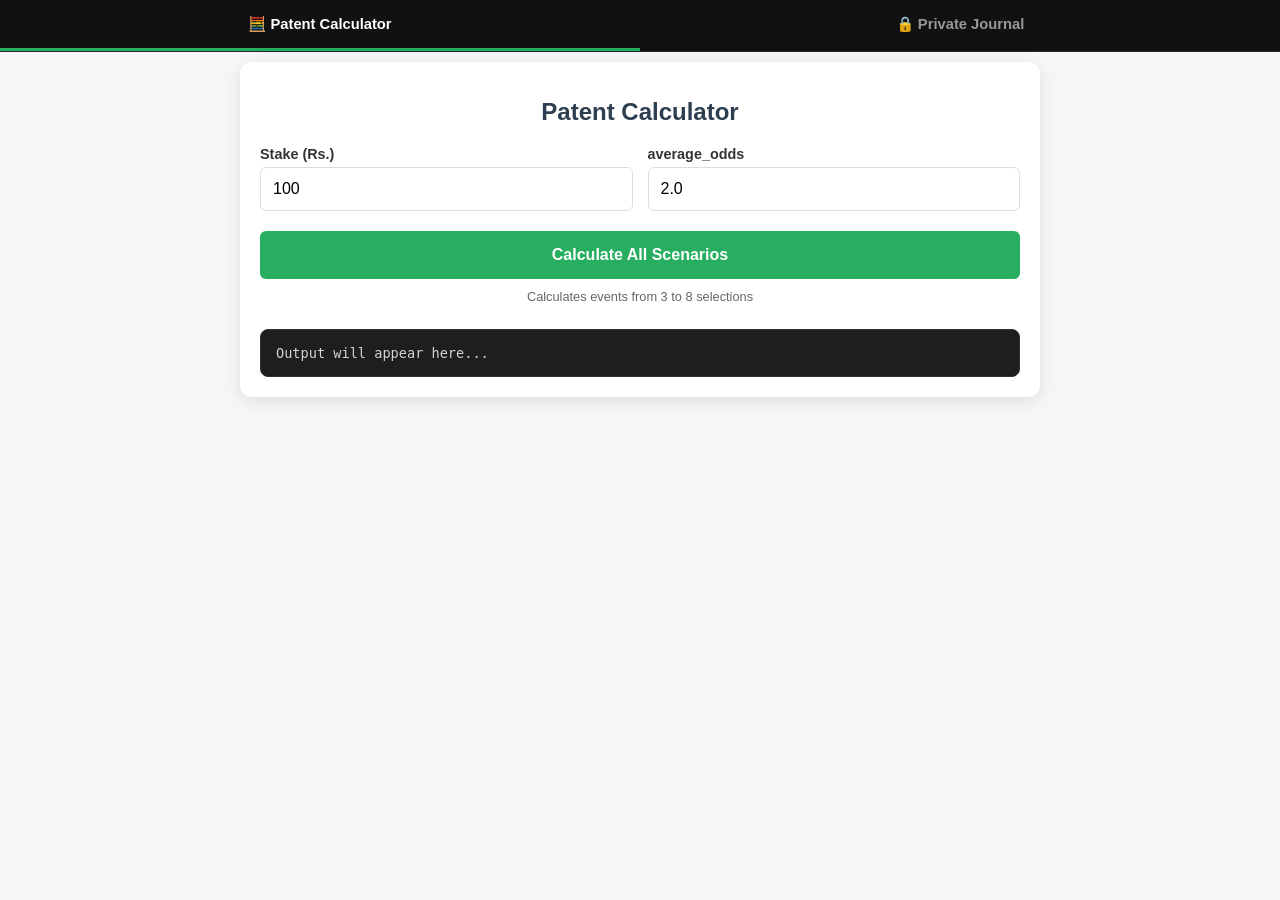
<file: index.html>
<!DOCTYPE html>
<html lang="en">
<head>
<meta charset="UTF-8">
<meta name="viewport" content="width=device-width, initial-scale=1.0">
<title>Hastakim's Tools</title>
<style>
  * { box-sizing: border-box; margin: 0; padding: 0; }
  html, body { height: 100%; font-family: 'Segoe UI', Tahoma, Geneva, Verdana, sans-serif; background: #0f0f0f; }

  #nav {
    display: flex; height: 52px;
    background: #111; border-bottom: 1px solid #262626;
  }
  #nav button {
    flex: 1; border: none; background: transparent; color: #999;
    font-size: 0.92rem; font-weight: 600; cursor: pointer;
    border-bottom: 3px solid transparent; transition: all .15s;
  }
  #nav button:hover { color: #ddd; background: #181818; }
  #nav button.active { color: #fff; border-bottom-color: #27ae60; }
  #nav button.active#tab-journal { border-bottom-color: #e74c3c; }

  #frame-wrap { position: absolute; top: 52px; left: 0; right: 0; bottom: 0; }
  iframe { width: 100%; height: 100%; border: none; display: block; background: #fff; }
</style>
</head>
<body>

<div id="nav">
  <button id="tab-calc" class="active" onclick="loadApp('calc')">🧮 Patent Calculator</button>
  <button id="tab-journal" onclick="loadApp('journal')">🔒 Private Journal</button>
</div>

<div id="frame-wrap">
  <iframe id="app-frame" src="calculator.html" title="app"></iframe>
</div>

<script>
const SOURCES = { calc: 'calculator.html', journal: 'journal.html' };
let current = 'calc';

function loadApp(name) {
  if (name === current) return;
  document.getElementById('tab-' + current).classList.remove('active');
  document.getElementById('tab-' + name).classList.add('active');
  document.getElementById('app-frame').src = SOURCES[name];
  current = name;
}
</script>

</body>
</html>
</file>
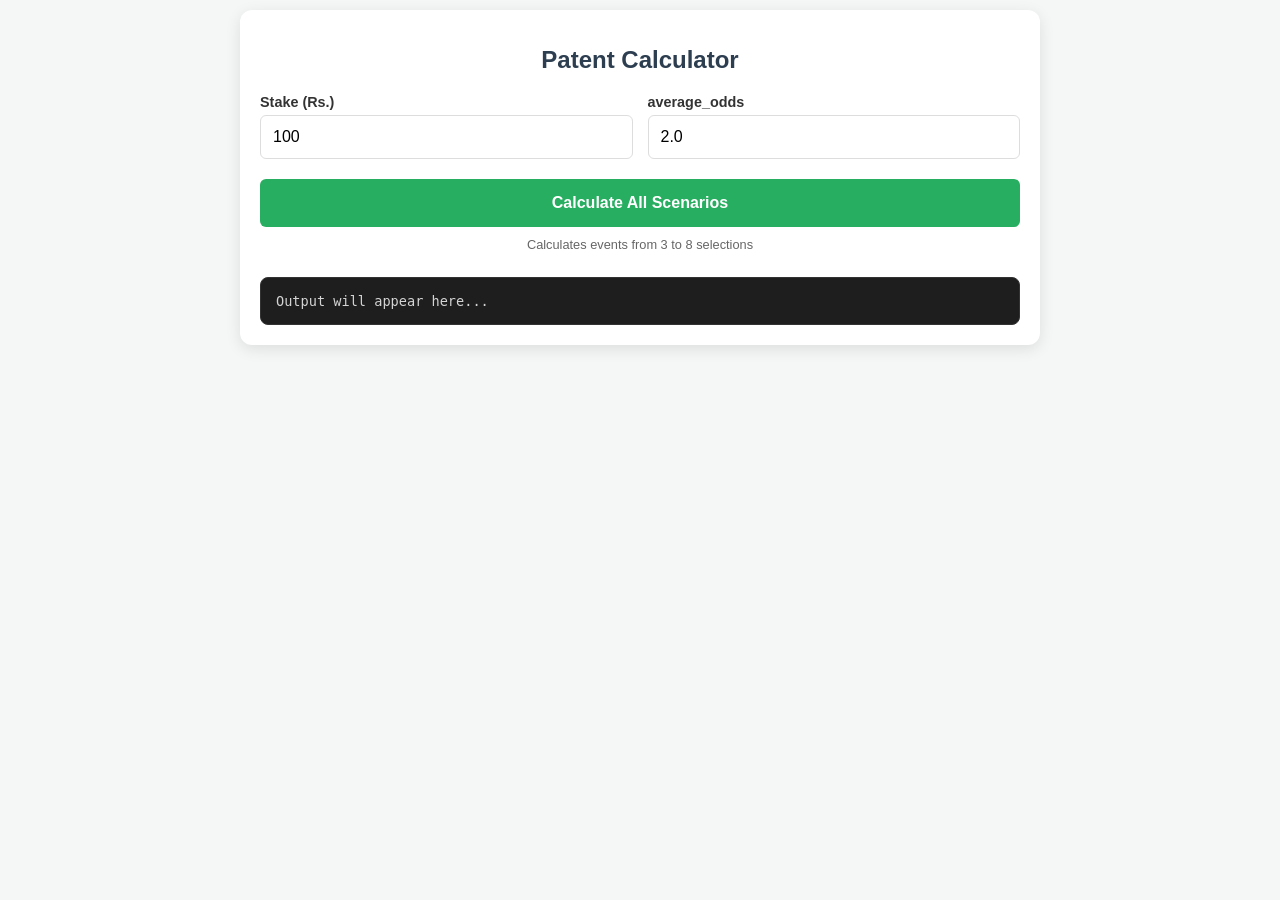
<file: calculator.html>
<!DOCTYPE html>
<html lang="en">
<head>
    <meta charset="UTF-8">
    <meta name="viewport" content="width=device-width, initial-scale=1.0">
    <title>Patent Bet Calculator</title>
    <style>
        :root {
            --bg-color: #f4f7f6;
            --card-bg: #ffffff;
            --primary-color: #2c3e50;
            --accent-color: #27ae60;
            --text-color: #333;
        }

        body {
            font-family: 'Segoe UI', Tahoma, Geneva, Verdana, sans-serif;
            background-color: var(--bg-color);
            color: var(--text-color);
            margin: 0;
            padding: 10px;
            display: flex;
            justify-content: center;
        }

        .container {
            width: 100%;
            max-width: 800px;
            background: var(--card-bg);
            padding: 20px;
            border-radius: 12px;
            box-shadow: 0 4px 15px rgba(0,0,0,0.1);
            box-sizing: border-box;
        }

        h1 {
            font-size: 1.5rem;
            text-align: center;
            color: var(--primary-color);
            margin-bottom: 20px;
        }

        .input-grid {
            display: grid;
            grid-template-columns: 1fr 1fr;
            gap: 15px;
            margin-bottom: 20px;
        }

        @media (max-width: 480px) {
            .input-grid {
                grid-template-columns: 1fr;
            }
        }

        .input-group {
            display: flex;
            flex-direction: column;
        }

        label {
            font-size: 0.9rem;
            margin-bottom: 5px;
            font-weight: 600;
        }

        input {
            padding: 12px;
            border: 1px solid #ddd;
            border-radius: 6px;
            font-size: 1rem;
        }

        button {
            width: 100%;
            padding: 15px;
            background-color: var(--accent-color);
            border: none;
            color: white;
            font-size: 1rem;
            font-weight: bold;
            border-radius: 6px;
            cursor: pointer;
            transition: background 0.3s;
        }

        button:hover {
            background-color: #219150;
        }

        #terminal {
            margin-top: 25px;
            background-color: #1e1e1e;
            color: #d4d4d4;
            padding: 15px;
            border-radius: 8px;
            font-family: 'Consolas', 'Monaco', monospace;
            font-size: 0.85rem;
            white-space: pre-wrap;
            overflow-x: auto;
            max-height: 500px;
            overflow-y: auto;
            border: 1px solid #333;
        }

        .status-msg {
            font-size: 0.8rem;
            color: #666;
            text-align: center;
            margin-top: 10px;
        }
    </style>
</head>
<body>

<div class="container">
    <h1>Patent Calculator</h1>
    
    <div class="input-grid">
        <div class="input-group">
            <label>Stake (Rs.)</label>
            <input type="number" id="stake" value="100" placeholder="Enter stake">
        </div>
        <div class="input-group">
            <label>average_odds</label>
            <input type="number" id="average_odd" step="0.1" value="2.0" placeholder="Enter average odds">
        </div>
    </div>
    
    <button onclick="runCalculator()">Calculate All Scenarios</button>
    <p class="status-msg">Calculates events from 3 to 8 selections</p>

    <div id="terminal">Output will appear here...</div>
</div>

<script>
// Replicating exactly: int factorial(int n)
function factorial(n) {
    if (n === 1 || n === 0) {
        return 1;
    }
    return factorial(n - 1) * n;
}

// Replicating eexactly: int nCr(int n, int r)
function nCr(n, r) {
    if (r > n || r < 0) {
        return 0;
    }
    return Math.floor(factorial(n) / (factorial(n - r) * factorial(r)));
}

function runCalculator() {
    const stakeInput = document.getElementById('stake').value;
    const average_oddInput = document.getElementById('average_odd').value;
    
    const stake = parseFloat(stakeInput);
    const average_odd = parseFloat(average_oddInput);
    const terminal = document.getElementById('terminal');
    
    let output = "";
    let possible_events = 0;

    // Outer loop: Selected events 3 to 8
    for (let selected_events = 3; selected_events <= 8; selected_events++) {
        output += `--------------------------------\n`;
        output += `SELECTED EVENTS = ${selected_events}\n`;
        
        possible_events = 0;
        for (let i = 2; i <= selected_events; i++) {
            possible_events += nCr(selected_events, i);
        }
        
        output += `Possible outcome is = ${possible_events}\n`;
        let stake_per_event = stake / possible_events;
        output += `Stake per event is = Rs.${stake_per_event.toFixed(4)}\n\n`;

        // Inner loop: Loss events 0 to 6
        for (let loss_event = 0; loss_event <= 6; loss_event++) {
            let n_minus_loss = selected_events - loss_event;
            
            // Replicating manual win variables win2 to win8
            let win2 = nCr(n_minus_loss, 2) * stake_per_event * Math.pow(average_odd, 2);
            let win3 = nCr(n_minus_loss, 3) * stake_per_event * Math.pow(average_odd, 3);
            let win4 = nCr(n_minus_loss, 4) * stake_per_event * Math.pow(average_odd, 4);
            let win5 = nCr(n_minus_loss, 5) * stake_per_event * Math.pow(average_odd, 5);
            let win6 = nCr(n_minus_loss, 6) * stake_per_event * Math.pow(average_odd, 6);
            let win7 = nCr(n_minus_loss, 7) * stake_per_event * Math.pow(average_odd, 7);
            let win8 = nCr(n_minus_loss, 8) * stake_per_event * Math.pow(average_odd, 8);
            
            let win_amount = win2 + win3 + win4 + win5 + win6 + win7 + win8;
            let profit = win_amount - stake;
            
            output += `Loss: ${loss_event} | Profit: Rs.${profit.toFixed(2)}\n`;
        }
        output += `\n`;
    }

    terminal.innerText = output;
}
</script>

</body>
</html>
</file>
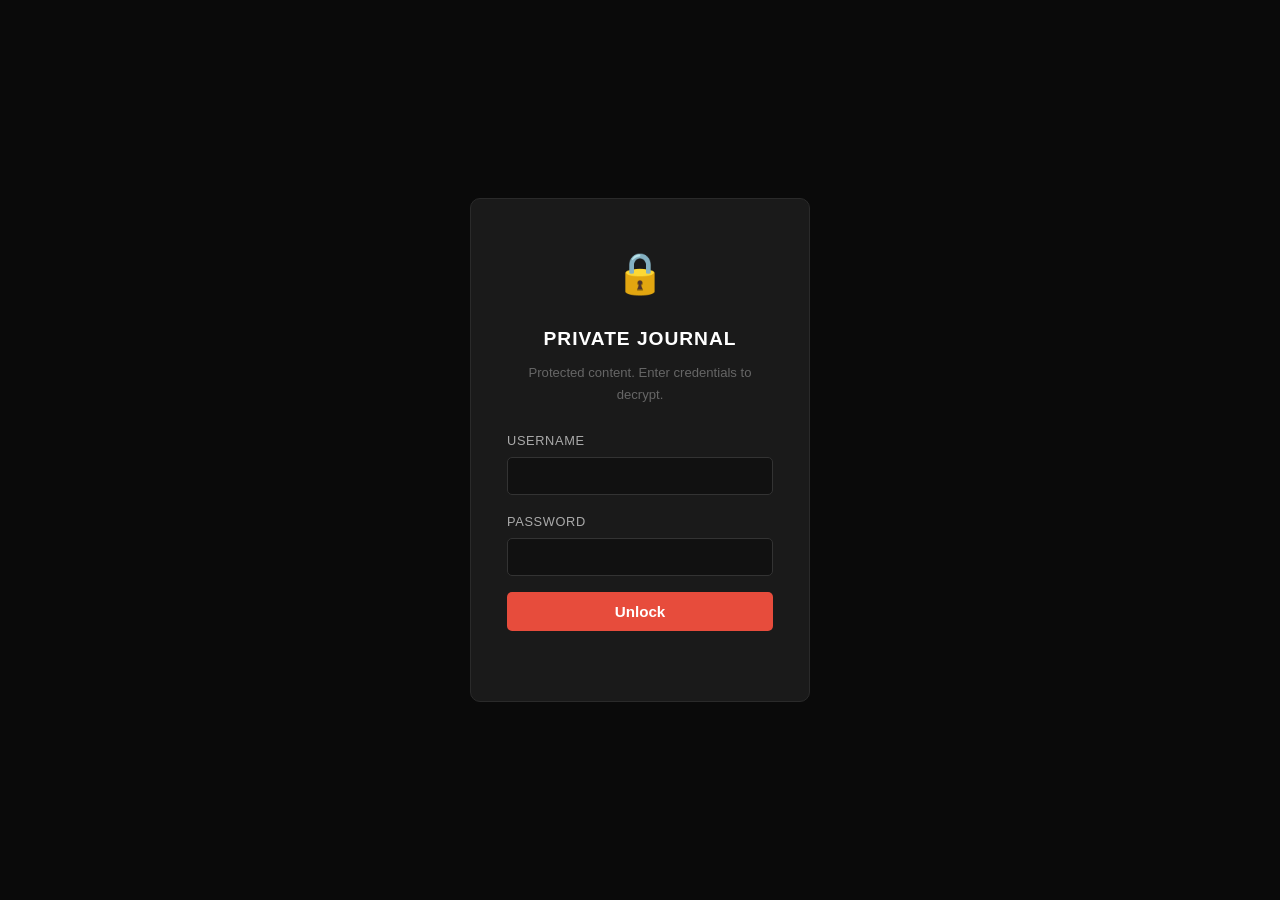
<file: index2.html>
<!DOCTYPE html>
<html lang="en">
<head>
<meta charset="UTF-8">
<meta name="viewport" content="width=device-width, initial-scale=1.0">
<title>Journal Analysis</title>
<style>
* { box-sizing: border-box; margin: 0; padding: 0; }
body { font-family: "Segoe UI", Arial, sans-serif; background: #0f0f0f; color: #e0e0e0; line-height: 1.7; }

/* LOGI */
#login-overlay {
  position: fixed; inset: 0; background: #0a0a0a;
  display: flex; align-items: center; justify-content: center;
  z-index: 9999;
}
#login-box {
  background: #1a1a1a; border: 1px solid #2a2a2a; border-radius: 10px;
  padding: 40px 36px; width: 340px; max-width: 92vw; text-align: center;
}
#login-box h2 { color: #fff; font-size: 1.2rem; margin-bottom: 6px; }
#login-box p  { color: #666; font-size: 0.82rem; margin-bottom: 24px; }
#login-box label { display: block; text-align: left; font-size: 0.8rem; color: #aaa; margin-bottom: 5px; text-transform: uppercase; letter-spacing: 0.05em; }
#login-box input {
  width: 100%; background: #111; border: 1px solid #333; border-radius: 5px;
  color: #e0e0e0; padding: 10px 12px; font-size: 0.93rem; margin-bottom: 16px; outline: none;
  transition: border-color .2s;
}
#login-box input:focus { border-color: #e74c3c; }
#login-btn {
  width: 100%; padding: 11px; background: #e74c3c; border: none; border-radius: 5px;
  color: #fff; font-size: 0.95rem; font-weight: bold; cursor: pointer; transition: background .2s;
}
#login-btn:hover { background: #c0392b; }
#login-error { color: #e74c3c; font-size: 0.82rem; margin-top: 12px; min-height: 18px; }
#lock-icon { font-size: 2.5rem; margin-bottom: 16px; }

/* DECRYPTING STATE */
#decrypt-status {
  display: none; position: fixed; inset: 0; background: #0a0a0a;
  align-items: center; justify-content: center; flex-direction: column;
  z-index: 9998; color: #aaa; font-size: 0.9rem; gap: 16px;
}
.spinner {
  width: 36px; height: 36px; border: 3px solid #333;
  border-top-color: #e74c3c; border-radius: 50%;
  animation: spin 0.8s linear infinite;
}
@keyframes spin { to { transform: rotate(360deg); } }

/* MAIN */
#main-content { display: none; padding: 24px; max-width: 960px; margin: 0 auto; }

/* TABS */
#tab-nav {
  position: sticky; top: 0; z-index: 100;
  background: #0f0f0f; border-bottom: 2px solid #1a1a1a;
  display: flex; flex-wrap: wrap; gap: 4px; padding: 10px 0 0 0; margin-bottom: 28px;
}
.tab-btn {
  background: #1a1a1a; border: 1px solid #2a2a2a; border-bottom: none;
  color: #aaa; padding: 8px 16px; border-radius: 6px 6px 0 0;
  cursor: pointer; font-size: 0.82rem; transition: all .2s; white-space: nowrap;
}
.tab-btn:hover { background: #222; color: #fff; }
.tab-btn.active { background: #e74c3c; border-color: #e74c3c; color: #fff; }
.tab-btn#tab-all { background: #1e1e1e; color: #f39c12; }
.tab-btn#tab-all.active { background: #f39c12; color: #111; border-color: #f39c12; }
.part-section { display: none; }
.part-section.active { display: block; }

/* CONTENT STYLES */
h1 { font-size: 1.5rem; color: #fff; border-bottom: 2px solid #e74c3c; padding-bottom: 10px; margin-bottom: 24px; }
h2 { font-size: 1.05rem; color: #e74c3c; margin-bottom: 6px; text-transform: uppercase; letter-spacing: 0.05em; }
h3 { font-size: 0.95rem; color: #f39c12; margin: 14px 0 4px 0; }
.section { background: #1a1a1a; border-left: 4px solid #e74c3c; border-radius: 6px; padding: 18px 20px; margin-bottom: 20px; }
.problem  { background: #1e1212; border-left: 4px solid #c0392b; }
.solution { background: #121e12; border-left: 4px solid #27ae60; }
.warning  { background: #1e1a10; border-left: 4px solid #f39c12; }
.insight  { background: #12121e; border-left: 4px solid #8e44ad; }
.new      { background: #121a1a; border-left: 4px solid #16a085; }
.final    { background: #0d1a0d; border-left: 4px solid #27ae60; }
p  { margin-bottom: 8px; font-size: 0.93rem; }
ul { padding-left: 18px; margin-bottom: 8px; }
ol { padding-left: 18px; margin-bottom: 8px; }
li { font-size: 0.92rem; margin-bottom: 5px; }
.tag { display: inline-block; background: #2c2c2c; color: #aaa; font-size: 0.75rem; padding: 2px 8px; border-radius: 12px; margin-bottom: 10px; }
hr  { border: none; border-top: 1px solid #2a2a2a; margin: 24px 0; }
.callout     { background: #1a1a2e; border: 1px solid #8e44ad; border-radius: 6px; padding: 14px 18px; margin: 12px 0; font-size: 0.9rem; color: #ccc; }
.red-callout { background: #1e1010; border: 1px solid #e74c3c; border-radius: 6px; padding: 14px 18px; margin: 12px 0; font-size: 0.9rem; }
.time-log    { background: #111; border: 1px solid #2a2a2a; border-radius: 4px; padding: 12px 16px; margin: 10px 0; font-family: monospace; font-size: 0.82rem; color: #aaa; line-height: 1.9; }
table { width: 100%; border-collapse: collapse; margin: 14px 0; font-size: 0.88rem; }
th { background: #1e1e1e; color: #e74c3c; text-align: left; padding: 8px 12px; border-bottom: 2px solid #333; }
td { padding: 8px 12px; border-bottom: 1px solid #222; vertical-align: top; }
tr:nth-child(even) td { background: #161616; }
.number { font-size: 2rem; font-weight: bold; color: #e74c3c; display: block; margin-bottom: 2px; }
.stat-grid { display: grid; grid-template-columns: repeat(3,1fr); gap: 14px; margin: 16px 0; }
.stat-box  { background: #1a1a1a; border: 1px solid #2a2a2a; border-radius: 6px; padding: 14px; text-align: center; }
.part-divider { border: none; border-top: 3px solid #e74c3c; margin: 40px 0 24px 0; }
.part-label { background: #e74c3c; color: #fff; font-size: 0.78rem; font-weight: bold; padding: 3px 14px; border-radius: 12px; display: inline-block; text-transform: uppercase; letter-spacing: 0.08em; margin-bottom: 20px; }

/* CONTROLS */
#logout-btn {
  position: fixed; bottom: 18px; right: 18px;
  background: #1a1a1a; border: 1px solid #333; color: #aaa;
  padding: 7px 16px; border-radius: 20px; font-size: 0.78rem;
  cursor: pointer; z-index: 200; transition: all .2s;
}
#logout-btn:hover { background: #e74c3c; color: #fff; border-color: #e74c3c; }
#scroll-top {
  position: fixed; bottom: 18px; left: 18px;
  background: #1a1a1a; border: 1px solid #333; color: #aaa;
  width: 38px; height: 38px; border-radius: 50%; font-size: 1rem;
  cursor: pointer; z-index: 200; transition: all .2s;
  display: flex; align-items: center; justify-content: center;
}
#scroll-top:hover { background: #333; color: #fff; }
@media(max-width:600px){
  .stat-grid { grid-template-columns: 1fr 1fr; }
  #main-content { padding: 14px; }
  .tab-btn { font-size: 0.75rem; padding: 7px 10px; }
}
</style>
</head>
<body>

<!-- LOGIN -->
<div id="login-overlay">
  <div id="login-box">
    <div id="lock-icon">🔒</div>
    <h2>Private Journal</h2>
    <p>Protected content. Enter credentials to decrypt.</p>
    <label for="u-input">Username</label>
    <input type="text" id="u-input" autocomplete="off" spellcheck="false">
    <label for="p-input">Password</label>
    <input type="password" id="p-input" autocomplete="off">
    <button id="login-btn" onclick="attemptDecrypt()">Unlock</button>
    <div id="login-error"></div>
  </div>
</div>

<!-- DECRYPTING SPINNER -->
<div id="decrypt-status" style="display:none; position:fixed; inset:0; background:#0a0a0a; align-items:center; justify-content:center; flex-direction:column; z-index:9998; color:#aaa; font-size:0.9rem; gap:16px;">
  <div class="spinner"></div>
  <span>Decrypting...</span>
</div>

<!-- MAIN (populated after decryption) -->
<div id="main-content">
  <button id="logout-btn" onclick="logout()">🔒 Lock</button>
  <button id="scroll-top" onclick="window.scrollTo({top:0,behavior:'smooth'})">↑</button>
  <div id="content-area"></div>
</div>

<script>
// ── ENCRYPTED PAYLOAD (AES-256-GCM, PBKDF2 key) ──
// Source code contains ZERO plaintext journal content or credentials.
// Everything below is encrypted ciphertext. Useless without the password.
const PAYLOAD = "jW0+5/SyWUBbBR51QAFlZyJJRLUwFQphrwQkdmEEdpj+d4/8Tn8gRklhimSeT6yjgNinz3CnMj0FavQgbagRsJoZ/fRD+YKotXWoMPedVhYEIDbbmm7ADyYOu/q4a7gCo3q+LMfnAEKuxAn7/clZITnWVUjubIEedxCtjmo72FQmU25/XnlxHh3ddP+AqmDDSdJ6jeE3kYWDGyirBspXNFMxt4wmIrub0cQi1n6gBhI/UvUND8//hYl23pu0GEApMErAfEd3/hNiD7oy70E+gdqoUKnBIV0zfUTdpwCUFD7buXbbZUVVyhC4amatNOrdvoW0Eo60Mf6YGOhXEqqXH/cI5LCWP/yL1UsVNlX+P68oYJOWt3vCKBgg7ruEKdhZn0jMcWfKd9ooLPsYGLLrK0xH6ERDLXmf6ip9iDqqqVpICBP2X6pnkegQSJLNoKbnEmt/aSsuxSZogLsRuQHT2fcx98gy0E4VRxhbf6F1ZrvO3BhTkQ84R/+YtsFuK/C6mBHuiHdWnl4QDQcND8XvmWDvieQjErDeGpsK2wnofjvSD6wgiufzX3ValSnOF5PK9UIgQvMIuV3sM3GI3I+COVW/k/GEmjGXdvaE50PRcfwYfpHXx6Od7JoXbkOUx4fDcKAc89CKLOl2EbkLkLvmCBBHOOsHrmm4hIV1+griupcRFtHWRurelzlHNDuOQv+QcfdvvnEY0p5TjXpr9Nrh3RlUb78kZnl+tPH8VZA+JjYsEmrDsiulwUiMPaC/Myvz5kooIBjKQsD+e2b2xeOLG6VqUicXFUevp0b3wLC8CbIN+kb9kGRcdHFy7M6cpOJiw/sAU6WQ26uYx7Wf9kpp4aHIPyGQtSO8MWSWhe8aHXaKW1sFYcCOcPiwM8m5VLgofzKNmpuddd86tDAvawrbefLfFp0HFn6N3AlRfYe41mb7FxjJrY79OlLCnd7KJBsMxhF/Lxddiih3dgYRuOovmh6BnZVKmIYQ4AfvTHeG+HTzIcnlxRmxIe0STlw5TCVXKA3xwpfc/lUXbt/v2SxYBp201aGFYkOOteaI20maUGfIiTJZ60S7LPtm9wz1w+Pm+ctTQBTvVyM09ZY2/YjvCb6tn33Z9zsbsXaWUtIO7myBtL2/leJBdMfUWpkM6IOdm1fKfSfVRRaFLo9KHTcAov51I+YX3PGtA2vI4rpG1tnIBkPFHsdFQ64xargZ7B3pPPU2m8HPYcb0eSl0Jgt+64QYjfAardZK1P4ifzUXCcb/xP+1HNnuQn0EoAP5k+qOKYmSaAN3l1wHYSqcv0VgTX1dnMOXuE979TZ0TIwB0dcPEufHxx5Uoe/ao3NBpU/VlCR/llZCCkC253cK76u04TWYM0qh8zwQZowkwZD8NTi2buq4hBb+L54BxvTMFA5GvhpdzlkxvkOO2RrVFTkEp3A8SNXT2FQHWSWyUpBmRgDTwaEohxElkIhpO1T1Md8N7sIppwBR5+1SvQw4h9N1VtLBAIS7Iw+qiO7Wb8PQW/gW4j5SCLZxRjpz6TRlWWK+FQoZX50CPOBQyib1XeK8NLJBjlH4L3TmBS3vfPQ5/[base64]/TZvVt1Jqr/JcvTKr1c/61XwgkSumAjONID3vJqw+AYrHxoKjegUddJ4e7ia/L6jOw5YL8/I1cJgFXjcb6w8YR3LFyRv1MK+Kxfi2VQMDJhw38h/Rcy47IhN0j8OCEzhHjDK2fq9ujjIdYhewT+UhLZcxFAItwGI3gFA1QhGmzsNocvG+LBY6/cBbodbCGtuu6TjonphDI54au63DF6zot3lTyJB2z7eB0fEY2ojkpy/mT3q8gj1cIHc1oiK/aOyhFbcVXbvKL1HBqeXgS482UjqKym8cKeoyYxwFBFjA1qMcU8l3U3BiBOrBMtH5MbFNqqGdWzyXXVcWbQINlnZY9hSyk21e1z2ZakUc11fXzCs71YWENVP/T4pd2N9+w3n+81WVA97avNl5DkLA2irQeYb/[base64]/HrOYiBcvlA7Bf64k+wRtjjEW91BPSTzx/ox+vVXR9KLqt5mgcxMXSeTTXmg6JxGAGO5/GTqyJvRCRql1lXAVO25aaE9t7oI8/LXcdyzK7pvIwJnBZcSLn6HqsHD6sGJ/bQnfv0vjlgEjozysz13ia9hMLOC0XtQx8RtPulEqTklERNBadFV67lV9eqrOfISHAeIzptVB5CgoFYftX/P3b/i9x4vU2cVZ0t3Ppx/pT+O68s/2G62j8JSjRqfQIPxqJ4Vs52u/N5evuzrm3tLjwS8avaKJ4xZs+wJR4TFZKoXGTRaeqMeJZZUHrUE6t4u9sunRAk3DF9mcpg1diJqJOOMT6pbALpFzq79gJs+uoMK0JbG3GaPaSmRPqybLaXA55pNytAr6ycLIYUq/vWaEg79xrpvg+gObN67uYQmq49AiqQBjgRGLngUI8oNOcIedpMsEie8I61uf+09JlvVGmNY/Bhaq1oehPm+BAObzQzUe7JrbKS/pd/2/zTM9fZb1/K5VJrkWbq8KeZ5qR+InLHN/4Sw+bqrx008WGWO1/RP+bmL2MnpRPEwF6i97rEwr/pmwHnsphO13KYh+gDZcU/0ttn0XZPj+LNIM4HP1CsHMPIuut51EVZomUSGSf95BVFZq2qGLXVqn7sxb4GWoF16N93a2h0bchAuT/1qrFrpniOgaifMhUPHC+FJGwwVigto+IW4FvQUporqMEghoX/a9NFX12H7dy6RC22W5+XsLvTqi3O5/UakpTzQl8nBEGsNgAtIN1Fz9n0v1vhhwKyGMmv3m5SCAvpmHqg8Lkmo7Scy6uHXKs6zOjf1QahbK6XbFPLA9CMu3cqnIHiVzTzQwbyoc17nSeaGKPUb8Z+NzGePFkY/D+cD0ULvAao36DMszh3Kg86KmUYV/+jJ0hqQJ5OJPmoRkHCuyjWovwVkSH99pGY6bTmkLg6B/Hui90Xseqs8BjKRvVaOhmVNMCtcackfh/zn8cjCZgBnzukb2Z0RXiIskxmngX5TpVk+3z0ADfZlINUxdxpaS8IWWteL6XPiwtYctQ1qwe36ZiYcTau7LoURzbN0po/BFTKttMsD72JoIaNAgPVe5+7ONCK9XyVgyf35Mlf6n2j0K1lKWa7+wCjIBsamxy34kEDvAOcSvgdFjZkdT6CXxGP1W+qSJL/3cGLpFJKX7Sv4s1XMmmum0GNEFYte2/7/pYBSCCXBJtP2di9KV+d1Hptsl3aEe3M8vKTGDUwAByiN3/Ge9bGWoYE7ngc8RoUMDec8Btfrw/3nnZQPQyqPBX5QIbghtvoln6GhJlYy8myT1V1XjLllNoOROSB3DFp5u+dBBy3qkBl3QwRvy3ts8QXWne7zxtZjkbOmGHISdOP0t6HlUgXwU0Zc1/+Y+nvjEmoWxglUVTv7wLmF/Ae9Zror89Ei7i16ibFNV/IgKGe2qqxPTgunKmqUDdim/m3LVa85AB+RejtpyvCvooxisrfXGv/7yrg69v5qHpwoC1BjYarVgvwxmSMQjICVxRCSQugf2WHlb/nMXouvbk2OturvL3ClIRKVXcRWXsAI4kZKHTiHsIIVYDN50aC/OaxLpgxl66xPRVWwd3bq/sErQkpW0yhC+D+o3bxjzytNQjp/qSv7Wgud/M2H88hGTVu0lt4gsVDezRpZgCSB51gkVqaqGZGaJSOaGW6cNO7aB2LXgm/UM7PEJkLptzQsn1oLkojslLKdB7mI8M9Z4bjlk1M52T3eiw5afE9z/Xm5B6QicZAz/OcT8FIog8GWjiWl2ZvXTQ6lsp42kipoaQBp2uWLNuuszWdc2tWWaVjWeLUgCCjGnUsKpnNfcDx8QCM2qb3brYOzUItev7VU/v+muGGzqQlTsL1hkwMehBw4PwUbn81HKmzQw13AUTuMla9rfNzzeM3QDScMZvm0TH/1l63KiY7nyRu2LQ2eGUAlAB2C0z2e+QR4waYErXBxLSudoEaU0gdVchK1OjLnNGeWcY3IX3YKR4c67pWJhmp/+RChT68IWzZ3Y7dUIX9C/fqlLrJ4zRVzpf4dkg6gUji80B3WfLvLegnnjZoJ4isUWcpkxbbvrhUCJcpYaTM/ufRqWhJXmzVXsxTHHRXExIui5eNzCwdwxcay68Haioni8+dSMPsAJKm50Lx4XQoD/LO4l5z9taxsm2kIDTVQlAN6MyOyO8/QJNuw0EUNN0v6Fk+OsJqX3NwQAF6A+E4XzQUL+7DzZo56iWz/CouObve9Z3rDaz/VKxnpLzcru0dBGSWctndqKiZ/gzH3dWRZZh+kN2ZN2VlPySkqTc6t01bSo1Vy6wIjS4w3ttwgKKJKkgCcyWOzSsn1HPrZi/[base64]/[base64]/M1TrTbYTtpFmButpoWJzaY5OMSTZtvG2OBeBNp+a44gJhhFcnvxza8uhruTGo7OrFgHaXemVPubwwBmJGK1yUOAgZTLZwMHOF/VDiG0YTNUp46rJEGQsKqiipobyKlePJxnuIQIm0illyXQ78wsNb1mnZOL1mS5HXUXJG1K7+WsM7YwIn0cCc4WObFaAwOHz0lT3cN6cG6YPdW+JRamE+gqR5x+vPVDu65fI6t+Nl1hetgFl0Bn+4cWsfIhs8zfb1TLtp3ZsQ8DktqvilpEr6esmD5ib/xuctN+6Zx38Pk8g7zN1S0S4sTt/9R49jRKFSJFd5JdX9xveMcgAJMdCEMahUGwibel95pQORGG7ImO3qlhGmf81m9GVBMs5jKK+C5PbtF96ewvR2xK6UE9ToHMJNXtNNtEW2afJL0pPCgUiKxOcTmBd+AH3StJyHybjK9RQg+CcSuuzrikIrjq/riRVz9+wXQr6hA7oMQXsPr70K5tQTcPGpTMR3mfTzOdbF/5PU/uC3bvpjC/ocR3pGM+NmvZ+jhIwHfZSoqM182ddT95rnipUGZ68cm2lz05wiRmsCwrO8cf7fy0t/sB8IW/w99pWOj8bdqJAB0r6XJnixSEf2C1hxn/pkRrflvJT9KnCJaJCHXCT31Y6HeJ3JZOOeEHnpP0KMGd4QjktIcUirKK2kFbEnC7BemDXLx0C3lCGP/z5aSG8GHKhexKjT+9q1+Jm7nhAQFICGHHVyweidAFG0lqXAvNzRqe9ACgN/T4NZpEbd4xEVFhQlrjpCc6K0Yv1jdbWE67SJgpl/1I1aAUN68w9Owlv7kxTGZp4FJJaOODB3HHzGLlJ7fOTQQnVQbM6wbrtudTk0XO9NdIGF/8kjusiLhoqX3sLLqRwsEKTYMRBDKRktWfyOdiN+K4NlI7MZv3LTi7+O426L7Bo6P5wjdqhJkdYmVLvGLeSdPm74o050At0HzDiALs9l1yaL6vadU/LhRzMOlFFd2DPpOj8scdRJ967wIwhXHCJ2f4V+OeeVoPatRadale6HspR1xkREscYmxcDNcna0Ys1hccBOe/VuM8PnCOvLYt3v1riaEeuW3pTxzR7MHQY4lcn6UOzByMEpuLRA3kShkQc55CNqoaUQfWrGD3IdwKVP/2Byf5wGtZgHY1uSD6bQjWo9H+rgePg4YLPvL2voLSEb+xG/[base64]/JzAZgqTt5OaV6mKc4GZnwhFVFdm97IvUsVd6j7d9xdYxMY9hEERjTP2xbITvYAu9eMB6CqsdT7o1faku1xpC1WOFJPQO5W87VwoxLrztV67Klbk2yYLDMljFZ3WgWiuhEsrJhpdf32+POwAeDjuvSRi+ZdaJMV6/xKBRnj8sL+hSWBXNkfPI2JmRwIiO/Icz4RFDmv2pC9kpW9xGYFQjFBBEUKrGPy4S9g2TjVhMGrwQHIhj+dGWaFMJeWq0f+dqOoEjp28cKTw6c+t1NS2NeE/GijfNly534PPQjJIdx4eKNHKuPGd0+GSg5/BZPRFmCBs1Qf4bIhSv0V38GP1d3f6qh1ywTIxQUU47+OQlESG4tXCZzcAn8dOwgvfVHz3Rb0IZGrzhQruawev5bETmGapgZ7Es7dk1kg0zaswgbV59E8vd0R93mfIkjDADr3kHZBmzsuTL3lpjp2Ah3L41Eky+JaCpJId13GJ2Ze/J/OjB5yosCOS8temeehdUUneQdDiPNGWPQC2wUcPQ7hi3fwdkFhr4a0Mc1AOjerLhEHyxyfKI3EyDhQ4GiYjgAJUNETyqoL6yx1XgqDiA6NOy7cA85ed3lyBAhSL/OmfTTA6coKq6wvr8LGbCypyft+5OsO/XcXQIpuFffrFQ5yhXICxvk/zafp3XwkbhQjmH99VMKUg0pKdq4L7C6BxLGg6zm2yMDbSZr9ZqryTZ7VHWJgaYkLtMNEbsjoFqeRnrD5IckEWw7Rd5diUGgPR4L4RjiUkWaP1v7+9/sbJRwG/BR3+JOpOWKIGIJzVL878CqckcGW9rWLs7QN6NZicgtUP2IK/gv0YGBhz0LUeoIpsY2OqBJFK7vMjSrp3ymd90oOYjVgQyxTCF9bW8Pb96zDhhldLFP0nM9pjScVJxSUhx6mCmAgmiaAdQ5an/KJ8OzGTFvt+jmGfxF58cnnr8/qmE/HTWTaPbZy6QrAkYgXl9zT6e/WkbX3e4Z9E7EwP+LAApkr+6yBF4FPulgKXfTVguEoBhdJr0X35i/vR6aOOjKJFxZFCLMIKGdbawq+8CW76FTazwD42BUx6RfMHvrthfTXxZ0RHbvTxzEGBl/oUoI9UF5HrQEQxwelixCoGIkEt65T8UQrwWWvKkp/Tzr61fvC8nkVxeRUONKVkoKTW6vVw6UVOjqi2CEXWMHlrMaVCqOhIccyxDY/mfVOvODCBr68y5G4KQ2k7XXVW6nNTwhWjJFk5sCza6WViYK79A7hhlnXUMtWLTcbggG8mLQSbLjefRuq8C/xWJ8aZ4H8uZ5gV34rodKpvE0WUsHtD5zpyNc5Yan3wwzlPrGMZ2nd6Gz8ohF+XWZO8qxMXeN1eeGby+HUmPOkXIVHzXY6+RD5i9XlP4osm6MCfka0mxx5oLOLKNxmvrmCnk6wX1wI8GPVYMLwBhWwd/thGa1BjQItlRnfn5M5K3rK+FT+ni/thmcpC2PlktCcOIFA7Ef/Y+XK7uR1cgBvGTFZXgi4H/AkBmSlctha0YnSszkPuoBPHGdzEpWYIIFikf7dLm1uNKDjXb7THMYYytYDn3TkIWaAGbhVZKC6FNccuCgMHWILNwPDVCiIH8ToZUTUme2/XUbP2bTQHqjrpqzgqTCXUTXXHJn+q0rrUMWeTk2nINRS3PlIhCy9fs6jHlNifDunK3amoWxOrhUlJpyXVnRTWWmnPDXYm5w/ddFUgGfoGUwdGz9O+U7/242dUgZWWc67etT9TeGmp9yHvZSqIHhZADB0uplCQYBm3vpoAhfl+nidIzbEBuei/8VibieRuez79doY11jIn2blMS6gmKeHEM/oStl9oyNIm2FLJxrFAU8DrE1nxCs7vJ93kvJR7JlQQI5F4aAFE9kBisp6aWiRHctkwX6YQEZhcWLLEL4g3WYBV2SF2cmX3QzgJHg5c+ygPYp7s96d+WXxy4K5wKQ2HR68E/+t7u83tePFfTOJpJez8/u6TovbBnXGQ78vCNc9ehcwlJO2t8hz5VS9LUOAXRegdl74UPfl6UO8MIMVCiEjyc1UchUGbx3cmlWIKDotIYyXcxpYFCnqXUGZ791X/1RUPP+A/FvYKHD5egZxZCk/kaa4YkqVdPwRMAFJibwZ4dqs5VPZpfRU1JtLEDfa755rur0R58XivlNMATFlZNkDNNsTMQ8+b1b8Wvj5pGkaCeeRmxKlGZzF1XTFkjtdcxAATDeomaylym8OWrAAFFUme3gzwidL/QN7TRJrBney1wrU/SKrifC5BqCEcm8z7XEJPJy9tOjwNKqxBHxyhvDKQzWKBGOJ9cDXyExRgNHa82klv2b0xMxbCUSlwtL/k2ukN0GmTcZ8qVzoXHw5lSdCn3YlhqM9COUPHLqEFeKCkDsQgX77hnLVXLTy6sKeRp4d6heCsi68rNxxsXzqwwnFpc7HGKuBOj4C3Q9to5CY4j8E/6oSVPa3rq2UciXDBwK88uPv7lbkYhH+gOtzgCyp36olXyuCDtORaNIDZ/j2SDj+SWS4kMkJ758TxLYLHBh81Hf7iOzBXR+EVACIYbub19RHM7r20a1zH+iqQWt3HiwWbxCcyeeTDngHV9auRV/KDRWa5YRq5EwbvGBOd16f4+Y0dhCUs8MzD+LO1OpwxNWYsI2Hv26uo6KvuJAwq1VyHPAi2KdE4uFtNstLB1jw6ENdYdTbMLgHUpZA0m9kLdJGT0/gMgMF20+A/d9GrD7zyKOgYgwwC7ikLRqjYb9c2Dtks6AR2oeoW1sIuKkxed+eNkwDQl8FEpo7PwXueEgbE7QGRjAOwB0pyPjHKj8JkOdnTvaabS3PXgDIJH5V2OUdkIqmHHQKAd0FcBLnkumktdk4BfUYnPnGvfdFWpgF8ZogjHUEpv9FXJafHepQV6A/vQ+ITHU0s8zs1Cb6ZdFluYi+PAPDI71ezkodLO/7RnU2u2Siu2B2HKHWUL3H66SM2V6VJCyg7N71nbtRImBYU616antQlsoCLrUzX9VntHXDRR6ZXEUe5nwq4ifu9oVGof8pA0lN2HVAPv+zQlSqTu38LbnX5DU5vppNG8gqVybYrTksiff3/BJ6NiIIxn/[base64]/tj4/NsFG/t7d4m3lONTYOIdmHQ21hu6GqNpo+My9ZcAhTHp2k54+wpNDAEkxXqtHvcXdBxk+xa1kaCxHna14PYIj48bgExBrLnpBLAPTN274VGb9F1GvzVOjo1oCpVUkfJWybVK7z9iiCzZ7OLUBg5mAiwNAkQA3sye4k5th3TpweJcStTBtGJ60BjWxQDL+thr+OJyaKv4M/rMy0SVYWY5GDD845jKOHk1TNM66FL0DDNpdG+xx7Ft9mlouQBxcCTm2uF4nZAW0vSLLMKSNKBcMfNWQwT2KrcHH7RBBLFndXs/M3wi/wkLA0/F+mu3M7/V822IwsEy9ZRa5aeqwtgC2+nFVBx9ZsxSsBEo12KRDvqei8tJWUFxSPgbYZ2LDDDgRHEiCJVys/2VxprcmRauKCDFUBZ/CddQebCcdvsYbPef+ui2QF5rfLsuCNKIBLKdCb2BU5kHkF8zAN7h2hp4Q3zhjeaPmY76lxf6cvLfTIBxxoGQyUHSzaGOIQZxqOy0s7gm0nQPzWziOALAErkeHg2yybmeizg/Df/Ay4BXQjnOpDDK2ygRySwkoXEUzc/SsoIiPP+4Unc7QnIp0/clw+ehDz1bX5vs81bYYjah0479QGilJGXFV/a8/6CZ+M9vKbzuJGX6ga0azxc9bhkSiclXgfNLREKD0jbBBLDCIo7pJSHWvNt+cE0Cw7xNyjiD84uv53dHLj+vgtwrXp/kaTg67tMK+oLQ7ZD1Rvc3tpSc+ArxF975S0kOmsUuHnNRo5yCXfaU64pxkyWYctrwXCv4SBZETkmkeTCNruISC0qD8L/FGkYrPZVVzS1MgGH4wYWq4n9YR3Gwxvd/DWrsT7k/DUXYazF+KAMiuyf1Wo0ngHYsS5gnFJqpCwnVns0GK13RL8EDH3/49+u+hC9+gSY04kFC7PB7OViKc6/k/gtMVyD7kRgVxokBQj9z6E3jyqHWXjUlObWYGszx+f86RdYLDNwy9QwfLxQXCveRp36hyupWfn0bVvpXAa0LsRnaWtdQ4cjuXVVh1iUkgQ8K87GJcVsxR8M/KoqAmRwSK8EhAvCMgMdSXmZDgacnPU93oUSmfsRT4/MPgeVOZT8sGRwmnj0Fj9M9y3iTwywRj0LHquvHkFskVlij0VmoFUA3fsS41WQP4thZ1fHuTbSJyZuJHIsjqPRbmCNLEYT2y6VS6bkTFFmOoSAFJpJCxz0a7ZABCD48SeDxbi6bHXhiIjx/KxFNB8RK1RWmwPFxA57J24q5WNRmuhC3z/P5u1ReSbfzbrY96CZ/uLYgdywKsTYn7TncKCp66y/1Cy2FxuqGWQx5/+UJn7AuImaP9wqu2yK259Ha/ySUwlvlDDJBzN49401u9GFFwDB3rmfp+tv020aymqtI5E1juiVBtMVLJfZD934gBCqqT4e2lzNzfisQ5KumlAKiv/4kvYKdgkOJEYn3NtERUrruyckOD5f71Z+T3MwJDUi7LevGObY+4NDYxSMiWsSP8lxAZpiUYrZGgbi+vypTayYj0y9/LFsVH/boIgHVT6XjiumsSld/ZGnh0Hscf+q+stzPb/ajd0npzBimtmVCQZF2psNcvi+IzTlxka5SzgWrUGVIqc4fPb96kvguIHi0eH7iJHuN0eLylPl032b2AOG7fK4u5T++trQsjMDF2OJqXpmPu98KsLr9D3Pq11Llyxt9f4KGbsoSc1+3Up0qtyVB5FQW7tlJ/MvxorqZMhAQDIpP4irIZMz5P8kFhLvdRMLIFn02ztyS5N5bsHMNCYBwygP/vEuIV2xDSuD3z4xUoK13RFlGjW6XcGMnbhqFUv7gO4OtFTFa8CwbIjLi+PJXQbXHF9S9HtOdFIfymriIKTJTxSO089GYWZKig4s9XJ77+FTmWqxhD/3ZU/Mp8p4dwM7TwVMHFUQhSBOaOkLiPl4JraADF49YOOXHh5XqSXBmzMfQtMi+SyqJtCftI9KOBCx1AsaQmtIOn+BNHalNx0VZoSRxBLDQv4eWfZ9d2WpOfqroE74WW/DlRS7w86IBp7D7SByvm97gpRgsnbc1XJ/Fe0QWP1BjSrGkUWm5eL5FfubKvK7gWaQyl7cfyGvMtsqhF+/mm19eswqICr140aZw+LdxdGZ5TIesXXNdL82wrcwiHgGD/3tUyRKMgw9l3EYeAhGvdzM/4DN/tNYTKb0Yp8Ya20nxdVCQoZ5civdHSU4xDPX4Oqnrvm2/n4W999NutGr/dH3fiKYuoeYSboD0fgk28b6eQnUKF2PCKXE9lY4yhQj/xCKbLyO1J/DUiHLiBCMFOfs/MH1oLti93Yh4SYz7dFuzFueyXyzP+VR9hPeP3nW0K47t5CkieQvOCx7UKaOe1axnO+Gl+liekekCqZwqHP7BPKzqx9fXCb/QKhJ9QFwKGuJC4Rnp5Y4DTH8ml+G3NzUbZ11ot5H7HqdB/o1nYblI8n05lYvNLuiNO1OvonUpUohoBkAaALLNITAJIi2pQz26jqGDhrJrRlio3Hb3/VcHX27B2RgD7gNHcxYLTCQ5eOjcibWWnRWHdjCgDww7Qcmt8NFF926l5WS7JQiJgxWk8XBtDcUgYMF+/BbLR1gVNXVHpn2oUxr08y0hH8fJTdZ5AJGZNqyifEZEBuJfDkZNGym+8d1sFJZJJV5KZw8hafa2hbCAgqWmLQ1oyVCOGv8VPA7PLL1kpIVhGBvwQbPoX/Dtn1jLgpzulYFFFMsq4nGhFvYastu8qI5Ru5yb8AYbZgb5/ztEsudYo8UZR+SFQIk5oVP/asUjTvZ14UON8G2iqzIf2ZDWLKXXxQhhb3NHV7ukodGpoU8joNqp3IDdoJ0DbWPKZwO8sc5aZUJoMtzY6fl0nL+tZZ5t/10kxyo1UbIljbMwfSqHUVxtsjgZciiMs6haLvywNJ1YuGG/ABPs6ERA+gflSC9vXzN5qtlmuVjCpHjh4PGV3sJV9RmQpAYIuFVlC1hFT/nTwUNDEO56w2lFE45028441sqMittYdHNf9voJ41Zrghdrw/T5x3LophwnV55nPOvLmxk6Ebs3sF73Tl2shOwrKb2gUqQZMfXsiNW3YTG5q+wm35y1kg3dmyjsYWaehHeFICiMbuVAg8EtKZ1qiK5yftZ94fpkaozUVANNiL3dR+E0PYA4SilTAK4ihVPZJnfqAAE4LW7fIC38zXxxa2EwAFIwtcECtQYg2vJAs0AuOXc/0XE4xWx4C10sKToiTFMNIFDaOUcFm3O8JptZMc+uSrU2I2o2cQWKe61cJSxzWAiu3Su8s0WM95PBiOcfwxrifdik1/CRq097CZCFDnEDKIOdA443tn9ox6bGfVbuY3jiXFqyoeU7XkXTtlncGS3otnD7x30Y3s2g2as38dhp+ygggAmvp7EzmbwKOzdBG+Kr0NaXmb/YFepF/hn8sF+JR+EVKH6hnCXATziQz3FaTi8jnXif+I74Pmn/sDAQfOcUr1l5NSzOllEqR3R0j2aWHG26OJIwK3DdUWgEkaKgUmxPVbRBYDLMhkTVq+JzEuLQSxh08wr8ZWGzuss4KdG+V1VeZ50swYB9bkiwjfZIspzq+2W0vijfTuwqSBvtIwwxg78vS0d2Jo/fY6lbFYmCNrRhRiwybSNtyJbIoiVhxqx0AZHTOx2GnZaVQwk3TKKjVUAH7k3kS1W+jVy53M0MNXCPfVYLpQKxy2KHOB/YvyynGL0cNlQSrefiFw8TBkrxyY8yNL1TN6MMPTFePnYo38mOB3QbIY1tmMFkgCSELKYgt2RjASdt1JrrVtQfPfWh5GczZ/0VCbu6FRRb5HNQG60NT5XeLig7lySaLRuP1gjskq071Dtpg7MXDfvpjLswBDMte5QAI6+B2rGb4sfW/IwO6I8S/c6aIjj2VmhgtqLTHHJ5+Ikh1fAEmCEOzts4/SQWS/6KiIb/jtZAdgV7ryXQtq8MyJ+7GRFfhOgF2mqhHzZKD5X18uD6cBoSAJg661x+8CPCV87pPMkjesCZUvdrgG5wjsI7ysv/[base64]/v1rSBUxb6NkZekDBrKv580j+GLkoIR86wy1X4DmSr0rur7WUHnv3AwACpT1aTzdgb6x19H6TlRChsTR699WkyCSkZCcsZYuN2cS2GGAQzZ9pZL2N6eQMyp0mSJkjE0Zl2+k/xqd2ObhCXwRZjvO/ZZHwajob4dVCGRFwbQGUx3wKT0gmMXfF59dPffCJ5pPisF/d7AQ3bMmcTy/V/rIV7ynjSQh3RATpmVw+A9E6mC63vFm3uf3YVENutq9QMztVPY+PxBnp8b0YL31276iZWbubtEqpYDO8d9mkQWkSE8QicbVs8UzRFgAtWMEgdovyrT0uoEdpczqxjev1u6qbnj7XjxNq3CrW7F0PIW/VzOUmb1m6CgiUFycKQc1SOGxHDXNTiktIT+0vu+TPYU99rms/C+dV/ULxrudZUZjC354hMVW8ngKMaJmmc3eP23AJnQRp75Jcgkkoi4cAdj1+IapjMvv+Fuh/JgxnWxHdykk/Tufz6Ul6N4R9U18JcqxPG7hV6dEzkGe0IZ1VDdpThVp60wEm6BegiHxI9eUoKqrHK0hKFqN93EgO3KzuibVTH1sYMX6Ax3YfGVMRpEqEMEtBkI/tJ6/Dzx4SdBQFve5IPLqbqiBuvWy+YlAWGzI6xX0E/zPrUVZgDahRyMmwJJ8gXb6NuwAEst3IcJHMHfIKHC3ylOZycRrZ5mV/Hd+0b67mNUbsGNI1D7B5+qsn25CxZsDveIYn2gbkFe8RB293Q/p4nGpgwWDTA0NgvGlRW4d7PxWbdoxK3EUtp20BaDTPZbhVU+rQc4o4cIYJqlMrFMTBfk9KMkEZhSpGbrxPooJpBgrRm6VeYWvAmbOzEqUae6gX2OM9jNJIaUWuzkS4bQnarPvHV6bFtKti2EVeu0PPf2A3ZdHfOw2zyhu0JWwA/N0MpsTjR5W56Oy59/dEiMUkIw66V0FQb0w/aYqPUgEAicxw8upHkkbV1L3QzYrB+vn/XHr1FZewBoMsDUUg7tW8Rn3c86r4KYaAYHj24PBmNXjXfksVXfO40NKSgjsOfz9Qi4Q3bIMZxiC8UGQQNZj9qazBF5Vx9pXJuW/8Q2xVyuzvu/AQOMgMG6fPStTdMU7kt+KpN9lL24LyK+c0QcVdhHh0lLiTwnwe7iAp+uAyjOWAMv1sIj7mrqUIunvNvqAojHO5BTXMPH8tCTg0YGUyOiIiXijvpqP7FdGDsM5EYfNyIEanY6eiIS5F1IAwiicYE2SVyp3N/sx5vZyKzguHap3wUTFrQ98gm8Zn54IByQmAd4EIOqLkw15ROoHwkmpAFA5Nl3CnKXZrBHHnAijX5dCplc1WFQdwhm9dc6xRbd83DNSr5cbe+7SmAI/YchzKaxY4is8o+EbdB1PfTAu5J5cxe+rlIeq44PZL2nEBuDkjJxdl6LmM2/tyvrEofZ3I1QdizxBv7A3uB2shgtUMYP3BydudHDhON+yutZKI5Gsg9T3/TyKwwIDEbEIXS/bZFlOzSbyjmTwcWaQJD2VAbY2UWT+lLgwwHNF4i4pIqJ9OWcxBlAGge8gczb386gWP+pYiaybgLShfMWoZxif2TVaHLK/0AKlejqOgz0GR0N39sNpCrsRKlv67+OkquTjc7wkI0odJ67ZG/L9Q2XsfV7UcQF9ZK4FnDo4FCWtMTew+LKZdSUVR2mFsjM91oHOR/xFHtqC/7beHHgSSbzDATn4oO5PHWCY95bnY+Chk7sBtkB/8Rq6SSfGlC/GKIY4aIht3tDA8Gk0hEKkVA5vErCVHOlsrXqvTdEdlkVsZwlCX51rVVCb/nsoQ1k+D9uoM0NchkFhSTgB5eC8Owu3Cg7hS1CMIbYWIrPulNzDxHlwSxrxub/D9yjGQMdO/[base64]/VAEzG3y/uwrUE/Thh7QX+QL1Jck9KVyjCKxyPCSYffHdA6Nqf6BdHYhBmXaaDwfEfmgwGDozxZG6WNIcXURKtHu7tZ8/eq5eIAN09xwBF68sFIGSB750JAp/6+zbLnv3yhE/DK1hWQmm6ooMC9dFds5iNtS83xyDlH0yZ/tx4CW3lxY4d1Yxm3aeeWrhS+Jf+Dkp+8jXLhl4OrLsVenzuUyQ23zwMmWr0bfCjOhKN/wUYJJFTiiDYcvwNOjM9oqMEhvdUpqDIUetD0ZM2G7kEU8HktHI1GVfN2PfZGmSYWQkbRu/iZMy3qEqVUd3u9iNbxebynu9WsCXktjmhT0CL8+CuRhUPmzKiXZSXrzxL6l9t+loJzWwgTXdFcnIGgld8lSekV7wpoY5JjqsF1Rjh8Ksinqxj5HsLbao/kjQEAlhZt15iTDseBLaQrMe1+6nVkLyMrZFQaJqvs6T8BU59oS/WY4l9JMM8KV2FUtWmQFDFQKtqLKK8LvQrgtmurEBvw35rGiowELf2vK/lgzBVPLlDpx+kKMzwLKBpKVQnEu9lQRtVmw2jHYyYmI65brxnoY7qb7XBdFFyII9rdYeBD4aVGFCFbUpkvmTEY02VU3nXcFlzBsmLPBgn5aaXDgkf0S9wVxOEAfrjV/bv79W0wu0kd75f0wpbyQ4FdiWDbeZ1wyqpZAdtgthburGb63W4P0WSTWNcl7lwPUe9n09521w3vONdPkpXcgl8mmmDrrQbHD4kE/zXNKZSbOY4ckxtOS/gDIdvo710RGQUX86cqGan8P6Ovv6UHt6dNwGYYAgLSyjdz+d7Ossz/ztP3x3biaXWnAPwOHiTwwJ8qHFMgZlxTsbNuDyNuleUFG8nFvJ9nloZxDZXiiuLoNmd/Op+7lR7cOkio0i3iED9AgEX9KR9AeVA/uQB9OsEvvqgI1i47Z+kXE9GuYPF+Hj37kdL4YMfUg035u4szn7u81KUZ7cI2QOp3sqYet3gi8BLXlJ9ZXEU79HhjKYSQDpvyj5AF2V51D+3rLqHH5hK5PgpdEADa1SnGXTJogWSqzfdaTr/ltUYpeNpJRF4R/eS/ppsBhjfmllHSAzOWE3Kv4nviV8UXOX7I/YMhvNkSNHaMjCVrFP75OZc/w3ByiNjKFS+NudvRe3Ji6/jzPzMKpTTHGT+lSd/psAsbO/B18r+w2Y+Z6XGt+SO3PxZsJ/PUoHmCTObpRpr7kwnX3v2oIKWBY4WHgukshEK9TrP35OCCaLWsxpzzxz9VZ4Fpf4KOWlJr/R6BfqzmYxKHqazhu5ECG/PEF6K56f2zrtAGNBuXQenDssQuyjfjzPCYjYJGds6ig2BLhWPqePjWOA5DuG7Hn7Xc/joRAFhAw/sMIV37rCmoJxm7e/nVRHm+qbdNOYBI9QANoZ0IpWbwlOWTLT71M4QGo4DANOajNBGhuOTLOfYe0wREW20jpTre1GMOf7z6PVNiA3EFIcby//QV1bCAqzWM1cwiLILIKXKiWQSWNQX6v0LKNXr8ZTglaPc14zRR5hSH+soFrjv/U6FtWFnrF4roIRhO3ew8phWXSe5Je9VjGizbKqaBBCdCm1fl4Cwkhnc4PbZ7VrBIyw0kkjTvSkoisPEX0qLsOf0/WVGT8LtKon9pF98pKqrxdaRddsdTsAS6WmNruh5tkoCAAMRXS1eeTDNlEsFf55Z9Qm4sbviHVUX1atdbywVtawZV7vRMpS05Lzj0/LLx74+F+Tbt9RfvYtxzrWe7X/FydAV7+yfSXlq0AVjqtpJh5KHMRZJc/VZKNow94UKG19+QmOnvsb2q//F0JBgHmFeDswMhbGJlS0prOc2ibDLWtiu18MLbMVZOBsWb1hQWO/ik+VTOP/kc5VAQAD5Txf2IG5KTuDDrjWI/d22Nd8yd56t1K63xjyhxOxE8487EPPpZZC1wsKc2LfcwoCCFWMB9u+r9imNmXkV43YHvv98F7aRXVN2hnYFWbpeTI2XgAPLkKVcxLFVkKgReYnHLc1/0fOsRKblCuR4TjunyD3llg84kHsVpO9tk0/PMSwbeqRWUs4gBmxaGPU09YDomHMRDyENNIV7GdpGwiWtfco9TOG4wJ5JMwAzrUdaRhMNhSMLiKdRzITI4KRqI3OxIF/sN+gddqbEZxoq+DSWYsBFLZ3cvpODd5XpT4yREt4DGk902Qv2mdciOALk8qLjfbh4kyrvlQfON8nmQhGFNzAm+fakBP0kZ9EuEXB2JPNg983kYAW/EDDUsOf9tFYBiRPdoSLwtW+N74x/9XXXb8761YD5MuASMIdtllduPWgeI/Me1/v1KnrK/3DG7VWNzCpJWEgtl6dW7eSmkXigLFmwpakC5aPpauUn7C5NrF0Asbo5DNOr7rbCF8PF4qbUBe4j1ybFCUk6x4bZK5zdmqBNw1mCNzIBr4Pm94RESMSz83wC/hhzOWe/CI0VPszSWvNIHyY5MQZIMbyxr4K/OHvM9gB244hgZNEMgCMty53Cfz8Qh3G7XD/ZjKisXsjn+DSdnlCVmQni/vX0w5CPm5xBitPiFd50t9L2AjLKG5atxOJ5ISM3BKFlSlVGme13s2ahyox9YkBcwcHlkWtzHgpQXONbwTU2nVF/iLKCZxKpp0Jhh+CiYfDw417ge41t4wknmwwYW/qTP8ovqslevJeF4T78ovA5gHZT5Npc4XSJNhQQjXOXSskuBi0CM2XjXjNM3Ykf8lBTn6U/Bdgmvakw1Izxmr9qxoh1JCMMhgP1yIx4YE3CshZmWZ/0u9r5MToEP6uOnR0kE+YppHh6UrYARUSo64Ivt0utYFgkEeu4IsVKFNpdTMw3t1ARUlr6PD7rTkmCNerWxD/PA++h8nQTOf48A0fD7bGHoi8B0bGb9Y9d/vf64afGAr4rAf+sa2jhOINnsEi5ts2kC7R2WvgH/[base64]/oPQpMSVwTAByBzcSyEn/vKygoE11nAyaKrxo0sOQLhT9jg7QRs79tVOce8vgDec2lKT8ja4v4nyToEOKYKUW0riBGJ5oQKJonRKyE36AT6wqIn20g/E4vkRO4F6WWb/euQ3AQq9TgTYuUOHirqEkrjTC5cnNuWN4ROqM1J9C15zUWkBTV8WoXZNi0XTJx7xxkUkk3h4IYSm7egTzBUA/eeh9+uCNSSVfd57uFaEQArKkEz0aTIEdrKQEvDVoowgZG6xlv+MMLRGs6uPi/4aXlFItxcrPcRHSblDz1OM77NJY67W3Mnp4CA2GZQRpVsFZzW2ISewTn13O54l/TZf9EC2/630CWFxRRsoagxGDSOJlzyOiwgogvGCDLVd7bamtKXOdpe00oVRVRtdJeGj5267rzmX1h21V7UP1bTuSquN52+XRxc4X+J/pnFsbz0gt3F7lww0lRmMXo4iyKyYg2Cn+Tj04RV3GbhjS7cBft5suEjC0oJvXyWtC80+4YmyqNWWYOL0D4J6coz8fL8SfThg2ObfB2M3AEuzYmFnw2aDjWkJvlSJhPala/nFt4niB2T2BlzhpfCR76IjdGOs2j/5iHISJ6JUDa7hBQ6WX72AMXdjp6sxcvTKMppxWJ8MBAWR+oG5fDNQwnBKXjvzKZfKDBswgv2eTw8cOdDg9UdIqq8JzBzoEtz7s/[base64]/S68MF3ajU51Q1LeJ7C8v2PjuLlMatfcIdnu/ULN5H/6bG5bEvXzSHiGnSasIhISe3DKDLkSXpmnYpxbFmhfuPBJRFLFr00TSdPBgi5PBifx/WjT5iho6CoMycJKp6KUW3It2prJ1vqy45MCJIr5IMsScyMdIvNvY0tMJpRehkoj3oDXvu3O8dmyb1VC6yai7t6axvvS6QVWjAU/XsnodjXOAI/Sw0FEbh7CHw6IyHuLlzTqhSaSZPoJojC/YcWJUsqZ4nKAZHMIXYrGp6z1+RzRBYBW73OZJeTZ63KAlI47jkiY7ytSnDzeE4IPz3+nww5K+TpGCeLpcnqq1PYi80d5+LFABxcBsXXlczfV3BMQC9m2ETI2XlcePF8fxcZ71yKCrf/ix/eYTGZfs9uDtTP6leJxY28n3Bptk+fxGyg8x3ZvW6TCO3puPxQGodvd1BhRqOG3aQ6Os86mFkLytS/aYRppuWxWbkPddfo/6ExVONCQnkl9SS8P85d4aGzD/paQvNd0MwfdF/vz33WzTE823CYFvlb+xy51FsFuZGyIIs++aJ+E77YBqDp5OYCIrHxlY1QifvxwrmDI0AbzqPwG6SkVYQzk3HMyjTUeQbhvD57P/rBRpjlAfhN+PLn4xHz2A/MP9yGcRtDfLMZeu1gpVdJsC90tl1v9juvVba0nHEl0L2mOThbaLySNqCTqkOOU1A9lhVvsWooV6OHYGaycM5PjZmaIlCVAXV8PiRt+BLd0QqgZU5CgCZ24WghpKZ+zrb9vf45fO9a7wc+7HzTjmiXjOodU9H7gZtrZ+AGdOe1dwwJd1pfyZpruLSuB39TmW8B4j/O7NftF6b8Yy+G35whN4BgaV4rIshBjfrYTXVK71G4PxhaYu3wy5I9JlFXSCKVyUMZ/nXrZk02mFpl8FMLga8/N+C7vo8wuexpKY/pUV9yohTLDEr1fwptmQKFnZSKSFU8wlLmayCNxqf3gwAOF3Ye44t8OmIc6cX4ezzs0RTl/pbxUo4JRrlycL2HxOGBvYoPL4uSenL4OuD9usUsH+sd82pl53DXQqZFkiH4hZb6zo0tL2Cpv92eXqPoRthxWHJLlPUWJgGt0swLBJ3bhHS3wdxIq6BUbyTnXL4VHtJYgz24PS/S32+IsC3nXCRCufOSt/UGDRH9BSasDYE22xWHYZHcL6I0+paSNKi3PdVwkYqB1FXmnFMwD5ok7OmzGWigXGpOJ/amvLxUwe8oCq7M99zZiP3wf/KYKZrjaDJXxon62kvAzbV6Zu2SLJTKoLlQ3ol4Eye0WqdZYgYyKcNsFZKPDSgjSHuRBV2bbPdVhiKYENopv/stL8Ra3go+pT9zemEKU0ElSugHmkXanm/CzxbxLTU45+3kIvoWjxrqCNge2el8fWpaqSYZrhDP9Apg6zos9sBcKv3GaxMcRHDRSwMUR12QTLy7XCkAyB9mmqeLsbjJkASzLSM/qdXbT2wp6pozyRs3848K92SKv5oD+EeahzZDKEUAg1U//5YquCMtiorA2n28D100zTQyyZumpNkdnj+U/V5JzINPH4gKfp8JZZZtLHPzCge5+Jug97d0Plzhxo+1SuoKgC4GrxWSGX6pBxsuJW3NE5gfaLKle3kiON/xtkts1fujNqsqB19gqH6JBYrnBcB2yxL/[base64]/rYhGwjY5r7195MAydpS8dq/5aq2tLnBDuI/wYr46iERERG1PUy7Ua8axopZTp89FKUJlmGClSa9bowEYw4d9BcZXSJhUqwq3FkqClPjShBfHV9EJ7sb8FOyHBDD8epWXN64VCQ/jpbHDjxIPb7pB7zSBJn6TmD0MfgzNv2YVftIjQ2d81vkoV+IS1wJsZ+mtcsBx1Sc6/dIhRwMe68wwJNZKgDWISu/ZGHe4kpbwaU6VrdIg6v47GjEEEoNmLf/dWbCFPXK7Ehs9wgerM27lFZrcAAMLydvM4lBgVAA5FORZxxOa+Usb/+8UWWDDRV5khE/WdQRyUaKJ0/ds/Wne6CQq9jnRxckjwEmpoW0+aHhrdWkVPBegqoGDF/JC7sW7QlLhIAngURmr7K0ZshweV//dtv5uNkvuVbrxqY7DMDdhrE8S2+aXJbNPYVZb5AzFU3739PvG1qF3PMT4x8wfSTpnIbTxiKH8/SLTZgv4O2vFMp7uehI99PzjKRwlwXmY3q/igKVTnBr47u/DnJURLTGQmViw5ruR80MKrFEMHIxd6jXUWeIBxFkSw04p419aWR0Hv3DKtDYVI8Kj7eMHypCvrwUAdjHRxPMK4ipsOrxqEEpnDE825BAx6IiMEsSn3Ok+2hByZHhKK0tN09eOKR+gPEkpHChlThuHuiz9Z8tQWpCN1nIR+5UGtXFwQxWkIUCQOu6LkeSSWtFBoj5/9AJEzGluGLcJJSmrzsTtndIzqV23CHjZr4lx2Lep44KmDTnwejc5GQQHjUUD9Z3nzfy4pWX6WbehvSPDaYPYI0suSz2wtTn5kgaZSrbVEs79sm1wwMulA8V8aSVZ9guZil2YUP8lcpvj2095mq6I5fZLYQqXnBvyQCWmM3VQmRcH6zkfgf/1pcr6nHRSXMoBtfYDwQL6cmEwGBgm5nOfU4A0cX5CjSB++RggMcA7GOfQs51mrzeoSZNoYujNYsyVqkfjDtZQsCQKqGrwqR1tqJziruO9qjUJH+Kuj2kG1SLD99Dh5p/siHINKvfkkj+KNbx2ophZ63eREordOqe24KvGRhzxzaSX7PkXw1ogDpBUGH2U9SXlaA2WMPsnNWOoIa9V7W+iK+LYpdq8I6Oh2l1+o2yZRhSsUvAS4bffVOYuu1syRdWYbvt3K0C8OOtI5CYtBNUr639/pm5K6RTXsuG1UW4XbjavsvR+0ktLXK7pJjo6YDRtF+rj7Su3Acf/hPsNiEx58fKXv//+Xb8Qnn3GWtvb7DR6EcLJ63R076WE2gfFSXYc3Hh205tRioCZqPPZKVFBphXZoI67fTDvX6XbGGdc7Dbnyv8f5LeLHj2YABtB9+TH7ViacMRyZRzrSqUQD3r2m1mwYfuTxd6kxK0PkwZo9kVhcTX5t+IXSMMbXaksx04Q3atGAHAi8xMNiFM/LVFHFAhlQkBeJJhvqAJklDDOtZa/[base64]/SxWYDYM8vy41T1uX+ik3csmVAZlRkQSNuqnk4gVk4QuMAt8z0TWFyyv7JEswx7TQ1sWmn9gEr4yCuPSIh0EGV56sgh4aMzrANeHZvfUVTTCkJTEfIJAsgWkLSWLedgaCJIHJNIbAcqtL4I9BGsSbs7LARW68lrK7g8+BDbK1NYskhxM1PYNjwS07a8Gtedeav/[base64]/8VxcvNSQHOJpea3mNVEH42NIg3BeQ7lWE/[base64]/AMDMvAO3tc92uAdpYXBYxA8UFb4vhrxiA9LmcbJLm4nygc7Z6Xe6qSPg4rYqhiqYVV8wmEqA2DJAF7r8fFby6iiEKcFNi0JHHaBrpW3S/Orv2KlgxZiM/Nvtj5gQ4JDP5tAhcNVdTX3K215gLp/LSfsUQ9mJydtwz7dh9lvBQu22pbolaHH54sVT7PxyxnBCMmfa68FXAYT8l2a/4tGvCNIuSCnr4EtGGxguz34qe5bv7Vg1WWIPtI6+ale/tAi19KvZpNuq/4rp61GNLfN2zmLH984R4A+x2OC9q6OvwYkhZgT+krIguvS3nSfqeylarYu0gazpRW23Ka92UeB15LyrWFuswBFaSQopro2GScL3OpgCFXA0s/E0gKlpiHeJFryYz/[base64]/xe1oxnhEfL5ZlXuVhMqwTGBBtTz9JIkcwqBzecpwbZ3gfm223pq/U7w1YcnRUsDbnDlm7RdbUt3of/NSasNl2HWBD2XcDEDaWZ5OLYTAhvM86/4iMw03XLzy3Sbv7AQepXxifgOhX48tN2KV2w5CYum4dp6RLwxuXlvSvnGKHs5e9LP7jrh+NBSFYCNYPDYIjiH3Jio5N6mt1AlbYyT5eOFpTc5jMqKUKyed38rbDDz/WSjJnFStG9R3j32KurWX5LkcSy7LpzdhxVTVc+TlqBIqoL9D9eLhPa/v2SBTtxSK1q3SPCJvTEUPaLWQve/QWWhqpjotfmZ2qwJcnpJKOZTiJtoyGtXyWRLSE8wa35uhmAu+yG+22oWM1dUoBMRGuAgK8sVt3rI+lOGrCQB/9O4eYH04ZEw17s+KNDxm8QKwQ2TqgaqJLCZu7RZepdbWZvV/41s+GJ9OWRLN/NRmd3XY/6DL34Zl/3A0L0mDxZG0Emtp47/w0OTAnyT7B3vdI9YFkfaMlWyPmua+HhUtXmI0UCxMv7xu0V3V0AU44JYwVWou3fgOQIv3Vn3Xxqwr0JtctdDLBcNWQXxT+KdmzFoI5CoKOz9Rt+facxv+fLjfWRyeg3SE1EKF2iN/H5Q+LKKanQjLlsVAxhsKY8/C5iIxPG95HHecDccTAQccjJ3P3sZ25MsWxS068Y9E8O925f4F31qpuy33PXX7tMoqrTlEL234AebgvzXOhEpzlJp0zzPhCVUsqEInKV4bIo3cHM/5/bL+Yd8buHNthLSbVMKiKrflbBkgUzmgBFvGjNUyelwpWMmDzICmBuoj8eXfTV6I5CzKq6NqsmKH6qS2i04IgAFQ50EXkw0C366jCtOivYTiiJzzYxqrYoh0FbLgcduMkakNrfeHMJ8WUh8IpUezEcdXXstffCn6WX+2vQRWHRjfGSq/jZzJhg7dhxGtok/p/CtMvyllB37WxyroD/O7pd7i1NJ1lAjgUj5i9aO4s7EESq0l1PfGE2tXSjO7shahqsEM8Xy8LAsXUtTZDF8xFJeNjLkt/Z2n388KcVCKrUppWB8n6u15UfVfnaUU4tPtowmOaRWyVwfLkzu/4i+mODSjCs1gvNbZYfl6Xsuhlx4FdrydHfuKS8wnxNHOcs5mopTnAjmzIh7GQ7bvzveoATJ3rkta+lTVM+YTJbjmFKpsL/4b7Gg8YpiRdUw60wezbk6Vzl92ngbDnE8ACPAl1guEXk3URCCiwCrsjTkmZ7wdbYlPTgWXBtcl6CmABeKWA8B1o1KXWUM9hfsuCzZcSFEayBBNZNC4rbwusJKkTUHmc0MWSbqEE2HU+B2mZioyo7OrPxskMNJE/C9TSpyq0wBnoJfy6uLpaHh8w+Ln55guHTRjI/YG6QzDiRR13DVQT+1beX+oOezGSyTSx86oFCJApILhey9ibHb1TipHwt2mvGuLGHAJ/I9tXWXHyYskupeoYtyQdmHmRka7sD2UJp5JJpF7WAUmlZnAzUKuBryhXJt1SqQCJFhvprwEG4O9XZxhA3t7p5o6eCX+lhnfG/w94U5ytPuX93hMiV4zrv+Dl1S5DGufndW8ZGu+jZcQAqt5Cf97BGrN7A8MUJpGzYDWEZ9gwfhwETPB6YIdhOjD2HnXKqaB/HjGZj5trg7Ujh1xu/FUZQny8QwBb7AgWw1WfB/2tscDosDj3POMkcZIK4S6gEWcWdzDozPNL3aEc8hB+ZPjZ/WX7TemJAMLK7oXt8++gFz7d17nomIamXEdDRVoWzqSwvAgUNaaBH4V7D4EmZaXaARo0ViFOmOeiEiCSmSzdP97tU7V6agFweAJMQZ5cKoEMfd3yJNBNf4YhlJLEqR5d11YX/VQB84Rt9oUq7D64Szez7RbYe8FR3oaVs+cMQ7QplPANRmFA+gdBbmBOSaIp+2qKCJQFGalLVKtklTQUOMM7/T3rxj2V6TNLl47hoR2EUSLtxbT42TRds2BK22wPRUitrtqIZyElH+jOxS0X6WBDqtOkHZzc9wK3aMjeOALRYGVfroSfvuYVD4F6HezjJVybUNgRzIxpYz6Ily/huAspQhw+xLHzpHiw/GIeSEc+4SXglNEGOHLBVacV4ccXBqqtNSrmkHjWzzLiVlxKA0TfIRp0lrw/E0SwowrKEvvfJKpNci15qWRyreqIUAcQZoOr6uPF56RCS9oMOO1fewsBu81XkKIZEkBd859Kmq25D3UuSqWRGfzXQquUpNN5b2JAdyUHsThg2XYb21EUi+LJtCCR1GhZ839SMN4KkFoW/g7S3XL18PavSZUovAmZ+/UioQ1107PJqpcbOkCa9s7Eca5Sru1p2zMN67jnMqS/E50tmwBg5IMuOgx2raQV9L34534P9U5jR31NOqEHYN2JH7y2Y1A+Kdsv4rJlSy20Lg/YVWVxSvdXCyQPebydEjPscvN0wfODPmeXX395xZ127JSxRe7aZwhrsnU+wUl6mxIHel9Yg028RTsYGs+ojD33jfuZRWYCT7hbnt+NYa6tnNZHl70UhststggLHZT9Uq3+eX6iGndGy3Z8AmiixM8CxbLSUXllU1I0c52069+iKQCe0LxtV8V0DYrtzR+nNpTOYrW/EtnyO4ow+jYUiB7CsBF384/BVGHBx0mhUuNCdsGDb2wZkkJEAZKdZF2JK4dW/3OsZdAesxwmucRzc/[base64]/o+0LrBfDyrYNpmS7alu8ErehPTR+8atVoKAapEiw1D+H7zhR268lPhTpatZgXN71shpqXEb3yAvqi2FhS/voys4YJIjNH8PFE0vuGahVh0AHRku3YC9v8LDzJRS5eQPOsNR+hvvB/z4BnGiDUhxRo++3hEEBhcxUimDgjwaXBNDaajiPkEF1yHOky3Mb19Jch8pTfn3V4uTh7UKqyPf+gvhMNIMXaV8KGBNNfwacm1FfKql6wdEIqM7G3PUAAY+8ZRsBBeYdUuIoA13S6cIwF99ChIQn4/pMafQpNWRb84/ksHQl2shZt6DyNVRgLxTKy22lPWcMHI7pDuWbJtpMydxrZCA6X+9+P4DFOBa9hRgK51sk2oe7JhC+FQMmhmcg83/oTREgf4H2fHJKxpljRQmE3aGnDqdOIHsPBUqL2M95CzoG4bIvem8ulOzyzQLNAQ8fD/rTJ/YRv/yzBv5L1Opf4u4XQrq6lQw/eRabKPpN0O6ZlaX33B9K99oVumDrTs4ziJ7yE4bZAw51Q/ppPuYl0DRurUqtex/V5fI+ll/yJsgLmWLjK5GUQ8k6VDx0bS24fx8lz5Tzw6J6hPeEFY6eX3vi7mIah/z9iBIPDRuqDytnpaqdiLzUMO2f6Q6tN8gBPVE6BgUb6uilC6O43M6SwElIxHcIzPVmSPeQwq2/a9JuFk1j28NxI03a3AJ91AABlhHPOG11Zg7WbH5hgncbY845hafLOu68oF5+NR9kdpqlrUEC4M4AzMG0G7dKe0HMWNtWk+sOj8PfRsxDpsMJLSh0qSLtKBw1pXHEiNjGAcsbLiH5Zgd0Gn58eU2lZo6XlAJgJWBBWt/G3trraP4y0J5QJVekKqhQHzVQVQhX4FsAHwMwyFaFFJnJ+bQcxeqyiA/afBX42I10m6+oUW/HikdzMxOblRRXKDys/OGL8TxsYNQKn9cIo5ZiLkaaf3/QRFT0gSmRRi9KxlL5YhKax9gIzDeHiUtKAswXqvNZl6/GTIoGzKz5FdY7+Ey9eEDZgORfE1x61Cme5fTP2noZZ6snYXxOBIBmc7RqHYEiH7lV0B/fGqeSm+1apIQf0JN6uO+2isAqWrfM5Hhpt4dOOqxddPQFUcodenUpZ0K2i5tQmB3S7BJKiED0GaWF5HdGpl7CWtppsDKhYIJjBLwF56HBWEcL4Nc83bkwPAAAzHqFc/U8ixgMGX1A/A6E1XesBxwpX7d2GxKUMAtTBI88yO3cd/Lfycp3At4X+S/YhvwjRvbvRhiCZGkeQydjeNe2b+6sYcu5WhWtWxoi8cTsH+cnnBzBgyZTrzSEessYTGXFQpHDTZJxx/TtBedhMVrs82YgM/fYV9MMCzZLr4s0LGsNsAaesIaWhKJEM4o4VwR2IEkSffTzXEY6SxwOykhlbKN3POq3Y5VGuDmz97PJfrpNut6LSkCGeoTiz5RQmF299P4HO4Kk9wxL40xhfEkaD8QuF2/sHajUZckubQyClV5V/SfQCXKlq2FWqbAbkqPTpHmMkQAw4B4Hynqn81gDTUAOsG5AhFXukkrVRKU06tdTdTCE+mzhq+wh8UTjza3ynp7Uko3lqil2dAmkJqEOUi176WBqyOyT0/[base64]/TVHnCr2iRYrAdqbyXfVXS45PQbbUpSR/8TCmNfERcfgxVCsq/oa0s/5OoPFi+1yXwm/xjZU9mZIqBoJU1lKqAZfV6O7Ub1QWC6m5ahXXLxBj4UhrR/pmnZCQaDWbi/022m6zPKxUyS8hz93rfhuACqjOZbZC6fjdp1QoQ3Yl7SKtSeN5o1moLKQSHXrVfd/VWudMpSJX7ltN+wQRpiQxN7mDd/bxd7SlRkIexcxi0RaBbdggHfP8OCR4ey0GaewTz1tff6Mzhkda4g9GiRkPjExJIqQ+RSpp8PAK0pQDO8w781jzl3IJT17llUqR+lSmsX8/AKMt/f/U9+TKKWJnE7LbWu+5WFhA1KDc4HpgiBbMioEzZQ+PjkRIDlenhJnc6/l9uezSrlXZrCYskrcgWQ4VASiUSVm5xpED9plZPyli8i0EcHgWXs3/9F9rlpuQpFeCNl5F5+xPjYpOODG756vn0Fr5Cvef00BR5eBg/UlKdMQLaaCi/JQNB4e2uTpqCGnd7YXi8P1+Qwsccgy2nEi73u+EnDeKTjdkGqcYhJ9CRwjGPJH59hQ2/9IpXal5nhft1mj9XMy3iSL7SDcaCmmtOauH9UliZKw2iFLDhQmrE8Y9/[base64]/yRjSwx64VDnnGR+4xK5rRUiztex0DnteP9dDjaPMHjPvirQq0DqjMQ5rvkufYuJFPy03XBU2DVQvzwmlvtYv9Ldy2R8B6+1VhwjRQ9OMOGUXC+QiSrmTNmlOb2slaxQNQG2pLaCG2g+l+8kKc+rj6BTviISBZndy9iEHn6QY6cNtXXZw8WI6Kj3jg7UqSucp9q/ipB4nf9v8zOWzwpmVCgnLp5HJY/cwLdK3A9+ifuRCO+0apdZOGuLKF80+NKU7upfWwOTWSdvSNtVekN0SjVsmp+cgfNqbCY/[base64]/ESnOuVNWybn8SFPNd2KWY6YjI/ozW07xr46Bv4RoJAXyceM6/dTZRpHYZwnfTvMDpLXbznrd9uMoIo8KWGUi8sXaQ55QTY5Nq/m9jyfBOYCHUdAk9q/[base64]/ePe9XCN6uQZDtSKqvP53MEDuXjxi2FQ3lSGxeEuKi9JEi1+Bu+TPb/UJ4G4fsbyMib4BW5Rt43LTxYVMfzK0oRy0p6L7b8lbSU49VvGEPVTENrWEBgGKQ0rBkFHqVilSE1e2uSkH8Rxf0Bl/+kCKvu5bNJUalrZqZqGhdcHdQsdskWIz8gjYStmHO6DNdYNg5p5sGNGaNMLyxez9i972lPcpIAR4UnjQRotfvtrvF5i0dxlAZoY9+MgSOEy9UzrNSd45aD5SVb5NtYpbh8VtJP5Rr0bV7HjTyVgYz7sWFg1RAqNnYqOpZwSoZhGW/yeAXRMAeLsK1nbM3+tkHrsq4AQKiz/wSWjf6b1Y8Ze+iGTdDIzhjxjxNEDX6MeuD2nLHbsKqju4jb54qjjd3YdrdbzOfq1XKk3DVWEqE18208H3wqpXUa4QFNj+0b6mdVKxqkbjincYUYSsQuTJloIwhHud/cyypeOvGCxSgtB2VFeCrTbdmMfV9WqfHC4fLBhwQPA2v4OBnkWcZP5puRyhn4XaBtYa8iymXYdawy2YAYMh5QG+yhNGgsvl1+PUB3IAqV2uO9U00SJkP8l4dTYcCsywFYH79TnuOcsTsV0CJ66TRC+p71fFG/[base64]/ezqBxfzbO8CbghXlUS/yVr4mGBc2yymsjn4wRtJ0e1KjpYBLZmlRLt25PaRLxhsDGgQHSS6A7+sDsqO08T4sZVl2xv+vCL9E/uOISs6WtU9oToM5GPpPbNX6e0qpheswy3geJC11q4HHOBVkVmIrhFQJjjlh8Q9CsE5MHHyxepMpRPJsoWuh7ICuyuN54nLcA1Hvnt88CN4//X3kr3SvnuAWAoKqfy6Gi3OVIohSwFvBKJRpKNWnaJUHMorMlIMDQLxPdDmf5z/3EkUppc981GEJtAnSfavFUkpckm3shPpFUdmGjU+s7G3Pj3Mslq9n22Ee5TpVNzd4gfz7CIdM6rwJ2QQED9KDY6RXNh3U1PJwRQ1B/szuDlxEwycnaNoBsev/Ubxx6Pvsi7TVmxjz/fKk/bWgMkwRUSPI7BxPF255o7cP0llwGadPCGvT5gbOSJlDTS0Z9ViGWxcWs0E3m0nHQdsmBPRoi++6A50a9+gC7jJHcUqPwqDffUR0SbGjw8II9MUjSP0mB7kdPl7o0GqkhlzFG+YNW6Vk8n1XAbeOKv5b/v6TrnW3PSUV4MIZ9uRvGa6Uos8xcCRhD4rnQAf594WKRvrUbqkZjK8PLzA4L1CDeOQLUKxMTuUzvB4EVgd44TMugSiYWaShY4iLNQ7i9pz3mmJp9VlGZUC9RRmrKREMGt7wOh8wAcbUYntHVK/vusUu8e8jsQ1XrvpFNdWBpB/PTZk0+5i09CxDgCog4a6JXxUeA+MZsJD0pq+3hONIjEyxrcGLkHmSHUWmXR+C0bL/2pC6jGD5GDXQ7eERq8dw0TCXL41EvJDFwbktIaODM6ID/[base64]/TWrFGzj5G5xq5oMe2XjvUnBjJjRjgjzA+K91VIPP6cbACsiYvHQRftgxmPgMOne3xBn7SVlvREqeU4CMntuSrFqwOmm/jYqCt1V61EhbBXAMORzUpRkY8kju9AxVEsalf1PM7gGJJ2BqQE8vzZ12wAViQoMcG0YokfrhZb+dupZ3pL6YrwarRM7cQXTuARhVW7mnq7+aqdy4J5JY018B9LuClgDcF85aB6ZZoUFx9xNJp3PFjTgauvGHdaUkjmHzJ+14kmPk/QzAVyizlXq1E18UU09TqURDS7wm9U/5tb7AfiwnaeLSl0645SVzj6A+FUWj5VDlWrWmRlkrOfkn+S/ruWYQQX+2pYBxA2Y9ti9IF4J6Oq1Fls2lTN8ky9YjXe9NJPXVRLQ8QnO8pVNPDQCS2PO479WrAN1BjC/ldiRtyPh169cApWLj7KxwlS5cPSWC7iSveQFkz5x4A2Exq2Plct5AzBGpeXHXYGdjPs4AT8TZCXKvO3EgjrnmYGqY+jkI/iLTE1BvSXBvbioo+dcSqENlTL5N1PRKkuu9Q5f5QFb9deUFWagEfPt3VPTpv02xWEo/WA6EP6oX9MSgdrRPDcdxO0k0FwQFrqSth21hlO42qCNNBPbaZ6f5R/l5ufPvL7puLqvtvRNDRL8uvQ19/cVn+0cRAfmSbC9YssSnI32xKlGt9592uGyKKEEaSVDFDr74bMyFg4rDqzd0SrC158TxWD0Z4EifyR3vQfx+B14wKWWsWXdrcxLLT7nq/gu1ch1G8xlMZA2M5Jwh72bMfnoCmQZ3vq+E2oiRwwc/U65MMjadIGE+r1VbzfSb2M7j9QpfINUUFZ9LmDXA2vEf070lLn+80a1L6ldWV0wn/X7wzty05iT2BKXoWlyGg47DbQ/R368Wv/+dwMIhCvxyJguXkMgIippxzr8rGXckoPiAWGZ5LA57tDkBzxFyLfT1bxjiN35DZ23e/cj70gcxLxY055FMRGmr6tBTCecO7JT03qB+ufv4MpE7JJQYplCXHzJGEg67JH1LD5NQblZbd4sM4nBDeal07PG0+FteXMSh4bUfy3GVDRVVUicR4lpDv4UHQiJcgfBOYBX4cjEPJxQ3WyFW86SmwNMgVTZ6ZZS/HWtmdYj1/44OZSwNFVx1ttkjsAzz9fO9/VU6tPZgJoX2n8akk3lJxEqTIaT+hWUj3QEFHg2zR/MW7JlmkjTEO2O4jhotv8qw1Z8akQwkxDsFsM8+M9aq77Toxt5GAQSshR4CObX0qauRBjtHKio4o9DBrt4TTTmJZ7fVs2jwaSS5uzEQEAhZmRh7/aSbVdBqYx++ra9Vl3LIT0vk7jK9W3aHQBsvOYsiGrDq+LpO+tso+vZoZNvg501Fg3r2v4wDafvap3A6aY6rhxZKyCj2MZNsZRQJnO80f6KqJgCuJKZ77NKN7O6ZIZI4SAEgn28m1wXZYry331/IBNLzP5gqLnmbmztC0AI1US6o7ikKE83uz522RD7zT6FN9y61PzpOmzp/1kZwIBnWmuMtXZ0pCK8+cOwfjyh2sfEnbhakqWi7TAd2Oem/tkyl6tiZtnt1pJhfzyBx/uoTe8UAt9/vv3mXIgjmxv1mrIzHCIj2FQHRLoLm/3BhbNLCwH8KEcRBCUwKKN/60agbeeUKLU8U8zc5lOzPHRbaOspwlv7z5r11mIY6PfNvenRszeXeuYTEoPSuDDLQ9s2OP8LSoK0aIM0SS5k/[base64]/x+g7/fIq5Y4lhJQnEve9It9kIusRXtXoXef5EIaKIBrzAMxbhh1V4C0j6WUdDP3w22yCBUmTllgVXjf+VYksVe+Jva3Pyo8MojyCKJVkPiRASN+LC6O85lyKYEGD2MFYzWQGoi/8xzn5IojUrbquTFTZl1U/OSc0Vj95drb7g9EVTYtNY7zYy6pupq+EUnzo5TB9oY7f4ShOKg6aPfKF/dRs7mEeQydtaoB2dE0dw5TJ1CEu2t1ec7PEe1GGqnQpImf5wtxCrp3Q/z3S+txssBH7vEhJP67i/7MgE83RZK6uVlFI2EbajLIFcBDsx3ORmWBaLg1/59br9IdKD58SpDk+0C4O/iuA+k0UY3ERjOVTvciWG5+Zi/f5OZUPWTN4+KkfCJehB3x9qmQdfgqEUYTxsIk76zhZ/46T1C/ZWbgoZOQlxDFjqkSyjOHQAts78qN9coDkceb2nuf9AzoOZv8qsFOeDE4pBewN+Et/69rAABaWCkXpoLznMy+4QHMZdHVRxbbdACmyuCENXT+HzGAfOiJAd/t08sShwEkG+VX/xgxOwNklXJIZiblWXuk5Mqd+uEhg7mNxHto1GsGbO60IJRX4FK7XzzP3ApUtyzBP4U7Yz/+umLIogJGXPdYyjl20MejcqkHYEmNr3bcLpCxJHfW2cCqU5fMiJESYLaZ3/hEqpwV9dop3HAOrD6ZZjsQmo38KxnJAc/HAILfO5Icbx7NFVCab/[base64]/Ihh92mHUZc+fdbjWJ4nr5PPPDubPfw5gUM9FE0nN1j2i9qfxT9KQioSYlwDkfh4gAJwAffz7nMPwLnzXa90w8dIPpMy7uqtkhTqfMfgbkpbi4AOoBaZwdNcgHTi3f7Q01Ykaoo5VfJkch6h6gK2nAwFaw7cb0k++QpcIK3J15kTMAG7ukdaao93eQ5F9C/[base64]/0/GvvMS/cj3okrB9bcKMuUIahOeTuiB0EcHncNdwlmcCx+vOgRzvAu9li/EImd7SmZsKUoee98FntSGaVaqxlOikJZflgeymGr7AUIRDdqwapk8lpg4XiKbkvwp/BBPvzi03rvdrow/7XutVjtiZ0XvGhi/UY30jg7G0QEwlLUTEsAZeWpaGbTLe6GkWMBLsgLGLnNROtgr9MChqMdoULZgKHLJMIs246MQnYRY2LyvAvboNKG9UxrsQvX0/kPrFQw2XbKRqwz5id0ngpJtkF1/kuo+//52tmfARDhBkVP3xNbz5bxJ2mr54rwqhxUOBufi2VFiLiLUuOP7acMHngDZ6xvV2Y0HdwllV2Ql5Jlnkt+Xd4nUyP5sP/X/HdoXVs5eFOKo8qFYTDAiEADAk3pOqiuo9ALMZaavQSmeKqyTsdd0Ix2UXU/CKHS1r0DHpm0XKM1yF/AUvTHjtEXBo8BIhxZC6scJou5gZnC1M9rj3xei8dQhDtHYCgTTQosfuCegRIBzunXsA+XOkVNNiISDG4Yjh7Zs+2QAjcls/wdYPZaGzRGwa4UqI4puM69ozVyaS5a99Ey4AgJEqmIU/5TkbgpYQWZUntGTC185ZBuplIUOlmYOC3IQx6adkF0NMipTybO7JbJuMuJ/AssPQd4K/nApT3naEkmEeXrLDs1u5lLIobqm0Yd/bd1sf1g4vUPU+VEAaaKTKp5lhWEK4hDIb9a34TbUSr/[base64]/7fcRR53ZDvIgjoDCG4SMRaYQbJExu7Q/wSqJGpjXHr0wV71MowBzx4+VdtMwLepnqVIx6wmrnVjI0ch03ujtY/mOgEA961UHjRXEO0itY4YhvKbKmKWLdyyIhIFCkiG8I4n7EAO9ozVWxQvz499y338v7ZecUn/eOuFSVx7kuzfvw4V8hsx4ixqtnEmZ04px4mc0n8ibHPyph6VvuIng4yfgVwpIruyc1cAYX2xwfTjEyhHPQ1r0ZGSr9dotmRrEjlAMLRIwYjyi2EXXMhT/rjoncf1TASKM5qOedGfqCkVDyI/ML7kFq8OOD14vSLLcVmUbn48UNwP6FaLww6fh5Y+I092jee/vgBfUjMycEpCzyyX6TtiBgRmdUWJu78+JjjjJUn9IrmOnllykT38U62j3RF45DNg1795aw3D2ZEvc6+MlNoDvGynmI/fcUNvD26VJ6WNw84yLeDqC00vm6TqXSrcC/UbJtiMovns9PCPTHRii2AcEgin53X4Wh3bJTvDU+MaEAVYdXpmHb4aPMlUN8JVdCmFRPCQFd6jMOiPOMaBt4una20W94loZWJYSmBpIlMGVP6b/7+qzkTP/W3yYOuM4paM8HYs1pG9m67AO7IqHODcwefXLEOJekrrRruWCFnNWHyxJkfZDJmY/2qKhlrJiTYKtuEFQU5zEmb6ZgycXnIISAi5zXA7HkSeXO9Q1havNAxrTUvSRhXDA6r9nujU1wuTrrJs6Hm8ek9rjUsDhSzkb2Sxq4R8S48/nzbfa9/L7Jkk4QKovyJF3nSW3rIgP9YC49uxbFZUZtEr+iiK2ogaTyNGdHr3Am17HLZ21Qe2y/L3xYe/[base64]/4hT6hreldKViKQXw7V713eqKgeH0rzYtJDQG7YVr5cIXmjxcKskIeBZlTvgcmT53dSEWyzxGaIk9aq/a9jaQaPqeTmCLk+vPyqAugvj7/BiyQf+caVFZQFfwT0LCjSCj7RBV/yHNxOyy1/xk1WfvGiJzXvSEDpc8Z+Tf2wWdPCqFA9/JiQ7r31kMHf9mTpUXrJbRKPJXHJVHe9caOUbF87M1bhsz1bvamULzG4GCzMoxSjAo3QNQoM6oHA9LatjuDflkL/OcL3sWkjWeAuaSOgwLbvLmniVQQ0MQybEf2EG6aB+hn/AAFMQ2wkJk4rOwuVMJnMeLzQCbWPzQBfgyGf7EYWWhZdjOP1XIaskJijWHPkTvLknhbQXVjLV+A7TR7gbvGHuxKMt/Ke2I7YZRNbaL5QGsR0Z1boEGLB+hfZtfwA4ldgp8FKdRi442Uw7QNb1R/R0M8JAcCp5jfPsrTQT+Z6Gb3ZKTWARfyWBDwkKsad5gA/LMqYyi+Ab7IsZJxv7p81yugvM4Q4vwBJ8Wcku5Fzkw5Ixn/ZMQ+TH2gLGxnyPKyQg7jpkXG33A1LohidtteSdj86VnkzCStCXnUwaKX6G6+VzQGZ3OaLWouASv/wYCKXsHNftwJee2yMwZepb3gMU1CYPzViYvca99cSZrCkpXWXybrrwwdSLA9NxrTmEfbA3w1CACOqS3hi60eRoarVngJI2Ol/leAXtz70kr/sBpU0Su6YWz0F/L4lhn9iyJUo90EfrEiNZFObLZVdMtWuYcmSMtMcg6dFsiWvhHkRgnPcJ1r1QECTs8ba4vASmUM/QzMSbJ+aqPLSwKecca4rQlJxAqnOdNqO8aJG2QoLsZpqxh7PxciAnfXsxzkD74gOGiZFjNJs8jiPp1DoWvSHYANpRMpZzYcvJs5kYmHyxdU02FlhRNqkI1P6ZrVGW4xK6wMUiI8Bc2UlhRJ+21pLlenjwZv4Tf83I/p1X7f8EkdFqHg0JurR08aFbIwMuW3eCCYGWK8YBPCfACng91euLbJ0yj2u1ys2Ai1TypfxJSggH/Yp40n5eFDbbD/PrJ7HOVxgScW0Yu6l5ff9/[base64]/XbjyXjNIETsYwCx3dHK+rdgkfJ6gqEo6h3ltwsnUMPPcAnsuzHTxBLtcTIvGRpEQrBsJJ+9r1EQdByoPc+mGAVBYc4AJeldr6hdR/uUNRMfQeDHAXx3jxvniY1/lQOTvdy7aIAUs+tqm2FLNXa+wnTCTg/9QV8/goVOOu2V5TgbzqffOGej5YS0SechOPKeEN8rh4+kr+KTFDssHxrWo9aN0fOSK+F1jLenGAZ68c6q6gOa++O4+CHDuLk+l+OvOu9j8OYBCwDROHBhRwLXjObUmUm634svN55RFCFLBVENuRLNVms7s+6LPrJnIQJijyupVay/JPankH8BIZP41DI8g/nV4Ygz768lz0pVt0GFRW2+R/sA4YhWXOTNLB/Hj4Vzpv0SsjKUbDJ1s5Y5fPYuYzQBP+FKRBMjqsNT/devu4JsRsFMcwg97LMlwUG04PrI/Gf4pHXn5APWYavSjLbk/OWl2qKOh9c4LQBkvkZM4aaba8AZy65GSTkGCxN9sxgigJ2sxgCDPlNWh9pBbdy6KQcsmR8Pq4Ep8j+hLhUaUPyc3+MyWd0FfdIHfZH5aBRGSdKqCN5bbOQIQJ0BT7OsAH7bDbbwzdQn/pmB23zqYNN8oQdpCivZE4MVRnw0L5+0BAY3VjE4otrgw5B4xhbbDm9H8/izcUmQ1TfMMSB8uae/YGij6uPHuulFvYFIbZzU38CIqu3XGDEtMe56cNnjsUyfC/TnpEbwOCw9k/RMVpXnde7iVzdTE8F9DFiT0lqFJXrGTYh55+8mAeC6/69Xn8WiV5EocFgcR/GCaAQJ3DZtprGPW8hIuJJSYoWGvqA588DDG0V1knIjoIj2MZOfGi4fqSwcsVFmM4S3Wp4ZCRyQdgXrucR3jTqEkJWyMHS7t/yN05U3wVz009+mxizO+XWSt88ng4JyLUU6zJjLbd7pKrbbNxfXzcIogcaGjKYjBgk6eytyaCG1Q/d53DUi1/5aI3JfC7aDy1a2WQEyu+2MTvWFsZxvqWYkYkpdX2mfh5lKlXHbiv/A5v/T3tozh77eaHtcwJiEzfkg2FSu0aXlXR1eUcTMcGlENkQUXn4i9W6cMsgyT1GOygLRHxXRCLMlCtbY5QxhwuDtR2Pu9o2xwhH1uJlhwAFRnR2g8rAoU6P1MWWxCzV5euM9o5uP8zIaJyOdZ/9CyjKhgCfynATzeBuEJspGnf8wpXb9oxVVSWsoOUBl8ycQ1dNmTKfFpPw3uajdK7wA7Ujn69XXoRMOQbfkV/zrS7KTRBjtYx58VN6dlhEVbra1SjVlKAD4vOdHVOHG9cYW+L/mHT+XMIC+a441ZYNdECveJXQuFUmaAgwSBMUes2RXO4O44h7nyU9TMDRg+1iNvrif9w6hEhErl8toKIVfT5Bcz3lDDEM2PvQGAZvkbz6zOSTyMOYRTRBZ1x4zk40CB/qRZxT9YOVvaXV0Iqyhdbx/bAt97cDJ/dMhFC8BOvJwwtc667slZgIs5oOYzAbT0PRsNLIedDkgWytkDZdZaigVuHJ18W6jiFkjQjG2cFFQ+tBbLOBP4kaKDyuohSC+6/Y6N3NWblChaJ7tMBnKUX1BZjU+eVUw9ENCDr6MifKDmjxReJuDn5cun4Zc6Qx39U/PUioNOuoivNEc3m5OTGfVXvGtON5r7/zMFs+WutDPsAzM5jye0Z7W3ZVMRzcJ6QaVXKzhO27gqFSxDuVCfIKVh+MUm28YNoGjxo66oia9mp/sk8T/zetNAymxvuV7VJNglC5KfLQev1W9Fi7fB138n+pwfOu78vfpOWel9eEpiCRXWh4cqnJhMeALEpLfn6FEzT58RhNVae/EROlTzNArZpsGgn+ITl+jo2ASQL+U9WEc6jpGBEO+GY3rxdM/oZt0PMvsUGMoyRTeJlP3WoMGQ5OGN6bQfh9ulQ79qapjfOBnkE9bERn+qUTLnFHzmaEbx4oXpww8bfPNARO7nGn/lroqCOw/P2YiYSNWafI0Fb3N0ZGTLMFTLm9efvbQWIwU5cIDLoomVaUyWERL/ZhdA5/dZWd4SS1cLb+9+yhS8XiQYIiGrCHEqlqgpO8XFZiHhg8lyPwmzuAweyfUlRGYUdYL+V3+egpwoUaMqzrkfQNv+EP0XTwNEU+HhZ/Kf/qErySYuZmz4NmS1nMtMaX84d1/VpNA4BRyILrEwcJxJXYZn9BBwCkl6dS2PMKnehTPYNMePuMOMTDiHM5fOatD9rhqi0RC/dTqV7Iin792p6RKaGTjZJ7y2n6RyTiW2CcgU9CBcuamo4Cg2gxOv1R4EuBfJrphBwiUF3m+cCFaIJljk/vmRf8j35+9dROb6483STPZ8lLX8Kc7zzpeEMbTa6xbMypYxmtkvmGaJhUKOJ+korzW+84QdTz1UY1BC3NA/8jVPsuHmLoQlVlOkPWBoXvx4T8JjMD9FA8hgRCiztm6lhJPkr+dGIWj6p/+RDBFWdqWfvhrg0uy3tARe9szOrUNP8+R06sFngEk9feHscFN7tH1y3CtCjnlx9C4nJhCYePRK/Mkp+5ZkCi/t6GeZW1wj0hk/qEg4Apf+yS4RUg7Fn7zJ2NHppK0g69ZR0eCS/QYJZb3bcrybXj/[base64]/w1dqFljCR4O2SQPj0vzNFmTOO9LAF9F6N0hzw79GRPneGml42TKl93ZYQpB8a+nY74GL9wO/Q+u984pDP36TSdSxouBiSiSrxxQw0qBfulIiNBTqMMkF/tYtWrADsCDhNu0Nu2ohFvEfuw/UASUF6LbgtyXW/ptTx4/n0GFEm+BBMu70zxR1yYsoYMuLSu50bA7+qGqc0YdFnEWWKbuU45ZwHk9fzCfeL3NFAuMzrhxgtdBUFYnHACVEkM4H1LKdwhxa+ynk+hFbS2UDTYiuJNfrD88cxfIvMercjNgiIR2PUDUag5s69vYxbPfMJunpjdLuwGlGQQdH7R6V1/THocAETaGYwXCQPTVOJCi1I8h5i3tfaakvRfmj5uZLRhh2ekYV2WxGaLQn1AaKw8tJwdZ0S0gPwccV01K9ChRoVXrEI6DmSF1rWDdU34v/zAb9+lmXtzk2uPo/h/vlUn597iC9qu60UPVeXdU+ETXlDeuNYIE7KYQ1RqMCcbXrXRZfRrPA5Cd+GdFRmQxHhVib7AUSj+QgKl1ekfPB0Z/nrDrn3JIKM6jMADolK5T3WhOXVvXVwq1mwnShS347ml5z3PbB5OBFIIHP0N1UjjmwaPMeC8g7BhKND0O+yXC0yLeQAhir/i5sQX0wPmQdPGnuQh3dCfgUU4R+mEtfZbUVjU5f+BlGZUWzcDCzSuVH2s8Vd7s+5JsqFUKL6GGId61Xiu0ZKorCRvlscV9hISWsw1oS+LYxOancxDpbVITYwOj/qZPjK0wlclB2Wcu4/95X5e//U0VNR75DP7Nkb/+N6vyfTeSo2vzkCI9WpDKCoDL+b4oCs1/tNhDF+BjIHofpy7Yojw+bcrfm9cun18GP6XgWIJ5TFecWXn6g87Q5sk1p+Ncy+tS1MfmYLvLutHb05XmxWQs7FAftmd+FdAiAXQxk7F2HNo17W7YhWwDNtjG/XbZrxVgDmeHjNjscJJ9J1iRcPMf072NCI7PNZ0MwyUeSL/L3oi2uW8uOKexyhX0cjGmaiwGUbAZjJgAmguDTDvImmKht8BtD3U37NgWEwmABmvc3/SXy2vnLZJYNiuKV2GHj+UBrGCth4yy5Y+Mx+NvCbyZZm+WegCROAaTetw676D6lFqAvqDFVED7PMsisdZfTxk9MPWm7OMOsf1aUTSAD1duwskUPYRab2ox5hYDZ2U/aeOQthztbDdtJkz0rW++FBPR1+2mvij44cT9OKvr/LFn03WEb0YSyqB3844oJyTLq1UQ2a/1VmAEa+w14rHXXLKPwr/hwVtkeoH7w7YS8XnchPpMenS+wtmn1m3+QFM8+Tde591dKMg135CHN+ri8cOa+dCl5zsuV3QwYwmcL0T0N27MRiIU/mnNGQi87TD5Em/mb906ReKSbAsG+wDpvrEUeU0pO0zzWTuch6etLmiQADJOz03xQXn4+ZKwoNBsI6UKmGHgI86Q5T+ij7oS/KCk7cRr8PhXR/TlqbISer6DhDwXIbA4takNd9UWvRfwsBUz1YhTc5ePVKINzFrQpZoTz/bmFQ6aIFAVIEzsB8rzDPyl061cIqzZpJoH3AUhmQoqwQRz3M0J9tH61P2zxCBMSsmMcvwmGPUxhx6/VXnaEfs9W7dn6ZRQBhM0gZ3URjAoC3a/+lMYP/gtlkE86D5RzzF7JyIWQitYLrfREF0m2QaGpWWuAZnShzA6mtOM/pT0Fm9gGa5iY/RCPb61eqhRMfa+REQNivKs6sz6d9B73sknxz27uBq7WGy0obp9jerTTNECOXQEveqfTId7uirNeCsZx5uiUYTszLT1Di8kNX1GxYXQ7YB7zGMR4KFSdxcM6IHZVVPoziqosjPVoYT83t/qvzvrwKFOo43Su6d9QsTSiTgs/0JYhnXXdtb5nnqz5lJrW6kDaI71wuwT6v5Hm2bKQs6rvRg/XcfTTjU5mfMN4GBF0SNJYEY7Y+632/tIJQDPAEPlaT4XxYq0uwfvkx3PGIHjFNq9o4kT9K5qPBk3AkIZtdT00qvcNN0NK68+J9WUg+fdVKF0srL5o3i6z4A8ixZY4UbHHTOa7rXMz959nIZLC2H0lpTax+EqmMJoQIQVBlUZYf4h8TAbiOroaBQq62W0RHk0UqOQOxLa/UmME1h8FQbVLtnqIQw9HZao9jMv626jLtTf6RQkrSWPD2Mu/9xPwhJNCg5OSp0WtAqPWSUesnM1/7bCaqKni666hQX2wUKzKbZFc5GT3eCVhhSWPykT3AtAGl2ZGVuQmFH8zGZ5WZT+IMXBUI0PflttDfefgeZATqe8357fO9Rrg1A1HVMtNRKj8ts6gwEbiVwWWT0WbNRHfDIE/OJxty3nvmx9wxLvh232N8UtR4acB+Tsm4/ZpqK/MBGZ7Dg0UbCeGQBYhJkcFMO4TIVNH4iOYY4Vwy8AXhDJFwz3oRTWfPtVvNj//owlrg9v3RzxaT8A1v9IUhoEaztn13akH7EVaSPy41wmKCR3pqBegK6h0+tb8sY+dT5dGW0GZUSvMfQmBKub6rhu1NFfBnOvthks32vCcBYDpaH4rdUIdkDFlq7ghJn5QA4NxgTkbPxBMTZ3c2c8SoLZ0Is/vid6MnVaJaHh9i2kpwTx09bgmqQ9pFQpXNg/FznADrq18i8wKbs8PNXL3eElyYLEJgPWCuwwn65mC45ljFIbitAzXIvXKJYKNwzxqSVwrRLIHDOez0oAW1Z+QspFrYDbSTisF3GVgG7d08YkwMik+nm/9YjwbzW8vhnVDs5/tUBEu6gQxMpnvRgP2dC7l7I1qr3BXcD/VRRpIksApL1HzAGInZD2FTdfwis3jk3EZZ1yS904XKxByT0UE7oNP1KFRQnRdO5vJ5DMbojGl5xtRJxcnrikXtCYEySSxjOScZIz3yECj/[base64]/wLqDbtjPUdnbU9MCUqZDaqvVaLbae8a6nCcTU+SwiHIh7xnsYP+NFa6fbbGvtfEfymI26BL5QxSlWJl/Bh1EsdGDhcoCXgd8XO3lTS8xYr5o77JPZfbywEgFTXxtMZvzc+aKGb3y3rOwGP9h0w0Fl2dvcXHbmsbqD9iAF966EMz0xkiMfR+aCc7SN0CZRL7aElvt+oH9nbtk1ZPeb8iZOa1tmyCGISGZL8R/SUhsWGXuHA8PCJ0b6zWOV+Ea8zP/vQULYorGFiC/njsmO0S7uoD1Mq/EyT4vST99vzp2qVI8gU3mHtKQnbekPVQujJHOceOACP2Yura0sKUxRnviDHWyy+sq31xYp5+LTKIxj0Bp0iCIKwbbp+/wuH4+ykpeqcHmHtbkfLHNbHZBfQKoR9ZouVjA88rcO8JTgbiD8nQJKP+pAPLqo76R9YcRSuSAoCuIZwqqCZKk/MvbXFb56u3enZ42A4dSQmJXvAgbjBFTBVs8jpvXxqTkmP6Nz0LPw4aE48SwrCd+MWHgeXXVxOCU2ACcyJhDkgR/tArNZSb0wl5X3K1JIa7hwZYGClJwYsZoRIgcHR1y4tiPb+JoQ+qENNrLZqvTMGdQmsWIJDs2NH02zk7awwAQMY5gZQf5D8numSRomndMEfyOg8HrPq1Zv/ICRyEOMsyaPO+y7W2P/kr26AAiut50q9XZamXpBJSC7ar+35V70pQj8lxz3AF38Z2kWblTlmkNkMmCoJzibQmEW8zzvAJTzKAjkm0yB8VXdPtmpd6eYEtPVTCplhrkhNuumEwQyAdqw92QLDRwBybjER9Nk01Fr5HLNKe0ie63fBmUZRWgozzvi1wwkRM3P3zMN/M4jthYHJ+mKQQbKmNieRmqRAyUrk++5jEZ81OuAYQRhIxRIb+vRAaCgX4jt4qOrsTZlE+oVTqB0VQ/hxmT6Efz1p2dmb23F6Wrx5jqLiQRGsmHRsHoumjuboOQxMYu+0QR8EAFkmB4QeRi59RIMqhKNg+mMTAI8FhJxMGdWDmKy1gYFPYZMsIQ4oAturR9VXWNK4/I7xeZvp5L90MxXhKY6as6qNneP1fHhVGJe0FYH2MBoH7VHy7NSCXpd5eHA4PiZRgQHzOqBZj8s0vqx/r6EQFx4Qiko0YBMziMFHE3X7Eso7bZIt4zkMZEGDyweFrSCXPkHcFJY3GGu8PPDNMqxTTpu7DQs9QGreQfAchtxaEJck9mj6/a3s65jipXOcEowRNURgz0IGbmIBdJra7FLzVE9RRj8xIMtCb2jixsVuoNCZXEGNtq9UnL6r35lfEOktkmjbnp6wYIlDfp7rJPPB2E2wgA0Ms9YZko0KkBLvOjbSKZYBvaFfrem62M3rjJbRP+Ez3LcXavnT2ySQI+Dp6RHUI74sylvj0em63Q9bOnO+/QgA6c3r4ulzqMkhTQ69skHu2SF+SIxkVJHlS+FEJBkR1bOVSEsaW4DxhJhilp4RoVBLjsspAi+bhGJvMG1sBIXKmU+wezzqqZLWx5+w/JzJyI3dQXrV+EdK86oBGXFG2PzHLFDv9PkMhuTbxbEFyBG2j6y5bchDA91F8sSxLSxI/nYpE9rs0EOaEf3L46rZxSqO8dh2aI2J/ieH9hwDvTpmCPTtb2OtzsIAvOFTR8PCrwdfD3YRAAJwysVLtfAhZdlOhpTg3tx2buuAcrpZ0fMTae+n6w21v0CvAdNCbcaRRvV/x7/WbVThCb6xtTUn6oDO9B/TY2pqLqjXRxyeSireU6fpZpb91AqYronAncJ49RTkrHkNYcidNO/[base64]/22+l6+EDxJevJogTKaW54iEpMmhUfNHx5HtAkcxCz12Ylc0/2VBwNt5LVpHi9hiXunHrUZAtBqNY1veTe15QLADrenuKbiTXCpLcQKyrihv/9nchMaWP3bHjXiJiwKz1FWAlwAkG/0ZS0mDRGVB02KlWaahZWn2SuRA5u4xlzmimroqNnjAEaorO5VR/rN4DEVYOMw3X9mf3gGgixuFUurfQNMxu2yJZmHrQvxLSdYk70QPMu8+/uy7Z3OopfvUw2klSbYqGyFtA/[base64]/ckdltwr0CKpPnJdEwZqw7jYpm0oTUqxDnSlg1bfZdPMqETWyUGzYnCQwg7YzPeLykSd6K6nHeQM3JrqQaNocN4G3qEsGYKNfUL4Yyk9E+jBW0eZMjE0xI93iESjD9tPHInStmmsVsp4NsW1YetBqct2CrVAjPIg9ybvCli/hvcnzJRsK9ruO8yH9v2jnobFRo2G7/uSdVXjEYRM+/Xa8+cIuwUfedhDquI85EYuPQ25YODSphZDzE+KtZyWsoz9/Sfraf6QQmuk1X7KCO6n0EsDM9GHEnIGobZp1lNr7m1fO/NCQtA/QT2bdx9g/N0daIYW1X5v3W26Do65wKR66oeGX/VIp3HAWJK+vSX2f70XPht0gRs3GFa0P+sqomGOHw9iXePCtLO3lHpeciCs7KC7bThEtcPTNom+rZzlsgXzySVinxjJP8V1MCgs8iGCGwts1Q+sDZWQWJmBAQyzNugJL6CV1/IX2DlAgw9xPqabgvABQMSLHIgIHtvEy4Wg9LUTI8KF/4z50CvNvGAVxtnFDgsR5iyrsBnvD3uQJx4lEYrDVunvVZqQC9UndroHKPWfH48SrxXfNGKovpIKc0Jt/jMYY8OQeSFviV5pvB1G6MIQzXoyYBXREfarZ2bIm9JK73302VWdRtRm4BqFLuy58r+bgpwX69EpCu662IRo17rZvFNr/xJ8J/E9kok/DURVsn1AVzSQpuKexvk12Eap2d5aAPql3z8VdV/1S5jvEl4QKeTUsOuEj+w9ReLno8/OiYzTfDAXyBopSEFMa3VEvd5O7u2ez4ZUXn+Vq6zzxo7dx97mv1senV3eN9zwpgG8JM5j57HrNO7f2FX+pNcfwMQDF3p1EL69tBPWYehV92uCsIYrLWoQXa5iMO33l0bJv6PELBiUdA3vnYSHHrg8687jOIakktJBI2VT0uIK/KxzBtcr18i7IQTdm5ehk84yJ8zQZ44ush+v3H0Pzup/ftghdCNfExPLf5Cem4oeNO7vvGdProjW5PvwWunb8bT2z5APWasJ/TJBnOm3qDJ51F6yqsq0E0y8KsMhfT9VVGIQiX2PFYqKdcCi8qhEW2Xthw3E24Xw7jIVPIRx6ZcqPn24R8Wa7Epq3RFHA4jilFjhTB2eef9qWmJELZwT0MQ6PwpO/NplqCQTsHloikX+YjWgZ6ManG8BiMClYZ46WHVFHfPY1XmC42/biTE4joiH4MDLtOm/37yX4vxRmIwhOpP4Vlyj88R5AfG4l7oK2r7shnbw6arI3/BdBkjanSjZVnGC3li1hHWMY/01MLPKOL+vy5C4GkC2sITB6+B/aZbjNa38993bandJCfJaY/D7mVyL5AkUdRx+SDJN6ku7o2SQSnu8QnGOARxUuN/Y/jSsJ5lYeob6yzeri6TUAcTXqFpBAsXhUHw71SCDRPR8wwD86Ewl/Mqit6PnJuefmD/SMJU2dRq0G3Ir7ju/p1WXLTXqmQOICVQd9eWONjbGRQBJi5iKnHyRPA1vyPX48HS3T044moBLENIiFFLPEv0qsVQgAFcTB7ETet6XdOEbcDyGSMV/ZsUjrMriDgSlG2/J5WuxDYcCyJPDFVO0HlqxGQOfRU9plZUcGqE3zGvFTeLE5hXuVb46odTBJXUdE5OXw9QxXtbNG0SICyu2rqQRQUm9HCwdeE25NwHTXIMuJhx6rvHJP9/CF30cABXhxnhRK8k9rmMKJ5adECWr2Zawv1k6/M3qOFFxyEwCacByyCJNQ+hfDHQabPlUTHHKbH51p/l1RDbJuQ1cgcs+lQdqSpKoGf4BnhW6gjcXh1DEoxcextlgL5uhxyWvfm9we8yIiDkMDQk1DtZNwClGnIJkRsEEP2TmZRAckuhsP1i409YkL86VARzvH4qd+dSsqgXRiyPyZ05RM+TBohaUAXcLgtIBqze1xox2OREFH39mW/mMEb/79Zp6DrCQ/hmlccwTjb4+lKoEXEq+AZDxlGs81/9KDDSBOGXu8+0EAtrcDcVOkBp3NWvzTR8yqYXQRftC1A8eCtP4jOuuNYf/B7AtSAzt/eFUH2pvIu+YG5k/sqW5wSrTPzvRTqCxjyOpdXGQI9lK4euNQYxsnZ5oOaW5qBmSU+/fGekuuFj2Pxo1sGRlI1LDsiMVrw/aFQ2WUWLk+85YduQdpI/9q9uJ0YzCvDJeQNRxhE3BtLOyMBLRAaLxHAtbKtYGU1trwJIRsIo6TuhB0lCgfHVaDBnFaaXBwk2l4RTYK8BT9rfanStS5iowToIydVPVXnlZo8NmHs46FknI3/gxdmNyRm37+w/KgircNxh+JCtMGO2ctY2QhtJXnNDBsbE5OjQW9p8iwx9Q1yNKSe7Q+cUN870I0d6TbQ5TLJrCthKKZ7X/EqQnf/gmK/lwF3iZio/4Yk/svEWE3hSR9clVhpUB8SXQHR61Tq0r1VaBBK2GtxZHMWU1SW/[base64]/F45zQPSekDvkiHXLSUx5uT6hu9qTCBoKrO95Ntu67q2Cd8+x7riX5lAOUJUGd9SUVGgv1rVeDtwqPCCeceTiNWHmUWqYAmFt5L85pt1Xwni0IQfUjm14s7EkbEL24yXQnKG/eFETd4rDCmqk3pUErVPAN9wxXV55KbwUXd0S3hrNhTCmvSz0gzRZfBCOzrY96RYEN2CvnTUVBCYt3bEOyyNoCvRGzNQEJNjaMYBtoq/OEN0n2PzhkeqF7ClYQ6h0p1HpwkCeDermTYnLOxVBudo0GLzlaq+OiI0qThG7y+FNTahnhcpXwqQ/ua3t9m3w5LvgIIwmSdGdeyejOfM8GzS5ns8P5s5bT4mt60SCMBnLxalQhISDDregy8b4HGdGDuB/EvqwxVNCxsIbPEbrQ9SQx+MCv07Ln+vzV6D1U//V+6OGNYkAFAkqkegjhDCG4Gj9S1xT2pJxNwXpFUguGswWHBSG115dAi5MRo9V05Vh2FyJIbxzF1B646KPQxT4a+q5/XtTyh3TwzKx8zC/oxV7eKeUHVqH89uKGgS6WOYfhPKSrzhhL7LDutBt2QMsgX7O7z6DF7RotV72Nkthvj49B6ECOqGiGrsl7d85n5btDBFbVPTwSldDkmftxeKwgAPJFsnOsOPmo7wxreRSw5INaLXE2UCOqX/gvpY8bL8slCLxHs6XXWPA2zNyDHroYSLkX5csU+wr9UHLnWOn1OBLeVyWB6AiBnb9Ntk+X5A8RNHfvSn3JEh+j2yl7TLgsoe3sltUSJNz699PqKET/F6XBdkd/MVm44ayoHYGEUyfIJSHov6rymM5GWJqX9oe+uB68aMp3PM9dWudQVOxK+k8SLDqDwAdMBiTzCkMlMBPcwZMUXnKHNdYRii2V1tPocAHgal1fNaLjFo9VGKBouGA69CbBEjd7aVcau5C+oGUHF4RXjkThhF6IRB6cBJhCAfiN8oCdg1+dMw+s23/j1vlgg+fbnJzoYTiHFgV0pDuFbtBTP7uVP21gPqOMSKaM90mNemmZlppDgKibjEEp5f9Y6j+sriUhvUVDy5f0DfKuagbbMc1BEwieCuKPzp29jVmAi7/v06sY0QidBNWa5hgwgrRFhQmJ0f/drUlHhBMrtl9QLwt0TaPesAuUn5jZ/VBMuN7wlJw45WcXQDd9/dxVH3La36Z1qsLVa4pbK+CxG1S7LyAZ8Gux+nC+9O+dfx3GgSpD2wYx+3R5inRiEOzttouLErtN4kC6ph1BOUnrf+j250nWysuhDY0BQwKOWDQZBXt1r0UwtUugjyK1PBEGXXSPC7u3hCvq5fI5GNrPBFHHUbgCr/rnPgk0l6xFH2kbmu3DYT4mYNRLBtJY9FGbtyfdCGiHhUyI1fjXuPl7+E7/[base64]/4LONf4HxWBwtrSBAiKL+PUQyR2K6PK8fms7V2CmJ+/zoirz4tEsAkB83TncIAAFSA0utvry4lBffLKy7oHF/ZOglxrQ0an9BFljUX7x4VIuO+lTI6JSc5BTOFzuZNzic5ZW75vlkCyzm8CEdFb2YTaloF/WbtSmGFdq9cqXaJ4hm5R/YG3iJzvvUnMu00VhXVMY7G3UIPpAYYm05xitYHc3vpqx2lxnyfvlO6KRo3To3YjqVA2QEkPRAybxQAAgCTfOHVZKGpPvU1UvHJswWGCqN7Ej/hv5GuQzXZKVEb4YvMmPgG/zXYDj468LvtFuIXKWoCUqPlFuSK8s3IXVDyb2xSaYQ4caUzSfM0QX/kjF7fOk6+bggWRUoQ8kGH7eNTTqkj/zcMsvSlEiXaNhuTnm1qmD1vNNAGjjOh2mwRBZ2kBI5X8UsEZKgpkiGT6Pi7gunQRbUzB5urdCONQXdGVxuf+uHo5RbH3IMnyzMS/f+cVhKnWqwWkzxIwY+cQLart+nyVAiWOAOahNGVv/EIYmZhH2nY9BNHlrpOaNsOCiQ5rRe4YzbgPHDgs3IePJKmitgeRDX1LJjqMptaHpyta7HfGzE4GDPTCmf9W/DxmdTLIJ/FVTH/x1S1mjO3wCdFXtZuHu97IJKlhGO5uXi+z3FVQ7ylQ+YvMUZFAvZ5Ehj8GqEBaY2Gs6zOLawaoGLIwHwbcqD2BTqubylkkHEXVkizg9+j0VFyhDpWfhPkaRMHX3zivyV7fFyesh0IaCMQxu+jZ63lwdlrxpJDR2UtmU0L/8hQARxMyxpvxp6fOeym9vbmXHaMB970foxciNiEBGuxquFjmN8rd6BcpiRawyBglYKx3WyK6i3Lz6uQcInQq8EJBla+K6+RuUrOwQ+VJYLXPWBIJlbhI2XcpueiwqsXx/F88Zyc57Kyexpq6ra3z90KYZsOE3VN2EmN6F5+HfQWsrIUEquBUROn09SCP1xYiBbJdZmEYHljZDooHGDWZiATZ05WSLgoZXqAN7dfOnaFfsbXwPfQYZ97uXqxNOT7hgnYMe7O+XxzawYKc6w5KlKCXYzZU2bCzL7LP4GGO+zxE30g+IullAYaT3VABBFY2f/dmq4Ww35ZeIUXBr7/ClEUDsznaqled2x7fY0lS9/I7FqLTNAEAcHfGOY2YhsgopUtq2YIWAVpZgHiwR5SiTBW9QIerDALda+cGiJ6bWLQy5Kx2S2d4jDHZBbEiMB1ymbG4Rt7HZMaY1zIrfh3LFj5s5qXeWQ+/5LrHad3faX9TSywSQlkKM0WB6f8TRGZbqRg1q+gyh/s/GqK6L0s8DgbpDdG5nWE1FQ4xrrRABAxJxfTcQByxVgNpfg0GQDvhTxieEkMUCRi6ZRZMICy0OOcrkHJ3re1BRVRa8d8zypqGjYDtUuDSCZKPuuovnIT9b/3zRvJvyGWOdNHXuhDC2kRfZTq8LVJ2cUvOLBKOF3FHp5oXw3fuFrE6Ag+Pyj/ojA5KSHEGnaSIKUW2btxmbwWE7kQQ+BE2vNBr89H8HmWC8HtkJ3q8OFq1BL4SbzeP0sG1LcNt9Ay3CTh6iekLsxgpTYjcK96WB/[base64]/IT/RWpq91v58okZg4kBQZx4l7SWtFWw1oh1Mgm5g4JMckDmNLc0ydcR1rBPA5sm8JteehzRL/56clTbpNooDMssxH88Uy5x8Nzz+MbkJA1gVnA31/P6QbXEEn7TW4XIs45WiUQGQvfCrzyQ0c9XCo9KmlXJkg0Z7NHoOXiUrSnrFzpVih9R/sCZIxTRGPALqQZPBWTGg21nAJtuzSmSWdmmMEpzzTIfQhRgA4GoSvP4ofdcyoqaOfnSWzqWdpAX7iU27nNCyUfOHSmePCfyUIjCQlqstB/XO73HWRXLfVjWxGff8vSGZ1Y7U2BOaV6q63rNgVPolMcAYVq9jA73h+eh+rRz2vbbJqB9OqCSRF7igpZEz09+ulmfbVDiqapl5aTjMb42O+4kPBtIwvbVfzC97zy+R86yZ6uE0X17Q+thPFdt/pku2g/UaOJoDPiACE+Emw9SUBIaF/iYxJdkDiFhGPPd9YsBlZwNP2P7WRx2jfRWnuYP3VcgC48sEP2yLUdW+iDMgShUARnj+4HZImKaHY4wuVkw04nB81tZY8NDpCldV4bVCHXiazb++gVnKqVal9BaRFn/AsdA5m6a3Jh0c8fN4wRJNcL20KbjQGauGz5kaNHe6YAAcRENHASyOT8rpLSFWkdw+DpLUKlvD1Hj+rDF+M7Vv5cElnFzvskpOuQDlmvBwJFj6OVXJ/7Kt3B7g+RZRIR1NY8NAYDHkg8xUMRLMcxx1qOY16U5qwDh1DciIqVv2GKnx94T27ZIm6VJxtjDHgoFE2r0r7Lq22aiRsx7fdvWlpriQ3OMkTY84ZlO9PjdGJM7Nj1d7VH54ZbtORyvfGd6cU9t00fURiMFIu33cI/mI4YXvICGtwXrKz9txZr048teebLn6kG8QSmYUJlNoTnAaNRm8gUJM6LaMBQzVw/hrkt54VjDG6ShqpxRVXoJYdS+nS4W+xu9P4/iRavF3oohyjYs8hZeL0rJkr9AIhS0quEJcJF9c22/ezo4VY+K6NAv9mu01EvVovXcEyyJX2AtBM9si3i8hH0agx9nV7nWE1PeZ0XSurnAD2wPKu6Zt2xPuNf0zeJgfcK8uCovY9AwB7VF2VE2ZTe4fPcgNea7Z8ABI5qNbcBLpplLGXhIqHoFuyQcU7SPt1L2RO4UVHzSNyQL3VS9tNFtdFxJRTe0FQcn3/a9qslKQ8m4mOQFY/OsSEzGcvMxzoGs+q2NwRKDbRozor/rj/UP2BFc0ACKxSsd+3IGdyBe6MmwTFL2UaqR7USYa3iKPwHdVPO+zAgWo5+4LdHHvrCitqHy0zThxmKgvWsnWmHRki/rEjnsWjwWQ19pxEqNDDJqXTzhwl/cTu6neh7zikY2worTY6pZmrAchZZByoHXNHwcEDvZClBG4Lt4mCc/0oSd3ybtsOma3HzKIzsPffnhTkxKKXmm9/nvlwkDhmfzLnLMCgDNvzM453bLBumK4tEpAnmy9tenm6WkYr9/zTg4TZb5YdPTeVOqEJtjKcCAtOQD/7N82FkVivtCH9uvJJIusXXeF+pJBbO56vWOSU318G1lXquOHmPeCAq5WsQBlcj97LJDHswuNHbFZxJq1RADBRearncTARU93xwsKk4D+BrXlfEPu03sI/zth/pjqNP5SSL7dZ2FsCUqIOX22tPYttwTg8Rc+On83DAJOYpdBmm7+1mSbqDxF47KqEGpB/b1LSPRMzKOeKAiaTVc5tDvo14vGqUp//HVIRahy648woLwCAujG5y/D0VSzDvaIULfWIYZwj3U+FS4s/hsIq2SD86iLgDTs4vnrq627YGeyNrZrkRHFt7JD3ZdhqBN+toSuFIPzYyO4E0wezlNJOlR+TXRoxGjh6iSL0vO65tKFZUUBqAWW9SLAJio6kMmJbe4yVxuhIhGq/xi+LdQs3pweQOCADg3jRt6DJ6rYrT5UFmSL0GsZDgyqm4IYtCXIzpE9tpqfS6uR+eiZB63IH919jg4LIDZJoEzw+lOiYj4U+kpIMkh1ptYFxMo5uRUllYRi7rZK88JVR06bZUuDMeB08VCuS/z6wcjWqiIDCIkPBPr4os789pVpVM88znnl1iE7eohJV3TivoScBcM84rN9qB3oF4cqljzZi68SOI73hk/B/FKUczNx9dY3mYXAGFrW0FHcYeJIVv99LD0BnqOnWyPcZ0EY9ZwYUeDvWDIxDQUI1SQXwkJesvJ/mDwpTyZt92bihqVm5qhuD9E/moUFWBqfdezYpH2vfHoqcUbfbhr0YDIQXxIGLQzufn0HAQlULvXpPGr4zCbl3XsQdLv52E29wHohEWXXnznVksurK4XS5cQmjQJJMyu9fKG7QJln8qwglqes99GDaF9PDim12bpFJa7gxRttZfMS3dfSEoDPgY1nxPNGlX2ciSc/wt5FZYmA96YDrRdG2Jldgo+8TEprBQiKEhIeiC0KZnuC98K0+QRpIfCcrDyvYhJxYgpuH3uQQ6HCkxthha+EeXYlrvJaiwFtDvv0QXH7v2bPB1Lsqgqr/iTrv9xuwnk/uJ7VUSuaXlFQ6q87UV7G994Pf92l5tOew0hh2vtSY/Nv+UKAg/+xUFfZvtC2EqbZRSd5CSXDaiwUYJTSAzDVXHXhyi7Ok4eCcD0xT1037Gmd7sQcpN+AnJBMwdlybAc32WZwrya9XQay2XkIvYBSunSLF4Gus/ETdCrVrtIryJ43UCEls9T+nC/OtUNRUO6451f22aRtgyiykBxcBYFR1mtvXngideqMWbPZyfBHndw0t24qiKxktOHgnPxp+rV+lwgpGcyRkLHwSdtvaPJEI6ScUScr5x9EBnfJ+TUgrCysdcQS/vDraCoikHqJ5wi85K9Bd2ILqebQX0xA3llruI3z+icIXQai1mP1DYuIke9wWunL6lX7voIkTWZR1iFJSv3WMX9PsaE60uirWNi/aOWfrhmEQyeECyMSZWmoxD9vbp56vYKpGxW8Ptn+VVnArWCrSUIYz3imcBl34HM4ZGRz8RqyK0oW1EfEajGZtu9tGmy56fiJ4l4nMGU87v5hPF7KJbSeWPu5rNFq9ROQW/5rl2Kp2n4Am1wl9rDpeNO4mWNq//qwj7QCxdUubkL7Ouq/W4TfCuwmcxuBp6s1xw3e04AwW3P4NbSa+nvWOXMFHK6LT3KyMfcBepYP6RsVyoEiKPMn4fwbbrVIidVot9zN76Mwibvs80trub3yeuthAjsZFbIH8Pxh3qwVgB/hO6PaFM9SmjiF+rb3+Q86iTRdTtZh1pQLlqflxv6V2ftI5aj47gTCloHUYwXUfkmkJKTW8jpM7y8ZgF1KPbEXZ5b+NAKzo000ISe/ZmBwvI0UYtPzsx9QBV1brepUANWbhBsc6Q/BvcsEvNB7fTLOZ3HKBCMNoalrStGbq0Fuiys9Hpz9IOMSYmAJd4IGa/XpuPNDJsUBJLLsoK3oyFF8v/6nxfeUdMbgxZqDF65A78CMTxxQh/jPWNxp9+MsMFv/mKIwNQNXwNwNZCoK+/votviXzQsKNemm92tsGTGq+7OzNlnx6jNBFEelnuJAFPiGLczD3ID/D/ZyCab7kHyUr0VIYPRSh1WkBS5AwYJ6dy82PovFwmnVx4YbrL+sEZlkH0X8i1Uk6q8REyU6+BwD2fkMyLcCzwWf6JUXrj52bCVaJoU/mGASvlyBV1hO1w/oc/aQclCN2ccVfFho8k4+s/+iG66Tq1ol+QF3bCTEp4YdP/szluVzBC98FhVaypV+Yubip52r0J2AVCuQ3umkI3n2s2WO2lTvYjbHSgDAxlF15wvp60q03MqWVi4OlEZQJMdVjy98GYz+ezlLUtvwEA1R82XyCi65z11zNJb5ZMOPF016w4nRR9l9Fy6hAc7Ou8YGTwAHHVcWX5brdgeouBiij/aS3T8y6YpfVfO3RXEAvOwJRo2dOdEHYjq9Ntgf9Io43aLU99YiqzPkSwyYm+YiMv/cr7xIFce9LXkKbGLdxP3p94XWf8Wg+TY/5O0mxh0p/L884raixTlcrXGKmgs6dK/PfA3iNwgG9jkrshkW26jnU6QUsXulocwehtR6IMk07zYD1W3MZowXNPW5Z9xa28QkYNurlp8ebiB7x0N2B2KsXgynOIs9dCeR6wuMPYS6fCqoD8DFzH0PT2XIOx/iY+l2+7vciSYUYo/xrc2RRuUM2x8XuuNj4EU4/w+JA6xPfmhAtuHVzkexce5S1YASSRjhpvaI1JjFmZQUtp6ZDcN/rrCUm0An88lX09eJWqCob59zmAoEtnegE7KqC+p6X+rzbkWXfkKasANPPRrDmDDrh/VTiwINUKpp5br76Ug7rpxNmw5K6hjaoXiLe9vHI5uR/wlO19FhkQhJgOj/6FF2FNt/nSyBxCsHsAqhNurITlWuz9H4rXBIWWapyBmlZM4iM09fpase7xCK/VU8wqVwVJxhkNK7xzzwGv8cWk9DxpM2Krtjx48F4dpqlkNaMs+klKjIMMHYR8rjyUXVLdDDmx0NJa+RDeGqHWzCW/0stVbinjsrHiZreoJSQCwDuYIW7oOpGEpIwQWufl4/sFVYupxrU+DXbSBPr8RXU3R1CiJuNgc4mC87gkH1kQMphQ0NSy6PxRAhtU/hIdiHf271sCFzbNqX6wyZTgzeXR7qKiJ4Utf3MmNF/+QS4l29TCsd72W40tq8miU0Mw3zrVoJJqrsUMi7Ub6PViWQSO1cfxe5bNQ8ZA6wcMerwcdo1FPbpD+kiCtlI6ckslsrITuDD12Qc8krxCULBp6yHjnDAYJjS+IbY8GTBTaZnHSF41Jk940cEIOUbqDI3qU8IyiSp/mCq+4ODopr0OvTHG299AD7RoyPWBRC4RvXSYxIWslEdfPSocX4dE1Ck/SozIRKKe/eL8mP7sGQYhyLLcdXZw2/YU6BtcuAr1aygz9snGPrXxJ2/beWewfmIrZ+skpRSzMpiyT6EPPn0qlAg+DkK4D+XczYsN33zuyK/BcfwoC84Im9HH7+njLXfl19jUSTwmoiy7CZ7tmHuBC9j4d6Ga0X3o889vYSw1ubTvwAKVh4KVjVMav0ESZVVhHyZwhS9e+299YiYtQG3t0ciPFm/yv+8BBbLfiXMTlkus3REXqg67ug0xCN/25F2H74Jv2J2sub2IP5cUFS+uSWTJ9/Md1V50X5MrqWnHGhytiEzEpoHVvgz+sF131q5y8rb/PgA/iq9BZusMS/6WMcXidH9DdC0UNTO1BiRzgTgzZJdLr4WghMPJGs2fWtgkXyqvlyIt81pY05ENblPxMawp02ieoAP/qdk0mKptXVR/U/YKEEGE3JIjXZbC1auxZOb7BTlMofyQFXR2jh3u8yLGTyx5MrWc3/+rHrf4MGG1GvuuVdIE+2igxqtkf8spnjb9HP2HlqExlyDX4YjQuBvB8hLd6ZcpAOB7ZrGVQD/FMIcdSw9n8j9sXW7UxcYGKhxOCwdjkQ6IW7LcQcQdneVwfetgIQUJ0s3cNdqJf26Mx4mPuQBfz4790/NBp3dSv/8RxQJe7DVxHZm29H50CQCHfAI7m6XdRlucCMNcfqT+oAbAOweYzS+dVU//1ehi4Q0k8lqRZkPZU6EuecqyGB4dtL7xAh79uO2j2+iwKc0ZtPuBBQ0ypxPfBSl6UK0xpUlaHqU0BtWZV+SafGCjrlnXJ6N+QVfAPjVyVjmUEbA8ocit9y8rHtTAlP4ZPb/[base64]/TXvVDEs2eWOGo5xjY/wP00wUSJLNLsuRvgordu2PO0MLbaWNXCKuRc2m5OWsp6aNdhzPaAhuTv/DOvo9ifl/o/cXTNJIHFHWzXD6YED6heykC8KDBjqoHU/Aw3VK2IR0gfDc8FC/XbR8vhjV/Z8g8Pl5GRU4KowauRRIcXHI7zRnpluniT+ZLxm2+/+pPYhGqyHMNmH9kdZ2zW9yX30MuFIY4UBvczQrb8dZngFpMwTH6nFbLL5RwxQs47TOcCiwlroB+/ikuOju8mA+P+I+uGGmXCLlkLA1RxSxT4Z+pXaLC1q7wdISAI3jo60EdSApOG7c9Ht/mzYZtYn5+08vtHq1BzNhbO1hM62ut7WGZL2YXDLp4NlvOVUBZBaE5JT6NAccnjnXoL5Gt+hdoLlQImvsbbxmXbGr7DbRu3Kxa2I3CvSRoaz/Tz+NgzbpdRKOdB1aTFy6Nnn9TvLzQi7Ws/8My3h7ERfHHExjKtotzaNcWHUV8KLE5Wp4nKOXYxigpzFXEP1+uq1jxbMETcTvu+ownmCg3ErzF0nh05Sn4Iv1c7jt4Y/5qwIwRHldWbx/w8x+EdojrpyJz3X3+cTWmPtj6W9MYMOW+7Rz2TO8ntTFyiGq2aAn/Ni1LfOKzk28eZIl/qoyanMoYp2vMSGYRKIsZ5VLkh3yFMI/15R79uIn3/[base64]/UkICZcyNREXURbwTZybQZvYoiz9j5uK3tPNa2ZuZg4KEry10yuuYDkNZBDSm+GvPaPHuS2alpSnK0wnC17aax3WF6XEfanaa+nQkEJhRcXMWlWPqbX1cufySRpDpyrZ588fgDtoBHSmsKJBuYhW5ARWuWmuAi8lmVfCua9X7p4BF/ftQaeEFYnvLHjSFKSufAmgzm5oK1ujDe5syDAJRhf1OeZ6eNQOpUOjKUBeEf7EXUR7Codoq+Em4lM0AwBvgSPDvcVASbh3E/xELgMW/qWElFnzi8Av8rI8+I5nYTJYFdvaAMErQiI6Jp/5C0XY2YmCtNRjtalNQkLR8D6jmePro90hNlhfrJJ/1C3/kpT65eh+zhOMl9esBv0dXyuoqTMyXvC4mvNaIMUpey4PU+Q5P/wMkuYQXdYf9rbJVICYhC4mj70aJ/EHcAq95UpeTGKhziRS/cTgzxken61P55H5jBX5r9zOX9jTY4jvl8iBFm1vjbPRF9Z5EGC4wCcBkCI3q4PJtS8iDLS9Gg9kuPqJZTc4ezBo2rEl07nRUM3qihaHT4yjN0SvCKDy1ydzC8o1SiMJCb8EWn4Ec0uwEwQ6n9IRvwutuBDNiDEo5pDkh+RIWrjw/CoMOxdj1FEzYePOX/JgnVXeB7TJ3fk+cCxgQJrVcBfyIgKwX1Vmn/5xoc7169pzZIhkgA5SQt7m5ab1pI4Ddnoa32LO0enYWAn2PKLg0mYFjPSIFSFCy71ro09MVrvw9lVcBKaQz/L2qA/u+Aia5rrdHJ3GQeTmiTuSYsi1ASIs1TeTLBpr15SfkLi3PR2q3FIQQEtpYNz35yACC5hTwx9K0C0A3EOfWwVeexfq6bC8N9Qc4yVFsfV5lP487XzqcNLu/aJR9Y2ddC085VmccyBC//lTcCT7PJP+A1UbOVl3rhITpRr1wwW1f0y/QLLF4atCR6jc9UX47tDdNYOJ0GJXyb6qyuVbWWWN8+7BOkUqwfDWk9gz+lSU/56aT9L7HJM2dpN4Bb6ebczznQgaJkHoJmdqeU6uDyGsQEwnMCwWUbIG+NCABGt8eWsaLgqDWnBht+90rY3sBw/rShUQGqEqlO3ddA0JLk7vA+oNC5LNd8rFNBIDGoYEjKZmLDg/UKmXP3/fp+6lxcGqAS0a/HxG4Iv+wnSPCWA0ZCnUUISV5pAoY/IXWzLHVY3LJ4t1l8HdHhq0LehZ9UXkUZtjrEwn7vNTRwtVPUI+Z7hqkqRGFSfTJWB6kn1scBP2otrTaJ1yoKU3jK9Z282yNj9E31KUpxwKNaXXQVWUQqc59b88od/qZsqO+IpcEI2b0ZATUIiWYD6W9gwH5Uc+OPgvsPAMwIzaOpVudIcEjNEphX4fhFLWxCPtThGbwdbP952/[base64]/WMzNFhcOfx2RBLwpX4MsdyyIlF2BZ4DGr36XCK23sSsJ/JMsbxhAiNd7U6ehfFDK8ptwwYf+wKHbi6iU3i8WmmHkEnMeBfhv/ZHMMWDpcOf29IAUKPEfXvoL/T+oa2aqArR9hQp7+gIMXTNU1rrNOh4ApN97samIhxmnlwj35Rz/2JGmcnwVxGlOdMWupq3H3PdkRlBKe7aYpfZr0PRa3XMVlcssHYOoegHGc9o677F4wlj8vzp1nV6fWeCpUPbuHXMDXyxiJJ4YojVhilYW/YLLWc2r24UmjTDLg05zI4GhJ4A6D7VDHLBEJJGbURErHN0Dwvtw2agMF9uA4gsOdk4HO2/dd591FX3dGADZ7KaNkT44UuEMieCAvNNdETgS/[base64]/c+67kHs/7N7ZL8Nsx4HDbtwOeAmdRHK9PO3Ej0ov1KMYSs6ykvpozsgqcI3eMydmvVS6KhqbjUmi19Iaed8zYAM/eeobwDCv0WdXuEu+vRmvqPkeu9UmCfn9wU0urDFiL7Du0VnathTYr7F3QGjbFiPg7k8wijYmp4hQ7XYzWlSKc1UTJQSeaZl/JnhIL6ISxMvdZ9rsJg9912lK0J+pmdspaAEOmBhOahYODOZegcijQy/oO2A0mfJKAa65AYfv8VP2NnW+R+69N5eRbsg5HKSDd30yZ2VZB5xXgZGDpRWY14hD+jtu9v/lzItq7WGNUy0jZ7hiiHi1UYHez8q5bbXLTsgc1ug3SVp+g6v9SQC+BtbTyVZnfsByDDDquPkVxJNNoG2DB3077at0eaG8kRJLBiKd2djOdWMsEoMIWyuTSDc2p5hIeOZNFa9MZZ9NXUcfgds1/6ANu/A2zonlXlJSfUlujj/[base64]/nm8PdvK6KO8DDz5MTbM8txxFDfrZmvX09A4pK7Kj4tIpok606gRI38WdNrF0qPmgymGx8CF4dfJpuNGLhK3MWxIcxx/Hx3xMQ2FqtXM0E2ITK/UFnuRV/zOHQCqaETHw6ZUSdVE+B7lohJwcyRNk4GnOFmNW7tUsTakYkOA48AwMR4XVCfPa+jJwVPGteJrmTFRBsWgqGX5TaOP/nZA0t06vNsjYP/nQbL62RhLqKaCv7ZlgQzyd+q2gOY6UDT/s/dM9pyo49gt8Bwkvy61BjmfrrJ2LV2OBgdMP5W4JbGFqG37ULpW/DP25PQ2pJiaLNVWPLihSyyD2Jq7sDFB/5wYzQKvnFbg5KZPk/1F5W+zssmn2mGd/DIwch8v8njp1jI8V9XO07mv9SHBP8D/b4Bota4aNMRa3seAx005GoUsbOsBHMaw0SvyA1ZwXo9Cs5ObO1ogaPkD/QPtMnFhMh1QyvKGO4NiahNokfiNIiQw54jzZ35HQRaw+b1dlPC/[base64]/MSB92Mil/CZMWonPX2joaMkLn4VB/CyG/NVCZCfAMpRuilNV8eTOhRGogQF0xnF/EGQMop0YT4lFLmW7OZGOg0kDgWGp3GTVMi7DwhkyESrDtPBIvkDOqHNJlQVfxvM/diSNVH8k3hLuHRGFrz1yrF0S6Ed0GiI0WnFnvMYU8jUCWm0QJfWSUvlCv/xglUCuHUSoDimRuNhGgpbKVm0j7uBXc3o1Bl67pDA1EACpL934KQxsBFAn9LuZ/qarbXxoo2842CFNHbPW3Bph/wNY++8lXTLAa/fwMejLZq87OIk40XO7JP6vfmHhNDXrZwZcQZmmBwE821/6sDI/[base64]/flwx3RQzz8T4tIaWgcmwN/9EWl/bcoF9jvaS4NoKwuzt4S3MCfs4olYiG0QsRo1BLuL9N3T0t3EN9Ppx+QSBr9b5Tn338E8dl3J1RCip8k+PjrcCpvyKQeRFJM6lc0A57eDnIHFGzXUeiXB7SYRrxrdhF4etzEPTUz4DFjfGCy+qB9rz0z5Wcrl9cyu2XigwR5Nun6joXcxXqc7H1uwdypYdWup0UuL/1+sKqLpgfxhMYW5/FtUBY60Mab1Uzfz91PZ2SEIrZxOng4E34HBZyBa9zBlxMgt3ieGkF0GxZmCRZb1/BQTEWQw/v9HTFJjNvs8cZrULIvqqD383Ux5INopYRb9tysnn8hg2S1lNv6ccbWlKGBNQuWTJPASj1Pe3yHXkS1cuIVEgN50x/6O65i+ccAFBszsi4s1TYfonN1Gly9joWxnfhnmimU7vFuxzcyl8BOpqp2I0njOyN5XPsYqzbfmsjR7SHTgGHe/HpuMuK0o1uE7grUzVOhRl+cwFzQsS1bivLrnx8u2UD8UgogN52/UPe1+ojTuhH6oHYwBIuiD37b5Pkb0OcdSUC1bdwmAWnoUaVrPbMYzF6FpTjIhIvr/pxr4i3Ys2bKh3LBDWsL8S5VPQMM4gDhZLJ/j0haRz+3HIryNtYRtKLB0NpZ3zFg9Xx/Bx7sVYiFYNs4SB6dn8AGkHqnAI1RmuYQqn/gb8HzgK/NAXtRqaRDbzIQLSmlb1YLYlsZTTNnGOw/jrn6msd2PEzZtkUAbQz7qJZ/H9oIeLoXHgr5MA8POJM2sQLkhfLN/eesUh5N3jSv+pGYFsXYhlKknx2ateLYm63HoU/4fOpL4DvIQAOdlXFZF/wxIie/LcboEoukM5YmcRYkYES1e2SL6R0+2gWsXnyH22qcmq51S1K60kHmHd2I38xvVeby0u+R8DUtotI26kx8g1XP3ubXxwtGunGkKNBURci1thk2toOVM2VDIcb83r2HFHZrQFo+Sdwy5M7jCueYhIBU3iGoy0Xsf61DS9qDsTBILsxQ/FZ4eODS0wSnDk2JzMvTtT6ao5Twr+cTtDA+5TNO13JJWC92G5yHQvgbP/MU5PlGCDcg828nSZd6zeIwAARa9vudYOCtFU8ChIupk7dJrKGQmCHAuiDNAzjbeps3wFzT06SFYK/oQpPRMwm3/FYXth2tNX4/5ndM4qsZLuSi0wKOca9yqkiBW9SmOl84OlukrP1KJp3Xjg5a4J/kRRvEnIbwZfaJ0cQFFT+tMrbj1qB/fZStGUU2rvuArOQ7JvDlVUIo/me+Oes2psTgAKuh9F/uYMYVVp3tNYXFKmbWVL5UOJstzlRzeRcoNwdyTzdLTIJqDT8HplpxZKJN2Uw1l8HdoUfOUXmHYQus+dz+UsONaYS+FoKnzjjDo91z9PYvSzin1hGOxh9BBIaLj2WWOgMBDCQPKDoFqzPb/j45R5+BgX1uziuBjDbwKcP9wmdlBzeKDh50754/ZqGZQQTMpSed1Li+dU4ONi0TRqBDBSQDgeT/qgAKjpJxnaTk1xkFvTWdTcVwY8qKZ7GNiN+UQgxia3VKMYnAmjEiPfYMNaOLc3SbfAb+WnjhVTLyLyRcRSNXdy1Wd6nQTIL4SYbPZkETsULbXWM4/JNtSwJNN0tm8Gq1zZvU20dHk8wIQbB52CEcpeyyXAOp96PDq7FzQgk7RrBhN/wAl2TsLcgsXSaykOUdcMtYTZMy9WJqjr46czs/yvpmWJwDcgpYszdinp6+vF9xqRFeUIF7AHDMYNkMWgoo+U+ZWz1P/AX5xY+gALe0xG0iZTBnds6EmsvQ6HQQtHnZMP22Rorns+Ic9T9wkk6PMYJUOS0l7gfEHyNQL1d+pLWsEUPqglEX9jL8tb6pO/16XAsyBNzeuLZLabQINO2dlrv6Nc2gu99UK1fpEVfnhmxdSrpYii9M59YEow3pRLa31AYAqXs+k2cQ8+52+ur8aFCGqwq5GOmo4CCpGI5Jma9lmJU/KiDzJ3GWHsOZTF0Ph8Qyiur9XQAnYon4b0PCZ06YBEApmieOQ3U3ppY4Us0tq7yP1zcWYXi6nThMThY4LXYBVCfBkDKFuWbCBP5v8LxRQHaZf19J80Mjf5By7XYa/xqNbsYS3i2n8iBFON/hBue7pDqGCEuS42dWkfycu077/cIyLVUTbbxfLKIHH3cmyXZYLdWpSFb+p7RlSxHP+XUPSisXyWTdmTa77iuGzHibV3Tj1GpwojHOPEXhA70wWLViroEdFFcLUQOwJBddeF27MFQ9N+6whDu+ohLTIGdZlPWehe9kHvMEmQo1a3hpopWDS28dwJ3WvFD5UFgmaSDGy8Gp4LiIeklrz7/X6aGqyMHdTvutaGU0IqVqwtJ3Y0U1ZBQ6IljZt6k9MqLAiDMy1pxlsoTqdXnlpdMALIY60vqExjvnyFyg06Y7keff7w2ySysjYJxfn6yn6OXXgyJC+VSZKxCdiZ8qR/vNy3eKh1fCpqgeAyIcQe/RuLFQSzOlXp4kTXTKzb/XkeVmUL7vkGXV5seMWSfASmG5kEay8UWTi6wgc8QpsNZdXQ4g/[base64]/UP77WMQZO9LMlBSQkHjNTu4QkyMXyUYrJdxkx0gqY6QswF5iGIlsVVp7lL1ElNuxOpT88d+JQqJdNZHK6BpfEO/vMRFGB8xoPL4RQhsNCyUDiszAUB4opWT1YcNsqc9JmJyxVB/5L9EvvNoUuODsy6gd+r9kFN+HXVPQL8kQ6riC37TRg7AA5IJMBvtsHU5JBfsM9wKQQVvf+UBPU/a6OJoorppaav7kdviVxi/1at4rIUK5T6q/roZG/loGgfhVvTT/[base64]/WXxwDAiNCVHSwbpVAmb2INikx1Bv3TpZ+dTw5SdJ61JUJptVe0CJVlvqkZXg5O9soZKI/+jf6gb78BZPa2peYdD5Tk9cyo2tLCMthfpgpVLnwjXe3X8NqGPCpHjVqlZbuslGuryHv8m7AQtJ2oBISVIuuLAGfkpI8aJ9nckslom44i2cXJBpNLTvX0CcADR4guTNsZxftkQFugkENrNSpB292HZECKqSjJfD9arSysyhnuR7r0DyS8xayo87Cljdu6z2StLES/2UxS/jtIEKtNWpv3s4WWcS/n4gbfWXhifJtHXuCs+VEOVDt83EaEsBUpgubW2ns0iYLKTz9Lq3zLeVgHTQNYKRvBIGHk0R+DhuEHpVuUYBZOPtS8gqh/dfFeVxuHunIP6vdARoHgL1GfXOVN6o4IqKC+QWFjeq437mysQm06TnUOdJK4dqN1xhWccbP36Vvn09eiLs2kyzccCuublGVe3vzx1Ac3JAYWTrbJJLvUbv2HCuwTqev5G/0S4fCw8JyTRtOs3kXVJwlP7h/Ch7JY34x7pwavlRtRbmSP00jF8bMIkFcqB4Ka8dycg8mNTJ2u9at1l7BLVeAoRU04sfznbeXNzKc8yTFHY1n5Ck1vskM82aDgmXtEloG0tc0kHwYIhERTmczhoiymZCClSxrjX1smamIXTDkhi0zeL75Jw13a6h6DVvDpJizSN/ejoade3t+g20t+P+dFK2ES4MjJQxth7qblV55WSAqrXCnXUOAoUzFZmVxLZBudFj0rLAGCCItHmztLcOVYERp2IEDYEL77eS7YzVvZWFUIZ5zBOqL2AcW18V5v/nCVtR0Q7kkr1h34LbQ4EEhz97FwwgJHor+mwo3qXZ21e9szpPg4hcBMsVsSEE5mBmEPy9uWsNDiWhA4uv41FtZ2DZtbv06IpcdKptle83T0ztvTPVaHzIHyY0vyAvf0ZtLFnDjTghuk1U3ARVwMITsmlAExI/dy/[base64]/FIb7RvQSLKEoTQu1QcJiwWJGAS++I+ZJ839ikTss2mIDXQKx+m39tpa1eGkkF90FtO2O2PPKdC9E6XuZMfXV49vKTcPNITJwmW9xP11jljfbVqiyqjXyhAJFKcjwW/3J3+6pBsuFPD7fHOOwFEpxo6yKU07r/WPOiEbOByFAw/ic9N/xUplKNfbXCO+XUUL5T5FVS0i4eLAIGvu7/hJ8fPLyozW+H59NXuKR9DzKrs0qbR3eip6wuOcriiIrUeAF3+HOf5Ay+RgAhpqDUXegude8/tHVbVYrZNPY+wdfSvjfU8DShX+8SwyGEnhcuIc9xBHT1ge8E8faFmnrEqFmo5iSkbJbn8QBP/NXbxS2cPiEpPVDF4yopI/KVTmtt48R+dfWD9MoxeICHZkF9TiDGVQHuH6lVnmBPaKwhZJsz14U+cgkctjvTv77dCyvcgb+ZRcTraLlY80ExmKDv9RKkR1rb/a4jCV8dMOhVDlGS7glvXnd+BGBTTURgUnJtO94KdqC2YXTlr6NRrHYmWmZ5CNmtfazQ3mYrqD3toz8uPRwMIfp7uM0sTZD8n/ko1lCEltKiSU8h8BrFpCMgIMVRsgRwqXHZbEcxEAYvSdK19uqylD7ONDmzTeVJaZMwatjhciA1W42t7QgQ4JwQPwZpeJNAvn1mqwQkzJekZKnZfihekPaJpO3IQMhDNvxqTZh0wmVC2OVXwMYDgEz2ZmNO5uPjO0nbrn0zvaG0dnBoHRbrTj6aO/GRv04DAnWn9QX7iL93eDxZ27r2938KG0xARgGi/SJuCNZ7VzVOo2xqRwxc11gtYll526Nv+RmXWuqNB2xSnYF7XAp0Vu6U+WzSQwlkoR4Jrr42mawbJkJmcrfBznmUBtqTP+Z3XcFfcD0q0AQiQ2r1rPpd3afHHs+jcUaW4//xKyQn2nBu36rKPOuHwo9Y6joqMOpuiEDIgGeXzhIU+kNFSqjkkwb4ADX0qmZDw132Km6oWadHACeBU14zz9zRfJorRfP6Upa1hq8scgX0Ki7z71hxIu2Rl8czzR+TnrXVZ/hl6Sr5LFY5sffmbfkjrRkEHwtf1FhbE4cbxHMxUkMSkyhu+Sy+lux10eoNbCuy5xJN361FDsHhkNSGf+llSh8kF+sV6KwBk2i/9cLAXI839fnFBd+DjDcnW0DdKRYyED0ng2yHSY/[base64]/E5Q5bcrha0q22p/EgEQq2xst31N7afj7VI9KyuW1G3Gwlq3s979WSWPKjQCs2pXjarAawENvIekWaSmxjqIa8Qas5Z3MKS5J6ZgAYItLpvCu9eA/wYGjWKn12EqcyXKiRKRcfs4cNhC6DtaXrg464BoyKDjx+1muu7ppxJVrmAd7xxPgg6+34U+M2L9odISBZ6sZMEyAt5kvI8EgdhCqXDfifMmFjmiDCTxJ5KGevjJPvGHPoPx2JyOTvF/6yrP+rGP7hUi/SdrKgkyjjVauzdmngR+ffB5TiafSPS0YXxZE14yuGiEnbFC00EoRkIMMUP53/fW91+8pp7xgPe6yQBQv5sqARpDjhGSk/T1Dk/0CNTGuWX2FhZCQvoP9QUqKxkrDdRadAHKrHyriw6aVqY2ZUgKxozwNCnfPj0Oev+zZExCJrTqpUJgAgxVtNUps1+Tyw1gRPivDQap9/Gvhvi0PLI91QcD3HU43Wwc76Wsg15Yansh+ZfJmp0KVH8Pu9gThqioIDD0Y5fR+kOV6bWow5fAxdyLnV5xU62otQZBkpy52R+74nSXo2taJvg9HvTgb9UnM+5STokcOU42NbaUijbPx6jSCPqJFiBvuAnW2AVinHOvU+N/R3/lhnQ2rEVUAGfDfrnbgotHVe1jilJD0cj0Z8/Myg38XnkPoEHkNS8rUlxGY14Jpwq2Ba3fa54NdTPD4y8PZUySlfApshE7sNfKZs4OpSRgcl6jAI4Scv80Vr5cnpsw7AZnQAl7R5YJjrvIqw8MnpwE4aoI8Gm01rj9Z2hYl3enE02zR1SGdZAA0cXY93WSW7w5qn+WubNNr4a95/DQnBAPWh5EgVk/nFIT+C/A3MtgNg/w5FYq/hH4A2o1xWbUEhqU2R3iPfBEVb5KbcQ4IQ0NBs59Fou7qtKXC7+mSE9CRXh334jrmFZZ6LTWqA25i8hs4gv6agO7ZadzcapjBGDliDYY5nDrN80bSqxKL3J9vJWiXAUcQlTnYVQKGj24bdTQCHq30v7i12RPt2eRCWEx++V0wevVlxu7p09XXQOwvn+Gjd+59Q+KcKaU/lhJhKG8xxKiiHQmo9NwhsxsN/9eC51xS7EZY214LcfGe0Udd2E6gN1DIgicbewwhjBiVQjoiLLOYPFzX40znnIkvNg2FwyiO5m6ePtqR2m2osb/1LkcSpBvFO34y7HfTuIGuMfmzTFzW6K6lSDHS945OHrWlUsMzB2HTq/dF+kE+dIbotjMSIjCjd+Y3370J69UkHE0+OJNM4KVoReXPmJu1AbIz3XdUJt2EOs6XMxZNcoTwG8LsVq6WM62r6cXhXypdG8vYXmWUcUqTcFc2Md346DGrl1p/OT4A071Qfwbnw/3Jx2NknEqTUcpX1GVSk/R6hHafw+UZWf3vzSCA1KnwWOcD2K7E1onvYcog2fRMfIPXjtMBwgWWBXSGrArhKxL2rleZARdBO6mVlQOx9nwouYDPQOnOsae+W5QFeuQoU7HvHK8g1DJguat4/RizTeioVL9a1ZA7xeav3YQlhDCM54jbj7+ScxIQojXQS6wrn2MXojaOv5/uQWtTZk5EJkG3GdpVWrlEhb4f0xWOltIxz5DIaJnwJLGwz4BThDT1sdfaEFrPw22hZi8HtJNEdRqjTch/uFW+BCAIeccHQe0rCxtU1+F4pxCfNYKRqNhFRcCa9PUhRUWz29PUmyHPSfu3U+joRKT4Yq9j14sSEJi3Af55wyCiN/MKO8Pjuh3IBuT3u9Rpn0G+tZDjvSk7/eOgQgFFbcubswv08E5hkyoHh7UcyS0a/45f3j16wT9tdfc+gxhkbGgNkKGutTN2/bDhliu3urALilHPhRd88qTSKqGIMR/9cTiWsoNlsNugXDLf6kqEsxPF2yxtlqXFxwM71xUi1hjko+XVVrQ6zq6bOW2wj4EMW+3/+J5U0V6ukyWRAVZ3zHvONnslDg9/8TPzyAReBLi/[base64]/KU4Aw63LyHbE6MGEV5ZXOdV3g3Ah0cxh/WK49PCn922Ry47azcbJCO/AtORbAgHUhjK3HOidsaVWN52fnalqbGRso3aiaWkoTIRaONGSI3hxXvCNROrOYOHL7dl+Cw2ujiMZUNDIM1lwTLhJG0/Qg1eRxVzJAczYz30xJzw1YAg+0CLb64xyiB9cOSgVWBoBnAJmKIY9QUJG52TkVK7O9oOTO73vu7aNMrHv7rwpgteJz9Ud/DukUV8m3jSduiN0kxbsri59biIJnD3QK4yEm96+7qn7XBKNcqS5YGKDMN1qGMG6/jBx6AsEq2e5NJMIe7vJp0gG6TwlQvKj3gHiq/5rkT5F/fck/JuazgOjRttBuYnWJpqSWm7fEoxD7ERHUb6XKzkkWF3uvl2DxKFyyAiUzHPMgZqV1H17pYfj8tmiiqnSB5/W54PcQKFr41wG3EpIdjynbXzcpZgbTjaZznl2WeEttUVJldk86+7kdSH0+PWkkYztRBR1R5GluzAtjANm6q/pNslRMHm/z2nM/IB4tZaoNmw5QORX1nF9doze105+uTS7TmxDzJAZh1t+VPW6MoodStSmA8MGOM3X29oTjYhiHwN05kvcakoJlRIJIds3biiGs7StOdu63QlwCfSYJiBYDN3qJVBcimqiorkHs9oVByvKF2xdoFcqYCrjDDZ7cMnjXH0c//6od8CAVOzCjGsu9COPsby40dVigH/l0Wu1gNnT3pe6bhlzbQGfWWt2iQTS46aHvEJHTjJLuoqwUEgR/JcKiC/MW3IBISQxwIETq8EqnOYs/mQRZwN73u5BGcvGr+lFFCuaFUV3e5fKbqTfziUpbOlbtGdm7/D5pkI4Mcsbo9Pj+Ur7szJCFhbBEfKliEU6IRcYEq33V2CswJdCtpoRAMaXIHN2sDjLkmQ8xCBoxk+ktmD9qr1AQdLpMDVT8I5On0VwAleWeqchmNGNXWf5b82TdApds9HC9y1BYNRDBa/60mXRg1fozUsuIxNF9PxDDL1Jp1c+fnLzm6ZdoefAaHg0gh/c3m/CEi/33L0th+qVGyA6cY3g5ys2xYwjLrx5wXV0YYWU/AtS3u4FYGa3yMOMhJj0kiMD/JQ3n40J4SZgBy9fw/T8m22SPekX+ISlgsmy1az29UD4rK2SFwnEBRreyfnP+1ICz4TR0GUGpVfaRMArzOCHqDl1fG1fJZ25PsIJmCetXKpj+w3UTqSHdc7sNJhmpz++xz+ngZe2rX1MNoih9z6FWqU/4Z21mN0N+d5U7lTivaNUKemSJ9ocwpIdNgxeKbUBvN2/wnG887bjWPFgV1GNqiAxjmAyRbFhCbrd6O0GKq+7U8zf/dhOn/gxcTrHEkK3HPBrQ3+Qpi9nJciTW4HSLql2ufazYu9DO+5xIilX2zrctUHPGwZHXbvYblFwA7BCTsh2d1aJs/Qs/cMhY8Dd8VtMwwcPAJOj6ojdW5sbPU0m3ZtbGtW9ovHNVXVnL04/+NW09DuXEc6ff24jje13pFO9TPCxcqMbmBslDMapWBk7BgJbSRfSYnhn88S20U8SybxSiQ35rnMkb7eqvelG5sBHXV0GlDsHktcB9dc+I9/iuqpJhwWxDbyk1f3Z8eglNSVBeBohIezfUyHwFs3jAyc7hCNuFW+L9xXuJ85c2BHRcic9gLSHOq6cRGQX9kS5WhUE9KM/[base64]/1jLugXDD3fKy8dVpswGr8nAD93uqpqlDBNMjcCKFbSXV/jCmXzA+FAHIebwgh2t53AUVG5lfggDZYdKHD35nhJsaxT9g9HLxE7ljIU2NFC6Ugkn6+lmhvM7K0RbP/[base64]/[base64]/QlR8pnxD7xEhDUUDmykaLxGhL/uI6ZuG8iknSKuSpiVG+wOnTgwiZuQ23Q/[base64]/r0BZ+IB7Crz0aAO1K2KEPqayfel5z7juID8+vdEIjR8MyrQH1mBLGMiPiHu7UqKyxqxX/KoRjFkVUI7NPNpOjfPWSWZqv5xTLZgaW9oLLpNONvL3a5IEI2ak9T23wAb918vN28a0PS1acezc/WvN3JzKYFt4/awy8COvKs864g34M96TJFnceNM9ZLuFkyloDbGNfn4GWqIAvEyWt+UfCf8JF+yvq7lT25MrbR9uMvetiDaanu3od2ZhD7FqAmEu5zsMk+fIg+M2lWoaAaD4I6hG7wYdbjzFbD5Yx0bPHOMQxMGDhdM1w9v2JDfKIeBubckTyhzOvKIJaJq/uOKJeXalc/[base64]/ff2C+Nq8htY9MDHEjrnga6c4jkmhoGwQ8dzsLRmKq9tueJhW9vVQD6CUlYfbD4/[base64]/WfkQdTzXdkxYLNhXZFCTBpOzIrzTd0vHG4rsYCHXqNKLHMzYk78sX+zZeXxn2DS7p5lQCisVu2m0wa3VnX85bfrpjFlyH5s5IDl/ifAlg10+MgSIxHQKV36U56It7tuNqOCTy0Yd1mlNJHuPQkJjSs4wSR3je5kDk25c9Gz/Krd+/[base64]/aw9sxJXlMyrie7cKHI0FO+itkvJtqwubyiZKXJwWOhWvEcZNfzuJKJW6gFk0y1SjjxZIHbtLFuExek9rYuyT1rMfWLEm1krf0kU8YEpU+cES7lAvytyB0oM96NIW+IQZwzbrXZj0Ysf94y2xaNadAn+Z52gER9M9b560w+/ocbgSzx2u13THLxBlobsa4m4docBHFj3qEdDjnzPc+1wxdDocAkux8xpRkrdMpFFL0FFtJSLQbtfJ2LNs5GOYW7NQBpNSiDvFwI9pU1XFbYH6WI+BEaQ11GC/aUKIZILws+XMrh89MUSsV9kW/PpwDBTHYBdN03XT0ngRZIzhEd8wcOBApb7vL2yy+ncnf5hloE9lHYwHBcXdUcC+LZ5+Yv1DpFLjaXcpKhnWV/pvJUYTueQ0SRt4NBqHW+cijSuncce3OJumEz7ETse72GlidRX+r+GPe3uEQ/x7cM7f76hJECg3oQ1Ccd379lp6huz/yNVMBbFP2hr1xs6/9/ZXsw6dTBspgr0uqkX+oEJCHTM9+XiJe6qJs2bX/uQKGA7Q1iQ4hKisqYtc5AdNYZUVwlmPCTPW1ivYPv9qRSq0K0EFmoehhZoBby7+pKiWm1jK6V59/mC+oekwKrgeDao6lb3cYsyX1p9nJx7TLiqxYorD2D8UKSm7fvyuD2cl19ZWFUtU8VHiUz8RD2mzHigZpIuDyZdOgF4VvnXyTgVTmAApKht1W7XhMqbsqZu7Euc+NGLUlUiKesc+vjb/LZAnUyoMuB+sZsRr47Z/KyMtZpgU+n3T0eJ9Mk6rJNUPSs7CutsImKTk45fSQSytU0QM42wlnhfc+VlA0Qz3iHh5hSMRgzFFuj+z6jWkSQ8w9aq1TvZXvWqc9U2PncaNfVqk7yYeS4gZpEuTTqdKw/y/QiH/tmjict5xpThBlsPNH0bmgvJhlSMosTNO88NYBG9ygblfQGH4wL904CcgdAP5vyynw1kV0L2iZMxjQFdjuiPHlEFUXx9/H9emBBRigJIoRqtOciumOAWIRDjrNCPHvoqU95KdRZxGXU3CN+bCuscIHmZ5KCrSRCMaVvk15yIWh2fgkg81Ep3ykNS5TeTIsEWu/tsDo7wfU/nTpI2tfPTSLaxU1lBvc55+0to/DmY2THVFvLBWAjg3422DfmYgYuoXTup1O9peFGL8KvJMFjQu8cDEIJEJdzgL8aGMTTjWxFoLIF/P+G/nlWWdDUzjcL560hIddfWi2R4m0P1zSGVfvEIU7V0cES6liV1aG++PK3YwSFl42E9UwZlHnXMTNRMLJmAJ1/wTe+fdCokhx/sNbVsuoMJFCAh+MmiV88OuxbFFBNAZRYNmW2gY9Q8o7eELIID+yM7gYisMXpcw49P0J1U2aaNbdmVX+7SX7SJyWaz3Klky2R13CZ+3Ic9z/AlPoArboUcAqFL+5dkS9f9JSy2TdDJLCYwtH2zpp5AgiauaeDL4kD1IAgo5y37Hp1aYM9hZd/y/VnHSKSkON2PMKQDKJhERmuHQi9P8/DhYXvb/KM2l+HmaXq7IXYe4cGeztUldE9IUTRWUmLMm/d46IcKbo8DJd9f9xETdujDPwzqp49c+jjeEmEcAoW8hWb0UQGfVNGNmyIffJiM6N+9ihXsamTT0/0V9toyBO1jMPlXCM13gIzRIO/xXAihl1qq7l2HUtX19QYgBdcnkTtLgk9YfjJH6fPiXW8V37mod3AIQCniHP9OCrbC5ta/qmn6US5prVLcgRE1p33o275OnYY2O92w3GLmyzLQRzhTlEl+477Uz960Quy/EhrlYrghP+GtnOOZGVgojX+pBnNNWiJcCKfEnMC/hu+0Zq7jLL7vEauGQ7EottO0r1Y/xcTYpUMTiCvgS2Q2tSS9KdkuEBm4LM76oDK8ggXRfaK+MjcLxsIOa3ro1tUo0I1W/5kVIjS8O3klJ0aSv9X5kQ4qJ3ocPrKMXPPmqxMAaxahKmkyiENsBmXt2AXr3oDZriPRzafWfw2D4mmN1OqNqEx440AgkywlqwxgXD82wrJ8FnoHx4KvSPTsg4vXD3YzC+gO/dXc4nwKNE2rEfJTw9vbBXksnf7/SCpAE7JyI6MBThZs5JtTvzKqCY2O4JklVmY5EyinwWTV5nBYmkDXYdW0M+nVh02e1msmZ+PW33y+1AEK90XCK+433p7xKX5G8bQyEOPEErPdvsBm9tyv67ErUqnyOqqGIeQFbKvHVmuB2bGEndLKRF1d85/OjlOPSrWWg6m63VEFSMh7rJ9Y1/qoEzf9mIUwv2RtslWHoWTp275KxCOuG7HB8Xf3QQ9ODCxIZFtIvrZkH41nP1D9joTU9vwqoVtImeQbaUu79i+dKJyItxcTtQweVibyWtveddEq+p/bb3dPFmOtgkHTSrCY5MBY2GE3HR5rj02kAOoClZS0WKVAROvN9+VZTyvhYoo6FhTgnDTH9Idg1CccIJOdk11M7nj6odwdcV1QrArqzhE5EkqPPEiNG05IhysXCypGXcBUsbcFyYVbiZQA354jxOlqcR+SNMEsXEAzb9YcL9v/0HFwaRlaZUAucSRtFGUpzLlBfipuTf5Iqbb5nqFOGnAfHiEDUvrEnL9q/lmpyIU7QLfelKrKmrtcmhydKmBb3BPQQMMXW2mx9Tx432TKLNAQIWQj21jSQDJBtfmKuAoomsg4May+CEyN3srY/iHdDuq0fojR84onQG1OtYaZ5FSPciRaHicMq3dyZfpLyW3I/d1H+Kth0LJinBBboVikZFrYWlPOXJi1hqb9omrVVM6BLfcP0hmXrgM8yKLvJvsl8Chlcp/X6IeQyGBuP3j8buNVnsbzmNflJp9sf12beYuf4xH3g4XuLd9FbEJTanwcVH8Xrctr9LQML6jQT5dULLwVc8134R6QAJx6Isb2Ot1a0BwEzelruGQif9QFRqX184ylyNzcG0TQzJzj/bXBOihm/td0mwKRzdCJpvbyOmrqem5s+YiaqRp6RRLfhhwhCYrB7iMnndPFTnQyB1KqMaKS/zcxSbiZFlAqNSbVTYNbMDdV4ZcyfwlG4pyr7wnJOkv/onSyWwAkxI8/lhddbQUZsybZTLRZSLA/Wv4jfwko9WR6VuM2+Ls0PgwUu1a0txETP1Lqq5kHkM9QYghfiwZUkKuQ2rrry9gHNsRghktG+z42kjmKDankVWHhSGfFCF+fCW2h5RCZWSh9CfIKnsgkwcmCaMAT1msBl2DBfcz/PC5qo1f3IOYyDwOYpq6RnYXMmbi3O+kWNhIvohymVuwfKR2YbZJAu8oJSCJlayKgjapJZ/P15NWeGcDBeWeN6V+TgFALdVXDzRCnQHPxmrQWOi2b17u0VK6wHMSuNCm5s9ktKbf4OhKt49Q46cNSps5q1WUA4TYyGcwxDNDhZsM4dGd84QFZ2pQdClWJiI0YKj17K75VBDozvD5/7CrLY3LQ8CX9ds6n/tB/zI1reS6sy1fid01FMO5xTsQRFU2QmATEhGQW1uize4o0x+jD4xk0jIxyJFjXbLM9pKhevmx+FswSsscHBFBqKRAZHP2oNgRLJ7jxg8jjDaUm7WcUfPS4U7zrhmqURhQssmpQeTB9+qFNVJp/k/P3buIMh0OVJM2rP9X56d76lAbam7RocxNRW55SpYF4Y2mFz8/opCtRwnGkH1PxYrIg7ouyvTRBfYeGXd7N/UZs39jg7AMhCkb2vmZn9Tb64D+t/oyvw/2gWNSVUpVgaKKFX4ovdAzB7NskekD/PzOQ+OQ7LVerx/51xN7Ibn08nbOWurb7O3RQmxxNc8+vxoEUFB36dZazxVNPHklUbhZXSX0SWpgPLtxh4hLmS7U3n6K/vkN5v0Uqt++k6Zf0IyCgEkveSlCny/ID/i/k5BTevRWDIwRKHBlpfaE2yd0GKtt8+EiLqjKI+a78N+6zcqQamIcv5kOrYA+pm4eO6q7hW3RiEYbAHAHTt7bp6RKOCq1NYtO8AGn+Pmp//mTJOEU/9Iuqz43UtCV1kO+vRZbqUdEcYADxPOb1boGLqNAN/4n88kTXYhF/wMCWE4IJfe/wNVzcqJsFtG/a0mddF/EPBJFN+6jipQs3AwRj0UDpVisAG7pXCgeO5vjrpkkIG+NK0CTSdg9+8lfPYni9PZcYWtWbRLEXrRyXIfTPbEErEvwcIZxt4TxhmWU1kQSHQfh6KJ0zrTfj/Sl31FQHWl2tbyeFkGUZ1B4UBPzkOKLo5TlggQomLcduYOCvEBH/m4qt+2dGoDfEIcPTngoZLNZ453ZPJX/w4fMBo6oiOIqYUPJ1qM4maMqWOwmaXFtHTAON13fb9p7il2IckmY05ZCp2Y4Yj4xfbkz0ZU+9rmpUHMZXRyNJsafVf7IKbKkWvUYi7JU6MjX67uvaF4SXG9aJVAdGmtPF6nlWst9kvOvmiEvcqHIoqZmcMVsSPZ5uy+8D4li73/Uue7yh1eB26mkg8WTT0dSB0QXElfZw+FrBm6rfE/LvvkSdqJTMt+iZSn3njdLwNwkj7yaTnehR4DLmCjKRg9E96XjCoqh++tKFznXJeL9x33x+6JvxwmkP0uuW5HOE7OCrVs2LACJ0zpkJp6V7uEnp2m+hSbheFAQJqZ0cCzK0++ExSmNjCiOYE1dVLoC2RF4keSJ7DTfnoazaOAWQvAq1V/I6g9TEKIZ1SwoTbwmpFPc7g2AT6sVPW48kibvosUaM/+ivq62OEWUskjkl1VAefp8oFKzmo6fjzIT6xNsUOTGCA/OMOp1fYNZagqYMucY1B1TmpxrPPRPINTqfKgVRmkTdCXkmrJ7ovzZELY/TSVMYh4h5mHhkZTK+YYYDEtvBvmqDhSJ+4FRBaQOGvRvYPBZx1WJ2oxjShAnZFSSz5YYFeebMmrT7skeoX/rJOMTjuRrA/s4r84YNKXcj4aV6EZqctxaquGyYZVkZNJ2qnoxQL+2S004svI7FnhjhE4DHFi+Vb8PI8bskhbydP6XdcW/q2nJDEwwz09ILXstLyhQM+LJ7XpOl2INLS3rlBpR2okGJyNJ49m161UlKYgWETZyZqy86Mfrpq3x9AaZmT1RyAXiULSoXsv0IRVUVyyU1RqIf2yCwHe7a9IxHu3fQhCxfkmfXgGMojE9o+yYSZ/hzDlWwmznlbyQ8oLn4wsYMwYRzZGv8yvaSI0nmbTc3p82WT6bxiqFI863eF1UjXKkBEmmOeMVD2u2X1LFkpaiAZf8UnhC8XQQAz92wqiO+BqcLTupexAGXe16pv/aMpNutT8OIvGyXFOU48sM7KcilknVOHPeG9QPJEXXzXpqfQIn7lvJLfBfgT1sAPzwvFeloZO84WR9Ii7xNTa3+QlK3NMG26trLhkcVAFjLjCfni+1XQ18hmygs+6I8+TCeJkfO36UwimVdyVGAG1TCPBXCp7W4JbqG5/uXwd6sfROvDl52GtEMfb5nu4UBLec9/iXAOWMG0u7J87jSWiXiIsZo1oQi1Wptx08H2zD1GTViHW1VI1PW5zGxTF/1UyZcre93EL2K5USR0mAn7ZbczNHlt8UtDJSlFu1wlCCDjfTQ43eP2rszYgj3Xzn6QI/ew+mbM/JJ5FtYdK7dQeMb0Joc80kO7DpO1RU2+LQK+ACaEN09CNLQMXKhoKKklcuJikSXAxjvpvP4N9E8ON1t9myTdKmlv16DpqFTPhJGidQzlpe5OMI2Xg1Q3wGXO9vYhXGaeQRHCM+5M2ZMBXI5OJeoD6inOxWsFje1gx9jIapiFnBXGQTkKQQiajH/dJhwDW6SnIufm2fCO0aMJPYC4xLWDd+ISJ26DlXzUr2AfwvsMfUdNnbuEUbe/RyQXlT6iQjjfdlEpLtbijQ/IoZfQGkJv3kF+OLI+sNaTOuKZ6vGRcpaXwrH1KyVkwZh3pprXFzOU0+xvQZ4aXwho/pEdSjt/6ZmO9JU1ZeUO1GSz8h/dHemC85h34GzVmglDFNFVHA8A9p73ECBLx153CElrsR87gS9s/IGIGSlJ+pVVIKXPyaKSSBVZKkIrplPYAxNnLyb70yh7Lix94qspWYMKX437nbPzmeeVgrNjoeSK8LUffz3USQbYqkss2l7EAHkoIFF9qPXcVnPnjaepAeuA+bcuF2PjiSTG04fLVNgux5GH676emopyHcYvOi45DCSn7wW/qFH77rfNzehnOz1DbpqHLNO9EEl9o9CdpVUo3Uw+heu5kSBPiMtGrmveZDgj5GnqfriSkj0XRiI5EZIGmPlqE2Z8vtuDLavz96bgvvGqjbVxbRlRywWxo/s4xhNfjoDwV6FJ3QmiBvIIJgvX7HmG/87IeiATgmL4eowUpcQauZ9VEjK7Ck/x1665tQhvglVJsGze+6uB8YCyskBW/bVBumk64iRh5JbZa0NYXiSklI3siYmrjSVSNBlPdebT1sUJF5SS61iYU0oU1Rqt0uJo/JQISqfdpq3W6mTvsew1egXeaEP72MhQ+/OGPjyJFTpgLZHqDu9Yd9evaLqn8XIqkvUKr/5q1MvMG6OQrTDNR/Gl+Hq6nQkDGWyhTy3dJ26skVXcIs2Pfijx+09xX2iVu7PGLhufPRBACe9mYgJeLXAJtehzX9weUesaN5n/O4E8s/x1ylhh9/nZ9SL6OegOVNCWHr3lweO7azco/epu1nJ43Pg9JsM9FvZX3TefA5gWZnreNA4sZKRDthCGFpy7n2oL6pDV8aaqvp4ayYmvmAwjaKmed8J/WJox5NBqee58I4yW2Pf7TPACBrICsHuZ60LOH5/90F/cu8/j1JPlXYCX0hA6lL7EaQzfpiSOsgjdUyhu+gx9fyrtqJGVhwOYFFSBUU9czhSFqgK7Xc2R1HthU70l1Swt7uMPR8YdsI+A5nuWysC+xK7mnyJD2mK9DiBgbY9Z25QIrQxGA+jAKdQ5DEaUMWv/JoKnno/7JJzsM06PQse5iLFO+p/TKt2/[base64]/zXXMoZPB2Kn3qxN4R7LSac9h2lX3cQJgfs0opMuwXvUhfuHFir/wd2WgsqRpdtZdzCBet5DFBFXnzaaYoxM1RzSvVaaZIMlHUt73yNE8NEPgzRXGfPqxriULHsva8SXLhVDPJgMIgzag5q5m7mU9Ax+XkIWsLOx056oc4tyzpJ5qzPS0kHD/Bvw4Y0P+vMdcAqZ/ild/WCHdr9kbhlaa0viNzkMVHT2tBcyKBzeJ10GHCJDE5zR1XTq7kOOUtmlaJUTT3Cc75NissSRpT7A5eDGkQIyPIpBcN/iGPmwreTZZvK2gKcp8CEVSV8N7zpURYtUKPdd2Kc6UAUakApgBaxPBJSr4mVNvWcg2DbyBU60VAmz+iGdDRjefVakmmM9oFppYuU644L1ZWcmZUpEfZbSJkGAes44aQxJ16JvSPAT3RyQWbW/rJZ+LEdmobsqAgjTrviHHAez1uJER0AN68Zmbosnn0cg/XuIxw2PHcc0IEDiKWsf6BAgrMkilhLV0IKwn7+3QX3r8uOV83e6ZJSs30/zwpi6XTs1zmPSZMVB/jAejRZerIDfQ1JqvqeEwjIEretfqp5+ycoUYZoeNGqwCI6Fi/hIQIuxpxwEY2+GWEuq0X0leVrnRyMHshoX0Cz769tG/1Ww1qDWOD56naF858XT/EH4tCQa1vfHxc0Uq3grtEU22y0COouFAd9elKf2X5RoQQ3V5cpIGD5Av2cprKWnvfvBpeKDKyfE7tTGloOFFyukoM1A5KDGIM2WOLhpKoh3d5xWq2uPJgxMabFMMby+LBMGItASnOSJf4620KzJC2kUJjrApg0sTQcC4KbBDdQHsaDBMgbe/b/2onIBz+N544UcjT4NDyDQF7PkiKvLjy83Xg8emyZE0JiJHgfCKv37dhKHhBbqvDyz57PmRsMe2XkZWhqfcsz7mkaIeD6MBSl2rINPhr2w3RVKjFEqhOAu1WgMlPoW741KF+u5tZgLAdN/dOQEUqsKMKihKGvP8kTZB+plSm5KQkyeUGUdFyNfLYMbomPUfwuckxIeOffC9aa2yUSOZ2ZsstQdMNycP/sVFYg+EkCx9o7cBaq3rJVzz6xiV+hD/lkz8PWktl9v8yWbfMobIwoALx6c9afu2piPE6XwVbCigQNzTEbkPIvugfZH3eZl22HaPzUIrM+KUaSHUr7CRipDU/4Wb/U3+LzzEpbeaK/z4VVdxrMR4QNqrU1fRk8aK1b8/k1VM1h+qGl5Exksb6JDoMELbneU7tpaDB7jxZaS6dJU37lfoySGRJq3bLVtv49PtmGQDVqrFkkNrkjtk2Ri+1gv7ipmYxtr6xWwe/GRS1zEhRCwL+ImbTOTt/7IbctTgAinMq1N8GSaSobh0lAuW84N/f3qfsz+6STtgknEJ3bpGTJnhxg8wxJhcWBExUK6BqH8dSwsDh5ORLYhD/nnz2HeQ2NV7hx7GIcxVjDOYJIau7CNZzDucR93j6eBVWnMtATVhAEPK9Y1S5mc7h6BsLZPSfQp648gjWJSy245ESRp909ztZnYGoOqKX5k3YLqIMIMzYhEhyG/UdRKtYm0ruNnejak9r5HStD5DNumi/oH+hnyMSIORIHrSHlnwtciAXSFFFtKaukBBqso7p/coZCYi0nxeYiF/5EwW3SAD1qE+LqwUJnuDOUMfn9qk5EPm758uONDAWoA3nUtMcg8Mn8FawzABsfzwn3zWi+mJxHSXiP3U9O1LLZXFU5982bLHkmH+8+tJpmmOj6VXD2GSzTGe98t4IB8rI8+DK76tEdAMsVGat+ER1frXfBAwUUlew/mOeO7tZuHP4JNcuXzvVggqhK8pBOdwyixCyww9dFH0ipZLBCtI/gsTC79VPgv0brk/WDQL15c3cJym4bF1rYMl/[base64]/dMgPnrlPzeRDKrrxCvke769jzNlJCnFqWxQpvaOlA6oupn37aQPBDcotxL4n/JuBpNVEw0dkEsrPVIsUxjsB4S5AYWWOCgFpFWHjsDEfRkQCYNBpfR9F3Kc0USoVJTNaYWD7KAGROWpTkmJy0XBauz6uAlyKB5mWSfNCWUg7K/98PCksbvP9OvwYKPJTNB03vL6OX5Cd5gxXSCkXwcLP75l+oYeknlTKrVJcMNEzf9GI7WIswKUl2sw+G+slpxQ30aAStM3w0h7RioeILSwehkZq9JQn8O4rXyp5CtO6jjf5Of+AiPeXCMbAU9JaxmaiVSYai1v3MqlE46f3W8v9/PG+RMVeHr3g3OV7WDDqJnqmQJ+mcpsotbRBKYjZaDW1JZawMUMGgOqziEunKk1k7OYY71HBE7YCq/CYISZQB903QpsR5twbn3YIT19rL+o6CFblp6eajaAOJalDwD2nYzjAOGMtHJEnCAiu5KiRLjfaJ/Y3JboOsCgKPuD+JVmU7Xmy7k062nPuIOcFkCo0H8RRLdJxpZsHlrFmflQ4el33/lIjS+BgZjqezcCI/FKMXrbQdv2H5SuNIgGW+TcHkYujQdkUXkuvKSjCiI/nqlb5abrjfh0dTYBjc3yyJ9sdR3pWVV3ArVuSJtUadXZauupbs4FwpdMI0Mo0gXjtLiYdAJKuw0XoYHR0YURbh4B9T/yxiZTefXUNVQKVQVX+oZRcj2cwRNoZ4b0yHZIgRvJDfPniUGroUtYvlMRTjTSwyFlJWvG99L3lMEuL2We0HeVWu2TJvIFB09ny7sjGAb86oqd3Fx24rzWMiuKSBKjzObzX8dBKRx0OYcp8nH/GoY3lGHeMe2uRdi0uaswV4Sw6RIug43dG6T+rtjU6Pg0wysVZM6xC/x7v7xLclLBOtVri67+DUyfutOo2BFDi+lWQqwjL/cEo0gpagVRU9Hnvp7l5i3x4cKFdthVpLJiZBGusOYS4fkY3CLZ8vcN/[base64]/6wB8SRlgW5usUwkJgnmjsDReWuPezbUzhg+qQYzb+IvXnbGVSGEppKsvNms7Q1CzgnCEYZDAtGgOj6nt69dm9HyfbGlTav+yKhHEgLzfLGPuAM/3vTtTvCPIx4uMqPKFILlwfvFKJUyh1mZzC9zIqea8AzMQN1vvYB54KQB25+ODT9YVwFtiXHuz8JHbo/nSCP7/vGk7ROwp9JqNTeYn2x6k9qfUqND7pKj/N3Ae35YnL8+iO7aY02/HDDEp6gpVdNwUQ/t2nQcpJB5WYMivytaGm6RzM80eQ4pjUMBqGr55/QgbYoKGPzIcRTgmJ8hve4p8RA3X1X0DtJHA006BN0CiIZt8/CylOGewFtQHqgR41jbT3U+uvt9LqAB2qgyU9SjMm56hZciwf92rjd9BxodVTclowjg3W5oC1lPHPPHlidUdH80CQyRx3UsfPBKJ7bKqpafikODAAIRpRD1Dh7d6kHvqtrdFazGhfQmmnkKQkgpMP8bU9BgqZgOviCgvaWLO1/0g4cDux1obSvh7ZRGBqIQujUlXDSfN/TQpi0LBWYypyCGqWBKzu8MFGDIcsmDTsINGnPaQeLaZmMHkCv7TMTYM5BC8JjbTOGpiCbswM4/ZykFTFoJjHnKrAmxf9uCKbkrcQocUCTO9MZ02GMRl9LrfWndCCRZKtW5p6CXSs4vx/voUxciqbEmaIgDTX5es9COUGFbNCyukrc4Q1p8ZXy+1of+dBSXeZkkuWmIyQ7yhEwrX1hWxM87Qaf2JGE+4EdC1Iyd7E/2YiC60S/uDehn1CnkH9OdO5+JekXzFYUgjApBZqZDrGFwyS+nqx1A7LjdlmqkNdHd/7sIg9WtWSTncVbFzJfR0BmjxMcmPZPTUbpPrk3fqQj9qM1yGD9IFN9OKKf/KR711L5Wnp3j1DiaSx5XFkaToelzK013H1iFpfv1QPIWU0Gnp2bUdfAKR2OV5/suSYF2nCvgy6HML3m/e+PHbCK/imRBKBzPtAIDPqAsb+aba6QvGKaHoshO9QN9IM4MndBdn3chPkZsSExrnwRkor0tK5YC6HbsWwCp/iZ0aTlcIE0J4jmJZJeNti5K9TbAmLH40+xTfH7OKMgGRzXVjsB6XQfGrvMXBsFi/EjHuA0Hc2atg60969ZVuTP2LSWoIa3TpfA8cTU+IueFc/C9i4t/9uaMDQ3w7Aeo5I2/ZbzSjbOs5PyYiPYpsy9KS/TlIRbqp7y5pmwfns04TPw6xMkimzrUj+7W49hUg78x3jDOIVUzEHaG+GzWvUzX0UPYOupoUnkchOFk2reDr7RnBenmUpfeYRe4rL2UItZXhb4+4iiwfgzrMik4deaeknFAnTZKm3g9qzxzjHSN0yL/njYg8z8YirJtS1Xp70sqxXj6TVuO0RY2o0MiazGF+yABy/37tZlqDvBBQLkp0PkdrAHBNDNk5DuNNzufiZcXAUYxDpxwy1JZ2li/gYCEXuT0Ju7f9FtF4Obf6I+XXypoZuWChi+ke5vLGT2rj6+a1jUePVgyJqzejgO1J5q3V/3JYhkgbiTOwxe/xj8pY0KmvbOIpph14AzhbOHsskn0udp8DEopw+SQMtn+p5eDlyoqupfrx1DEbPgxemHJFZ3kXBBqZ6C/kiXpDDRHvP+1JhMaUq3D8WS4hmH3ynmiPOd4tqgHvlHptJmdcpDGFLkY4MEDcJQ81MvOWkmi1mTsgWO2+g69miq+4UOjM1I5ahkq/i8afkr92rkseWGqyKqRqZXr58rtabs19FNRor6G83j8mkKOfAGtxqXnvJYM/qItEeyx3OSBMnygBOq2LGXDDbKHeU1/vQzLHYHZzVDp6iS2Mct2G3NKWxCdRWPQ4YXrRuo9rMepuRQgY72L8QxkLrLBOAdbFuhH2+tbZpc+HGPzLiySBlzI/FM+B7stfsXKuvOJQIbF65j9+rxY2XvS0qW12Jhg1+RPtvKLuMBn4n3U2sXlSHugH6JuxZO3UHUH9KDs76d6z99/9662e+fLBN4ozc4AhNogw6ddc/rISi4NQPTDiAnWz3lwZrmaAGPkt6d9uPS+rW2y3NVuYxb0q8kZcEbHhY/ykpRKgekIE8Yzh3ysYmPa7UOEajsAQaWoxbzfYHaJQFNYaa3ZmyU2SvfpTA5o7DH64F00XxLAUwd9cyz0oH5dKFka8FAdGXBhWxC3SYmEyhKFsCHEPFdxyQn2tJRgJzvxMMIa3TN+XtR0WmV+oA7V1A4oQQp/j66Ld6Mdo69gs6zkBnmY5MXntJuSJyvj3zAVAbzlRxVe4gK9A33U7Dlh4AXRrfWF8sHNW/qQqp/AaYmaV3B2SuA3G8vsC0XdC1sT6ZibQPsoV704Hm+Pf2JAo/0zh8l0/b2CcXF4SXSbLkOtKg8VlZPTqw/d2cujlk+/S8BAhoTo28+g36RFdkoqXKFoz7Ye864Dbfygx6AfjPdjcA7asc5KYsBAqjkCRtfnXK7fyD60VZwgbv5gOqeETeHi4aMAdxdrvoZn4JigSj5hJY7bdi4yoPxZx4CpwTwoYpEb5RfrpqBffz2gruM/cAWbyUaSrIrTlFx+a9W3TZytNO/v4jOL7+yCyPmVjMODGRnJH0CyjHoGz0zgY2We9I2+SYF0HRDzz0AJGdB+SrKJ2+HSI/znXijTu+ftiM/8PQ74ZsS6EP66dOLlgrsw5Utetyzt+myclBL/+0aZ9QSdneKRz18guRRa/8Zo6/M6rsFyo2DfVKc/lXfMRw3iyNu9Nu2KsL8eVSEHyPo8dCcHOyA0F1xTfhSTjQGk6SVrMoucUYAKSZ3LVHPf5guqV3dQllylHOHhiWtOUIENELr2XzDJpIOB/1sS1sQbfz2ry7uonmRNDr0ZBdKQRYlag538yEbYPv1luvRqxnLR01X6S76XMR4rf3onW22ZlUFnXldywT/7s+cv+jMkRkjmoG6xvol2TfEtSZyIvfNJ6tET3iunaPTkp9gV5Pmt1LGsD9lodyHsxe4zbVw9NRjKOvpBvZxMs/[base64]/Q+69igqnlf+OPleoyIMGVhsNEq097lv8tv4buMTvZ+Z6MMHYKqUSZol4uxY7WjLOcNRWBijssvbAbYReJRoGK5t5dvqN7ZMLMyr0SyRY5BX+JMwyj6/bg4yr4KIP/6hHLBkfTTfkn1DWv3XvPV9+f35NlMDFFan0kOFk9HEf5MIc05bOg3e3ODQ0C1ofj4e44SMHVzSSNX+jmaKvELlbr9Psb1jVTdecl/O3zum/q2LbPuuvGi0oe8oQoTPmfqAfo7fpqZCt9wHkcG6RPdsz1Yi1m3PmKVvK55SubyNi+orFGgMAHb0Wfq798uk7SmdZaVMWnTwoIwXBughp/a6rJ2It/ZE1o2dp4VnK6BcqN7GkRddjeUPxCjL9aQ4542abk0jM6yWWv3jXDT3Bo4YsrVMXi6o69IiDvoPGiH/JuUKKQ28brNwxYl5PHJjDAMRZ8N5B/fK19t2Lud+HbJVSisM4Kac0P9P5PhuvHnN/Y7ofvLsqE0dXCJe20q2ovAZMbgdV+aiY9fmh31pq5KWuAB2x4DJNdSNokT8ox3PKAW9JsgkpSTwBDlQsjunmvu3z9F2co3X3V7BUkxR+XRh5/U/Bdf7XdrWfcpGpJty8t70S0CcjN+FvEA2CCVmELAmKVhQsAfiOc8XPRM7UsVOcIR2YSa7za/[base64]/msnShqgx1VbtjrNm17c1Pm9iL1D/JtK93lHdA4w25n4UGVVa8v/287AuIkidelDJ7kUB85+/M7N5Tyi1bPELZ2Xrr2u8kd0UI80rBYwp0uyPZy9HwfohtrZ6aHlFZeq47dBpjlhz1deyl2Vo7axfqPmv7W117faVoRIRQqHUPzBgid53+Dax9MLGYNrHs4byN2cZaLOmHe7QRj3suUTteffIE/qbC+WAwgoXG2LmtAHhATIPcc4Koyg7kCMlNDmUm9QY0q+CP0Klx1rmkieb9HGi5D4YuxbBIVsELvjUG/0HeUM/E73XfZKcB2sdMLoYlAm9hcFrzKxSVHo5Yz3v8IZEB54ZWGyrrnFHMl6nfm88s1FK2vrZ8H4jpqKa+Jzxybhy3kB+kah2BoD1Dxd4v9VKkAAyTCq51zYUy7/OxzPYBtwhfYLTe0piDAxeUT74w5QVv2C0UphqQXniGYWRjS4NnofENL+uKB1H3Whu7UtqhgTnmb1wjoezOeaC9p/pgiEeOKfjtskajrUJkmhqBe4J2k+mhgL2hKjFVWl6dKknaBvTJ/w000qTOAzxTCjGSoCkk9QTvIAa/61dg3vHl6/V78MVFAMkEHVrAzuDnSgR4zQE3tr7UKZCYMsTwF8PZw/P+ITenQD8Z6lJH4KTRRAF/JsHRAsARZnnfeAb9kVOkZc3350OBms49KoJElXmyOeokufLMiskzaYDxHNywCcZqfcIxXQRZm28WYlnEF/otRLFl2O9PGVtgZGroHlOoTIzQiYR7hxvM+i3RHykcwsbJ0YDVIEiem85/lZt96yoSle1duZAlO0B553BInnkg2gFxgGuH7HPzSrlI6QN3UCtLB28oAa0V1t0NkH7ZcoGh00iCTNmXouthrusQBODEQGx675ce5IV9aw8FM/K9ZS34FTa0ppPr/S6rmg79KYTcQXWFf7Jk5VSb0AYlPRaBRnttFfoc9tIUtiY1aEvrjQireS0nD6+PJllO1tGuNAGf93OI7ES7bNnNQN+oBG+pNeldGuByonUavpLC7jO4q0q5LH+n+5g/QlgN46P4VwV/GOPJqOYQUo8qx/1Yh5PjjiPS3P1HXE0SwOw/k/WNdfouqRXFU17cX6h8wof9p5hTJzpeXoRe6N0/+/gR4e0I+H+mrbD3UkHtfm5BmqANjtHlKooug5eDptc8y+15CpMieHvE+gjeM/0L73qjHag8f0DbRJyNyuFvUvTwPOgn+Tm4UAD5My/3LQJ3epkdqjqDhdB90SlefozOoAT5bqKuyP5Boba9E4IOjdxv/wbOQcj8AvvhQgg+byh3FumB1wfOLR1wtwb/fbzmngfs6sPeLzxf+Do8QIRDGtIcf8HKNCHiN22OeyM4y0riv97O55i1sltq4hd7Aq2KS/QdQQDL1C6MwWrlY0omnDcNDEp7JRPRgL+wW8/8MbmjAaoPPSrjZs55xuoo5Sk0IIbl1t1m1kpCZBlblCJV5aoc2pbQMrK38iuFpX50jaiUw37lkXnSq7/pnUExPKSPm9yTA5WiYc96lKEW+9Ad5X+zlItVXXb5q0iZ3WBE/cEVsCGp0AerB1SG832SEJy09JjQkwhg0KzceDjndbrz0xlV1WAKKrSTpxgOYw+jOfNt0WyqPX271oBkjUm5HG6GTJ1TXf2kLYkBacrEo0QuyOPPoELLsyaJ20E8k7A9I7j+lBDqO69CubVwM/KncZJR9ARpX6z2SlaGdheAq4/Er/ZzJZzdMtlDndnKoHuJM3LloD77SQC/hx/KQKlRgxSz+8rgcH7+KI7qvtnK4XtCIKVacVf1oxs7VQUEz7jmobnfKpYK6KiAS8NV/juh0Xx5aF9zeuVuewfqSU3nooyg+dMMt3KzGgAdLIBsev3H8msJaZ4wM0HRZiffSBC68/9/k5ZgUiU8yaVhRcviLKIKwxT+NaSLDuJkblEL+A6BDaWbtYwHRKglZhMXqn5dUU25pAH6ng6GmVZloP3GTxm7nxD92niU3FS3VaUqwmY6zcng2YztHyUqmuSpgbftlBFyCke0BV6m2j9oSCKlrKNeIGO+uInlx7utz23NS2q30415dXr0nyr3S/Vp2BcujbQhR0HWxfS6ZgIKmUzuGxrjpEyM1pcxMz22fbpvXtjidH3S1wOPDu4WqxdfD/1MTJtG2qT4zisbwbTlb1yKgOirCItIEum/WC+V1DcHaa9XuezuFNx/8Jw2egHCZkofVVT01rrbwFTKyjdFT2jBDEcc2ZR9WftbCf+PLGS9WsQvBoIt0AYWTkwXhk2mB++ITnbmtyTjhjExmxEmDlHWJipLJDNl/fOM1018OUzN5/ZvadT8vU/3gLa2L+0hUhnEo1crzrHCFKKfqk0NV/3CtIWTiD5NkdWKFc3PQVJDYGbcDAYygqp+Cj1YSgXL99RmFArK+w9a2cgaolHPrHwtxfxpthmAuezJr46xAvaWY5rhRJoBnd3Qo4F3oqfDOuGPcCFh9QszDKUsCTwWJItZ8tSrzuOBZE8Dcct+9qQtKPUpE3WlMC9h4SQFj8wsKBLvsyZUiDjeJkmeG9/EjR9YY7u5p+L5gqzIU86kC8Bk5dt1tdGE7xvhFfMdGV7PZj8mOQovgDVqKU9EqRV40V8j5CwXDbmgd8mKvdfl2Et1fsRMJRtpDg5Yp4yQuHgD+2Vm5u/feBv8VEsl17q9TKv6fHJ7RsngBZsnY5K7zovPuw6nU0mDGEuNe+J6LzsdIiDA2ZY6KJYN1E9vCOWGHn38cDblBDOn98O1W1hdv0n4k0z8Y0scVd78FJKxC+jpvb4uLveV2R5JKPNfCfHqo1tOn7qSIj4iwXGBdh4WX3pYSCWhMDlXvUyyr8nMQu0vqQgz47lDxZiIxu/OWDEGdJVi/hzafkjZ3YF4Z6AtW8BiTlUJzy9mbX2bXI936WQ9ht641Kg9AIwY97s8o6w7vBJq1JdLviclp6koEGskeErTI2/KBGrAGL4d7mOzcPHnaiI4inTxNiB/aLprtrOCP8zLpTDV4QYQFrwAwWF92/7CIuxa3iykmAwRd4xQ9o4O4ym8GXCp4nZm6jQHOF2ktIyyBEs/5pVmtmKbOn/2KT6VDbcOC+3OL48LG2lpoUehqwrRBxbZrcHrGIJThHsI2BlnBrK9YlrZXKLIzlvBiYqLcyby957YIU/atRLTECvw6Q0tLdFKxV0zVM7dHQqIvxqHiZ3OYb6sBErProgiFaTC/HhhWU1Nxwj2agAdZicHXpncCInAmoiSG8BV3YOFLXziLcdEJzuRnW5NLky4U5PS4e8QFzy8IegxmKem7uvtmb7QBkYn8wawOK2qJhlR8FTXmRB5kkE1qeNmEpSAyXLtkWIbRQp9j6aPLhgvrVH/1lVnTxqOWC9EVxltpUf2QqswClexQwd7XmE1Eo58HQ8fUlHG8bJpIz6k3RIuv0HxMf1Fa5Uz40K8qo8Gbnjjfh+KkAGZ8xR4UQu7rnJA8iiz89x+24y98KVbMwdc7JBcDLAHXYnVVwW20HSHFwWtS0ysVrCkfFEO22quRDOKzlVljGy6wDyM26QuZ/deWn40im7JQpI0sVnnXbYbIm9G2YgTwJjD3vwe8u3+ZWXYOn5CtWTnbxbZJgI0XNtq/XetidEukQy5L78o537sIPbr1qVB6wyqVNTruNE/WeTKWdYpfunpWGtZjBtUY1EqplfSJ7dw1tTcuwVFE8xUfoB1AswiPc4C/NWAfFh7o8wY8hUtp1ITi9jzVfxSt4xAR90uL2SNRFMsa4BntRtGzac6ZekXq1Cl1fsLZVy4Co0l37mrn7CDngnY3rMlxm2Q/YZUsUa0HKjfCYZEfrC1EafFlweqNC6GG8GbnIhMw/pT55QHH2/FmnijBzvYXSwaBDkph2kjEqMzcD/DEAHTzQsjo07AMaBMXx1ey1FvfqpV1H5ShCx9qFeU9o65rheJ1XgyLst3IiXq26C6oNO+Bttpg5PF2wgrmOCRELg6RWi0shPNdc/lZXT7jqkdNGB/bQsikdjZxlts1TB7IbgyqUEIjDQihm14eNUKYzLW1652e74V/[base64]/+SJEtEsJsfjLdm6YNjb816ZkibIEHlfjzBjSvH+9FZuie9px8LQZU5UzzY6SMgnhWr9nioyQCDRip17qkr/7G+JpdP5PTllgbVVYMEEpk8Rl+c788uxLw+V3JLYUGtCeOTbn3PhdIn7WLCSyas6pKJ76KsUelrGgyPl/i5EXBVHfr/EDsS7n8YFBCSrLr95LC+SSvxW4YsZBOLh39sddNm57je2e97lhGvEW6YgOv8t68cU0nhuosszg7jFc6wK53y2PQfr9MCB/zb902tLn3NK/CnHxSiXFGGmhMTxuLELCUqobWTzTZ41W+JS3CNf/[base64]/00DaBdxawp7etXj8ZPpZb6EN/Cndul1Jo8yS5PowHriWlLobt95Jwp1fBrO7ie8gB7ObKhsMo3pWRZ4vu+bdFMKPs/lxfmyKZM8q2kJeDX2ukpluw/tRffUl+NRRePawYBFNRDzQl7bEYf2p8+3V9y0ZnoPql7ZsB6VcsWbkbaB3CQIGxOZVfqJetK4c3enuCBKg458GTWn94Ia43/wCSEljEu6QqlWk1D2wUt+gZ7stqjipC+9Fd6sMM/hOysRMSQLW34DpwnCbAxtOLJ7pkiqOqfS4VBN/AdzBL1lCUGrk/7+vLps4wXTrzPFdGMFbKPfePqyHVQjrxSvbn2mETdkKWdHp6MrZHKrK7k9l7ioNXi/pOu2LCAxb5PEVgeb/[base64]/VDfRsLhdXkVUojXVZvxXrjhxdtzkx+a6MIqfycr8xoK82/7dT/WdCXz1ckI4BigkQA3g7NqV91j5rlndVw/dgA9ZPc+QDb+9EuQxWpCTMWM2BoQqfJ7+9r2aDZhkO7cLjtzcPqjlQAaa0dKs9p/nAd09lD7hqKGTqnfnOvdNryOyLtc4SQHb1O4Oo8YaiKiRha3flTcPcJ//MJ7+Zc7TbgSStB65ekyTliffZ7AgtRkjTvgEJ/ztKgRLB/sDd1/kDfgLUvnFSCwwJPW4QT3Cq253busgjnpsLcVLoel9KVmDKKgPuaDN1q2+cC2Q2iDf/cIxJgAnT/Te/+DepKn8gpfZIYiQpqiKVj8E4w8Vn2FyxUuDARum72Hcx8u1kHZvuoMteFlFtmM4Su5onHzHQJratSr4wD3AxR1+pNmjkIsHGev4gWIPNIp/dTMlZd4vuk9PZ2tf/6h++BdI5DVbVlFFrmDrFC6xrZP5WaWrVE/T3k4LGyhEcwhCOO1ovRfijzGDzwZ04W8TUCjHorErCi/5p0n4AjHKAKZ8PEdjhl7nM/xFU96ATUr+3MZI2sRdRWgHqVzyUi7uFyfm/YkmhqYxVyXci1rRraxin8XhQpSSnTslzV7t7m6tJF1Ag07DALlVOWow6xuQex7cPrsGeWJZiBMp7c6Peo2qqf2eimFRM9T0MqeoW6Wwywti6WTM0lVJKE0X/Ku1Ia68cSJSwYQxpKuUZ9jsxfG2S/GWn+d2xlaSNq0A3vd5RqdfAXLriURVPIZLgjPEd807p9EGrhZPFjMjGeikGpsVhLv3AcokJ0zkhw91I03mTJ7Ujdx6BD9ZMC4kqCrBY5kTtPN6LXmXYtmLYwD2llTeW3cf/R1VcQAjgDlcSJluh2a0KBXmJLbik5UMZ1MsV8fkP2UmP8YeFj4RIj0nZebDr0ykjlTC0zdFQCyiIEBKq0CmR+kQviMVjCgMKpbD110ydk0IJzmp85PwSyBANx/FP8m2f1CN1hjIS13tw2X9eNlt6xu+6RnwUvVvEIdMi1CyRe6rU07pQL+lp8vBjaVOK17gYajr7nO4LCoMIWDWZ+yJSEai77x5AItkA7j1K3orp5wV9NrSW7Q7f8VI31ONIi/44NcjAnEQf9YyQvv6eutrTfUr9LwxWmoAX+peuj/zypa2xt7tFwblxtCfdPhQoKOCAMXUEWgs1ot06E1L1pybdJCIxEGrPw8mEunXJTsRpRVNaK2GFhLCHKw29TRNcXAIUApbyPmgm9t3RhU96p/8/YFmjciGzjEWQDVfTu9iOp5WvHsONK6Z/jTu2smso4+eHEfLZSl0vcWbcP+umVUPbcttA5vp6P2EqcRuEIaRU4v5eRN1+7q/sZtMawLKxwsh+It1RdMEzlszblbxO+5tCHs00n/2NeT71Ayh7RzCaEgSA3KbKpVSQznO6112WG5lUbkaDSvsEpI+wl3gJ3OWGCN/2U5xBFmvhmIBw4DXtMnu6k+lrXdjXKlTtA+xlXYRIfbLStoVIvGAWPrM+CefN/vz6yeHGOxbcoktG5CuT3VwL40oBDxderYc5AB0VFkICPuRVAAmPUks9ZS7AavtU8JNIN7dwqQYJXav/ylipvnODatVKlkyF/pQ4DjvCoOMQC29U2fOAHiFjaP+2MG8zc6rN9cjFAnZh1sO0Xj5AToatbwV2VjBXqQ0J+lToGYzyqpNdl6v6H/cI4Z8iaiWuL+QwkpFj2gjZUDFrdh/FSUpuiS33C1bxTG0PuLILTiMKt8kaL36Mcc7qQaTeVko/[base64]/dtHbQt5d6zpIxILIyGi/0fURAsL7+JFE6hXz/9pREVatDlQd8XkI4ovHuA3ap5nsLsYEyc4JZSyzfjHzpNt+sfBArtgFTH++k/Yx6/Rw7pynWYvdbu6qs1VJd7G8gzFk2AtD3Px3GaK3A8ey19kukcdmKh6JFPDANyPf77D5WXqkytikVTwyMUCr+Tj27Sd/QgG1er1Obz0KtuKRp23YyQHuUNzNKrOrgi7IGL+GlKfEbqthcRe9p1xreb4KeqQJFaMA/Gs3BLSEIEgOWwBVgTSD9BF6DuECsgencww//tZ1abHoyNaaIzqO0dJL7PnEeKZS5pTWjNDxdtsSt6z7ZuT09zitWqiOCqVph/SuPcVYpc0hu7Nqx7wvHihep8gaV9l6jWXoGx7CgAybChYbpkxGki0yY/rGYVcO09qtEG5iYNpy7Nb7cFlqr4U5607iytGNbF1rzZbAIJ+hIfZqCuuUUTrvwrqxjrhE05cPB0pUILgoKMjUc1dR/[base64]/X2YuBC0tYM2iq5yVBs94y4SBlPMY22zgoZdnyjCzZs6EPtf7ZnxUb2i96szXkD6WSnZRelrfCnyNxVacQZYBUsewfsg1Y8buhZ2NdnpNGZ65TcAoTsLwMJmhjoD9H15M4Kmg0H3xWwPIfIFMZZAuBYDnPoThsW/jwToiaN0WKCzWnOCtNSpFTNRYYtgm31LRa6Z66xkywoA66ssJjP58ae/[base64]/[base64]/OcNUS2mPMGhyDvrPAJIGMEZIH9ZbxDyCO4+GFR9JAu20Y8W79vSErmSr4bLv0rVjdCuDiE/jfIkxd2ciF2kTKWqKjc/KsKlQUreh8Y7lyrFPOFFxFyJBtHOWvmgf9/JymBenunHjsyr14pNexwUvcss8UVCxoRSqoakob0ERLMxvKN8C7rifcoyhdlYUFuDLyeTxUWgTqLMcn9EnBC1PHN1AKZmLaX9cM/xhefE98LzzIYX18hAa7m7IxIJDGG17RxtNv8TX912PdBsUjAI5N/7lbvPhJ4LLdug3Qt+xMnx31297i+8Zs4sLMRDv5SLtQw2jUwUgljqrj+cqjLflCkgQtyEODSG64+Rshn6XyiQ0xPYyOIpyT/6jzZ1yQzdehYYns7sJjwfDxeihzZyx8I3KMP3FcA1d8o7B9ytYpieTCwfvB/0Xt91UtbJ8IIJpN+oLL9FYfuuo9RFNoQ+5gPNed9CZTpGWyB7qw4G9gj7slCAwJRy3E3V3NvxLg1f/TiV2AXU3ZyAdUn5E21vlt3DuZDyQB0iTmT86ki+jJLeJdF4ln6/sOJiL0xUz4h/8YExqSvbqqvvg7lRt+x16AFVaamjP+WPjENLJJqtSxANYc8ZQLxdG78dfXbjgdjtQX5b8UNZEQYGY3om2w6GdKRF8RIIOXivY1pBs9y5v6Kkt0QDSUO6UtDsmUfjn+GNbuqzLjhpHa/eNtvxKI++9YGP8ew33eb14Fkie4odHf2zg7t4zvFM9uY0S+hMSfxfYGAQCBCX/9TWCqqbHotnRDTN8b6nukhf1EuXf6HB7KoGgeiK1M4lLpy/fhtw08/bcqh/yQFrabi5cW2HZyahdIV1UO/qgH2gvRY9evUakMJh87107C+qvupiaQ7qqmC7yXjunXg9nDj1VCy4D/YWwuMDKrfEKN4jPJlHpkmXVF3uuyC3fWCTV8tCHEGkAHQD6IuNbeF9ndZsezDLYkZYyEi+liX7LXCR6uMfeTVglO+LneUQjmvFkxlEpMFAPw4sJv40LqjtIh0lQpNzUO6+zam1Ij/wV6iVzxTe1QdopQbNfBf9wjgN7ne0rNq7Fc7I6IFEOa9p4QxYeXmLywHLUN0crryZfblP/vgqNpy1BLrJW9XVaSe6y4m6qfywXMnLrIAGjq2DgKQ4iCa5Pr4jDaFTuNSzZDGRDfBfcO/n89VRefQSisTxt9PNnBu2g5STmDs6yUEwZhU0ISpkPTCkwbW+FCA3x8nms18Ii6sNqBK0ry4t5B3h4p2eO/Tdh+KfLEAc/uWrYpRyRG0b6kClrSH2ocXIr8wEcYRn3988KLssbfcMMIuzMs3G7bfmzz5dulhwzgGrEEJFQ7gOtD+tGMF1AEQHlEKLeKzcd7ad+6aggvV51GUJZ+8m3TcS4KgK4DktljFEyavJYNUtkDsZg3lVfyel5LulDo/Eo1Jr1S4S383klo1a4jkTp1qSsJwQTI+kPbna3h/XYCgEgwWGrHjv6npCN2Yq8/6lNnOJ+qJuXnO0VrUOvpKmvWhTdkMg2HmL9s0j0oyscsmG6j1yLOnoFbOTm7hstRd5t/d9fDBAue1PHl3y6g6WcmuCebyqG550bqgZjjI8vRM7RNWWX9YiGwV5nq4GpU+byIlZl2RTqrDrWusKF/Dv4tH/X+Tq8V6MHhsFQOdisPCWz8R57r/IAWNNfYUkHfurEE7jKz1WMbm4kOLCf26hXdSW86F4WVd2UeVlLvVvVMry6N/6XVqjQQbTDRVJ+9NGxLKLlq4/bYXhryIlajHh3wQmCRZzGm93Do6z5JXdaR7GipeifJ2sCvV4JG7TDIWtk3zyUzLhc3EjTpOa0SoHa0dKVv5tTcTpr2U3TALXE93HFY33xcWdxqxwJ69wWz8mmohSoE5eNXK25JhRITMRmM/h/tYBRqdVTmRJ+cQPHl0pBUf1jZOHaL8r/JlNij3Nt07GQJAkH3O76PaUBdgJK0GzM62zamKtwXTb4c8Yr+5iAX1UIbjY6DrZ7mBm6SbdZ9pVyyBg6wd0S9qD4gdA8hoh/QhEg0eRkMEats3MeeYaT0GeRRM+dnGo/mjXAW1kHRuNlCVu4L0IR1dpkxf0nEx2jhbngy+9Hhve2ST1bTZrdd5KG6c8V6cxVVJq9jfAL6plvTknSDmzrgze92fLIM2sTNM0rjyjnEAv2qqQVCLbSyUfvpG/dacJs8/38HOFr7FFHmYMPEERHdaUyVVNkN82tDn975zy81/tdcCsiT/iHagY1/6hEgOWHvhofG89MK3kYZQAv9SNSSpV0N8D/lK2psSv5y+MwFtiSl/MRPTD855XYMI4R7TC47uv0MkDmry9q8RXVpLkABiXZ1JGrWQIjtb1T3nrkpQYb9aJjkaOE89PKZXIU7s63n41Ce3PFLYesQYF+5+sLYuDERpPXVFO1D83fwykFd8bwe5tdOLRiM4TMHSRFHhncuqZ2dEbD83i7IQ/TMlz/DZsdkKwkd7rTS3XMny9zldrlezypZ2O5PGwrdtTd3t+2UNCo8UoNIaUaZrdBVjLUo98FILIpNqjb59RX+2kF4GUSgbTB7+1N8tty16D4xLLuIgMJiHBDCL/jNQ1e8K+Zr8FkD0GLzCNrfsHCHr3IQhRzULd9Y4eBE8uxSmoFR7HuFyO6A90cArhVqdgOphq0Uy4Z4xMHCvcya+aMlbPm9zbdOkKtgfRIc7mGK7O/hjNWTXjee7HFTX2tCLsSKKWSXvJSAxVY51zTf3NmL0IbE2LxPl7TEQj+prAcnBdGFImH+IL0SUCkDYJg+9SkR3s9PGFkAGJ3inYMQOgkjW52G8yuxrSYa4do4I2SfQTwOU8ThPkYbED36KDsXI5nUxBswg3MMHW5eEuvvgXjPOPhAyzPm9xjL3CLy6Tj4/HY+3EdLrR/l28nEgo/a7gykov0UBuhls4N+l9me99gyQA+jVo/WlDpnSoX4614PT4mILAGbUkb8Pgcnt+YUty+7fSd/C/ToMw2rWz2mMsL1slYvA4zZ5JEF6/8m9dp1yIF28TvEVfMZFY7BFEyxwffGQooiblNvuSAt8RVcTa3d5jpdQpUE4th3QRYWPkCABL+sZufbBTG0Ft+MIlwThG7ku/1K7S0z/[base64]/SMu4gAp+twTJQ533kQGYX5UxoPJy5B9hVTk4ugrgMqm01uAgWAnWoEswi1gMjFega+Dp5YymYww+drbfvZzToCvlNfanhDH54sBqGYHWKenyYth7e7YeiC9aCuGAgp9SL0fnonXXcx1QPDrZwO/mnS5CTzohMI6f+cJkClI/4Ou0OXMI7qLKdyPyMnq8KFucJ2oOUZEubl3q3hC4JOB1/DjFneDCt7oJUav3EFS1CK9XIURfktR9D0ID9CwbuEj2q0ZJTceP62TnMXSzQoIbGa+wkDDXfD0nLXZUVY0W/DhsirAA5VsTYoaFnnzhWE/dco91x3RklS+dYRYwkaleI/LQejuQ8k6G9q8akiXR5TI5v4n6q1QFy4WZQRfoClxEek0dfLZX4+kRZdummsIvE8ClkNTTc6fiw447udhtPqKbys2f2ZYhRTIhf8gSnPJpw4oK3SlFLNR6DjD4bbKdEtl5YIxO7ai9nHFugVnsNwU2/T7uaYd6yOc/QWn36AKq4xvpKkl/qjEW+shsyqhTY8CT+MgoH4aQhPJfiCfRtQlMZdUG1USgha6+lYczA7FgTn/W09gVnBzWeOW7tJt/c3UUELXD0dmFp/Ls7RR/V/NxVQWFb+Jhw3mSMcUvhYGIs+NZUoyfDTF5I3GETkIfzn1EskaG1/PUd+4gWBVyT4JD4NmWshto/3pD3XILCr7mhWuACHoxna9t7YpzN6N3+tnkUM6KqbqdooB02tjCRGCAODyNNCrmr1paN6OFphNpDZKrtJXhj31qeLMllBv5W5KuhSRYfofM0dGghJfBlvPrrE6cXxhqa2C7K3AtY7FsaTgrWJuH6sgSh/GmDyZ9UjBzLaa4YgLdqxFBgGCq5srnM6PC/biVsgXODRWfx/8LmwukxOSF8SpFMpEzVSNsU8uoWyd93wC/+JkBs4h0bEGu+DHZdURH7sx2PY8H1QJ+Xk1/3Kzw8qkFCPlUVgx1EhzUaRJlDBSaf/rNmTRSssj1OsWRzNJJzRFK6V5qXXyT+VGaTcdUdVCYRNAx49lADJBPvEBoi0voAdLlluY1olD1IGO/QpLV9y8Uc3VSMhjOye1n6rIEypfYwxBSEVZ6FmlDKYyvMaGLaV5g+N7fYmx73DxQqPy7PSpmoQatQAdh8LnVze1UESRJAlZZk8chhPdtWRLw3DN2ywXIuyqdyJ7nThca2oEwmsPfi2DrLBwkOt2qp9gphEUjnMYMmEpRgzcTQm6sH4xnDoNtTRF9+p/TJFZ4as3PH0J8dVjCxuj1QuCWurkbdzdNesE7xW4jkb3F16af/MY+7uhB4rdFFSU3vXiXYYt7xV8tdYWt2B4Va7twfP2Csa5KfPDlWinRyFH+WmEqkyPMFf5w5kMcy/OE0E/obilu2Bd98QqRt0c7ZXxAd8naSpv3rNT5HCFnx47M4j8L8gD2r1rCzL+t0E3pmfw1Uekmv2JgfGM3LxvOyyYAQQ6WZyuIo1TeAvB+9MtGnL4tpKGmkVJJS3S9jp2tNTVwCy5gL/n5DxPb4N+y35nEEJf5CMhKbU86XqIs9bMRlK6yN43kK6RvRHY5rY6mMH/2lVL1EFuc80ssXwLc2q1BOInmJlPXDBYI460jYxMCC3XjJtssMOt70G8/14Dz3Lt9k/4nrDfldhJpKW4DuPm73pDOAn5x4ZxVVInm+499ZyuoshBaocC0cnFj/mVEs5lUGOqmUQ7I7v4yE6tqvrfVsdOxWigm0AdN3NNiBQ6VCe/107kx4MJHWEAXpwfdvQCgoshpXIsWwsRhp7IubfuCmwg6m0AKPvnt4fYhfCJx4nV0jFTIkl6Wp4GHsNQiaKa2f/[base64]/TqMAVchWunprsjSSv+KFkHnBd0yOAn/CRGwTHGlpGrOJvqSF8ioBtdMFM/sGGV67WMF9SkHEDcYm5fc5wFajV4Nauv6wfO1xMPHbIKsHSPwvasSCIBa1iJnNY+R5HZi7I85DEPLH5OcyWbhHfgGIr1O+VWDwj6JhWWXduuO5eDaiTUhxaqtBF3/hqkfmWp4G2ekzozfeBI6Cb3lPHvjNch+19yhUHgFFbfUwHna6ET+UpELgFmnGuRXYAwJ/rbGB1PbSX2Un7B2nqzvWcexFagIK9grHTUWXqQ7iR6XkQe+zCUyFe2TTGGhfrkId1zEYUdLLD2Nj+pR4BIjaQcD5prAti9k0sb/4ox9kA1p05dPdn9z8+piR9fw8aNsGZMl9AL62XD7oSY18NSo8GmMXAQ1ZUIFWp1ejaAaU2iKNwkRRE7fC9CBEQf4oVlppegrSDSLVAW3IRo5Tyy/sw8hsT22522UPpXgzCcmPDHoA9y+EWT0z1hA3uP+6apCjG3SOzSqLSFlnxzmrFcGSN6P/2x0Bkk5yoYeGDkNQXHhzqG8pmHgbjLQmMJAUfE8WTH5ylmxIlVUCTzrfYwQ/jCr8/dNzsdn8Ddro6s8wkHWiXCER5Tm7WKtIS1nr0PDfqFsTJ6ZxK2HFMrhQjBamfgsuZS2DLUXtKzosVI4GnFRnTR9ZEX3fBIsmUDmyWvTBanV7WJ+2aEVzlJV8hqI21QEl1RlY5LdaCt1ZF02nfwKqDdct2eocsvIdO0XTdS0YPLu2/6WDZYZ8gg63ZkON8YO+6ZPPe4n6F5DoEZFEuTfdXUOqUp350oUkin8fncofEiIH3qZyclxv/Zc0RX0HOedVTxryisPRO2lQaV/dOw3xx8zAsoEoZgRtrYHztFCdmgLx2JWfilJBDTobtc8/2S4MKiwjpuyy4Qds1oNubKmL0cPV/[base64]/[base64]/c+hQnMZGOsUCotpeW79ZS3D/63Oc0EOpT8mSbShMorIdBlh/gfCZ7e4uxiJHY7evLFlGZ3h3+DdsugoHc8RX52WwnVXpwn73sT4fSyd+10DWQNCmsURHLU2RIYeKjmd6ANWBWFqi3oarrMxtNTXUoX8qLxEgux49/PcFMp+6CJJK/a0x1OB8sF5hfKY6MzPTYDtps1+UU3ExkvFCe5yWzkkUjsA1CA7VDkpPII7a3WpI1xslYPOgLmf2xAM/Ml1sKmvsXgl1Hng6/20Tk+96tLHF7Gq4YEuK5B4GeL/lVhUWwyqONJ/bZdatQPYBliz7YbmnTkFyhB10bKWbtgnRU8cVsCa76PPhPfKYnef28bk1HfE7cLgdUpWjI5Az/o4+AEij/SmifLPiL4RTmKJ9JpYVUeovA/YUVZGVJsn2Junj/lu3y+7ZJREUcNrZaY+cc1xfaYm3VJChgz0Gf4Adu79V+WtX8E8Q6LdSSB71oRtxqlvxDQ2CIrbCcArOCOWcR8GEHgXMU3G6Cc4V3Cltf+4WyKJSggC7kzMDTqiOlAB5I3X+Jkm0P1sD4mc+/+3WUkHO7MeVOCq0hzEj3NQItZs8YbZCceH1yOlrz+kkGDDXhRLCpp28TlCzSMl6rY9GbNWximj7B8daK6n3D8vpwYnsGtf3RYoFxIKOeK9z+7gn7CKKzhrGIqFk2acuPTqQ0zQhY0PIFo11nLZgVGegQ8XVaqtP7G5T5Ek3PDvWOg6PWyE+k1s5/povzm1zOMmeJrAMCRO83c0IcmHzWlhn+r+Np9phSiENgMLmCOtQsZbK6PlzVfjeNO9d4TIb1DH9z6IdVvF3D6wCi2OsIolMONV9tg6etG/pRYk+YPHezCvyVSNi2Nh6gpGjEDD3f5tiBLnMH03nPtmXbghrOuGfEnzIJLc/BdeGkJWrcRecAgjXgnOhaR75lxSB+65W71YMTIHWoN+pTExWsWDvbOrPKS7KxC28Jrh5SR1nmm6AbOxSehtQcOiF5WPHxlTZS2YCMPOFkQzT6IX81+iFOYe2BgxNtoy7BnsmXPPs3decX/5SAFQvDzY0jO6pkVaypAV5jA1LXYIb4uxItoBAB4ZDlhrIMmcNNh5t9p5vabh0RFWaTg6FNIcVvza4A/hS7oVXeDEHIPjYAz12e0zE50T48b4P4SDWIsWT+9R/gatHqympf85IRGSGxBvXpi0d2/DM4zcDNZOAivIFwXRzZHuPuCOaY9N0Y/yMlNN1v93pFaUr6aQnsWbmEj20uKqIA/wyNyWIU7r6RzgHkXn9dg32SIXuOLhe6lxVfCbB3EMKzaKJGDCLx3mWcntHsp92NKi9s1iWDV1aBJqvn2CSyuPSL5MHX4BuiUJ48mxjpHO0OMkk3obnCW2l9YX7yKRNzyLByhetMwMAz/0Mt6D0zhw7edA73+iBr9Ss1kQpx7rNLdRE6uq4GQ/i9Px5Nxy6PsS8nN83y8iVVwbeYaDlZB5UE6kUg435QgJUzAvAeoIbskUk7oEVUe1Eeod+13jT6rBSi0I9oz3GinLUrN/VCFDTM5xuFSv55K3bkSQ0qw3Ne224YuDANBnpUnCbmPcfOSedh4amtaG++s2KVmfuVuSinmb/DUdmaZm9afXMCWe+yTad3kKjpemDSXkWxxuCnwDEiAfVokUvUNfDL2xkqLPdAzH9PGukO+5BoozSWyWY+4rsViW6HGLFEV96uFpadwxCnCG1rTbnSfXbj7JRhVgL/BxI+Kvz1XbPaL2h6JbdlPaJ/qndIyWbMMBD1uSp4uu+2+zGctfsA71yOumGtt0kt0O8UDspnilsAlnfnbHYhzKNqKd9cBsZPWY2q84N+MAYVYw3W9u6aJOfzuQ9fiNlhVUQSzoI80k5wnSG5f4GcogHen5rp83mw1t8Uxm1wRX5aAwSCI+Tfj3a2gFLackci8YPTgZaT/VsL+/50H+POTMH7j+lB+w8nv2ydxE0LtFmsxHpUKXIku+w2XYu+e/WOqjhxv2+rOFsWZvQfGClCI+A5+bxkAgJz8Lmey2mNQVJk4dSqZixaHwKKZnPDz0af/EoD6FCnlsbDnnRG1zksRR8hlR8H4kENOjmhe2/0GjvPnGARVDs1hJXvThSvWqqnq8xpRyxQaZC7D7H2xkYBD5h4ThR+i9kItvG7MxA6iMtoxK4hiqlZWUw903AXQvfJruSRXjUMvfZ83HmdB5Uq81LU8Pbw0sVapTcu8wZG2/W/VXusN5cAmCQKHypFqHtlclnd/+Juo64TnlHA5c60MY7Nx/[base64]/TH3C380EMf3NCqbD0RLCTfeAXLvKNMSDdabgv/2C0x8bQ4wwXxgEGFfc4qu4GJmaIYAC0xSBp4AS57fD8K1qWUo8EmKw2GNUdd4By8QERHVpjN9eQwTVeXVaxyHL/Ep1IxGPCxUjWW27aNqqV7Eb0FN+pp7CWSA/UOB75m8hNbYMMkBl5/vQaqOtd3XP7MWhRKZjL2cbz0pkqn2B25TMXFbMWO93DL9altoj6w8znmJJbCgzxTZF8Tg5xeRvQiuoMhr6Zkxri+4QkGCc7tNHbPt6c0AyIfoIlWwAsgPxJnNbDHoTgrekmhxMcaiyycwd3ncDj94QkAsKHFnU/Oc6AsTe1uxWOUnKIo/IFxBOqrGIIohyZq1TU9SlKx29p287Zk+4kJy/fwyi9E6KY62EY2lSd53gS1YunHXdLyW9E/[base64]/CgGegDD86sA5G3xyWknVgEZQVRRR0OAw0WXLi380u3eNLe4qq/5YmyUGGRhspnAq3jM57WmCtV3fl3/A19OyWVlZAeqhf3jtKkgqmKSCcJy3K0KBgsio1BCd9MYNd5zpwOVDUD7Vu3+gj9sayeb5omiTzX/D/tPR6Yt4gggczQXV5re0BxvYehPvvd+y954E9O5PSEMb6WmTLcJ+9EXfm+HshjYcuzL/CgzXYo+LOH2PyjkN7hlkEQs2f78ko3HARP2244zUx7MCErK93sm+v10xgZWjimhPmEs+xNnxDcKfoc86LPu44Mz1j24P+d3OOpwi2L5DeLolsvEECxizwaefBs21JUUznPbmGqhWtU7R6YBAG1+4mc/t/HcTzP4Mr+ZrPvOPtRibew6HMF6CS6gU9GNR3C+MGku7s/waANQg211OUiG7bREc4u3HSfnzykkMcqC28puIlXWbB+bZm+bqyv8t8gVZD0JjofCwwMgYq/KZwIr9lWKTspE0GHGo3W1htw8BPlhc1DgBrjafmsz5t4NO1a80RZOTlG7hZM7zMUUfiS9w3gkrN4BvLHKCgcq0VFNWLn8Z4AFKWsYXm4KZODgWfyRU41XTWSpF6CE1hR4tC4UusE/Pzzn2nFAvckYqo5TnxGh42gLvsiE6YMFpg3I8xSTlg+PYAJckYBjlm1Oao5WiaBp8KWHIqZxwmBc11cvFYcf27FhNOc0WwZy4qOUvkjFJ3BWRICaIgiFeFEGO64ygrt7JRFXXlnr1uSOvZuXrvV091jEsPvsbyE/Kw2/pMlWw2+qf7NyDBApHGPoqEB1rO8Nyh5ovRsHpJSMU/RPkVYkB5TmDLs24BzbVR34PmCTZMlX2mCngaqI7T2NnukV9jgIZiFz10VpQZ8W1ICBBmcX1VMNiLq/4vMcl9CUgqnFllMBeKQJmi2Ne8mcEM/5C//B3JemkTxJPzcclmXa2U8+bJtvs5ch2dggUHKQYusQSHnk5ppLsSl5d0V4aTT+QFcXV59V0loYlXCiYOQ3NP0W4fRn/NCFCQ7RvYO0bpquBVWF9CfmOw9Rk+WLte/XOfqGu1bcuDpBF3DHO4YGSky/rSO1aeAnCagn0VI/8MYwYVK+1uaIeIKVl+hKxximeMFPNj/AvVdVFwM3HwqKsUY4C8GDdtY+XGKD0YXpB5kgopnpRhSfeeAoHzhae8hLzGhpBFBhLyhZArOphgTULKgu9dHCpYnUx1DyYkaZogSecIUllhkL/+rDTJF8DHf0OCUOB+1Psl4lqAEck2Q6KFFOmlE5kP07XR1LZUW/PnMPg1q+7P87pmR3osxdB5AzE87ucK6Wtv0OAz2EJvPukWOaOJrTLXp3S+ts5LCuNTAk/vz50puTTFJCi7OazNF2FcXpucRmzmfowyozLXp5EOPWfmE+3Wzl/VwDKMLpBW3HhTsWx3E5YCvClxawaaWCyilb+9gBS/SqZaT3EHzhpLVfEspAlu2VQirjmHhc9DzTbuu4oxGKv0QkAWdGsJlsIXAuPmDVyDc7fwS2l7sydOO1WhUzqT3pAcBuxAnuXjCROiKalhgwv/AkM4CGeieSQFf70xlZQ8wp6Ddue35OYxuLBXQbqmzDjbDRgLAzAOOhpz+67IotlXKzSJdheuL5Df4+BiPrEu6JxXgqbFYQaImUnSV/bo+Zt5TQaIV2kqQ7YgS3cByHGU5nAwTH5jRnb4DAgkMi0aji0FDduvKEsqE/CeELfkjraIb2qeiMwYLhQA40O5P/m2ZsYpEFTZNd3JBWeHxjTnyfHQLQqjDbejOnD8hgyND2pwEtmhdbKAQ6gKH/SLzvf1yfY4uhmeAnySLRDPQ+O5tt3Ej5myNudFc0HYM3CdvLYnCCaCVgNslqBVN+yk/EwX0iGlmR+LimqehtM8YCHyhSrmY7eaFMjlz/tnG4CM3IgBZdeejjWutj/StXUQPOdS0rtxILoYAQdhgXEZNosCGLaKeBdshDWzYe+TQdjEQLeB/+CTXDkyVjiIj/U7wxKdN9WcxLamrmUBQm4khShsItoTrwt8cADspBrhebAQ36hh2e3dADnRMZpNh3YWNOGrMG039BrLA9l2wB2MMHW0W7c/3G+WhCscG5POJNb2FQ9NpdYBckn8AEg/nt9lmUJ88bZckTo50C2ab0b5zTwVZqj9VOaKtTqcr1lhLTAi09Aez1VhOItTUeke+G7R0bsA4XRR8Be9M5ki4mY/5vVFO0l2OlggiCqqMYJ2mLq6tSjJdN47VroBX7de7XvfwEvw6vqHHuCGgdLfQg6wKLqSY387n6wF7VToGnS348uBDW2JyvO47r9C/[base64]/z6D7cmLK6/YJHJiYBmZcFZGKfGDgJFZaxMCxyigmEpCi/[base64]/PNfxNbNyfki7aPDlK5xhawv+m0cUiOutN7dHCxLb4OLV3BO4HQ0XTrv7xAfv1oAGm3G7+de1GM4zRv24Fy+OK0cvJ5vi9c2ssnIfG3bwmMpy6RpBaFVnMAdTYceq0dJMpNjIehsrBq90AdEiVXvpg3DdOIbbG2/ZVBLvHKMOq6KPtgxqUTOBK2/6vE+XjGImbjdOey53ZrQ94iUz2lnURByGV5MzENuoJ9IoP62N7dMpLuCmcvgQwx9KpPbuvZsEaty6TOl93f/NpMKyoHEk3fWVRk05VH871PKgDMD/3HZqRB+DxYc21BbwsiP3Z/A7KRpTjlrQnyX4DdnjXGr4vg1SfxWWlhn/T0Ic0RW/oxuH8/WqvkG374/hwHnywATrbIKg6L+2qxNT+dv4v4CVKPId4XjukF87zF4KW3G8hyyh32MyY04ATqE+TTUDja3PVNpV+B+XuTjrRH6C+wWhIxHe040AHyXbywtxKDcQv641+6Ld783ljOymML5aHp/E5+HU82QCoEZXrkGc5Pg/qUV+OInsGjpbTGrS1DU+yDL9WumsUU48Ba43XTDMSKht9LdcFOrizjo7YtcEGWmDInvhTr1VDM/dxKHV1xVPUQ+S2CYvNEZaHwQSHNnOLXoXNDigic1tKaXFsNwigNnmoA/[base64]/4DkKOxtRAxY+MdtDqx8VkdaESO5zQjfbsi+fu5u/aAc1itqAF1bxZ+0flTcIg79LWok8zRZGpWw8vCjpbLctAIr5Qu8ybs8hVqkQnRLlS9yB5N3UKSii6LWXge/5hVE75z6zhdVJxOxqXPH8t/za9ck4yzXX5KL3t7JLhTyHE+DQqIc6T+RpAg/0Ag3d1NFqW3p+t4qNv6eyuG0GhdFcEyQHimmI5zuZ6Dv2DSHmA1gfksjDkPtdSRqjQA12eRNIS3kCaeaEphN06YXx9135Ly6wVvsrd14YL/qAWR96S++UGgItYSCJZ6ABNGskMtfQy/cTFyNFkLpCEK+A2sZtnv2qO/bS46akbhcDsmWmDUX9S7rODFejoji3qpUXFwj2QHZUmEP234FcDG65Av5oE1GiYZHBzX/wrImBvQHLQ0XkZQIr6DjaQ3sHJiJtQAsNz4ArGB4ZkcIA51D6V/stKurshXIvGFDsrT52ObgxGJqTxCHolzyvtBvEUEoYzogn7veM1m9yu+8gfHqw449ku+4zIl/U3dJ3FDYOqmdvJOWqR9xgRcsVGT7Rq2EfcL6e91iJfqsQ6HTZCswMpihNSNzDWJfZ/IZruAk0B8YofjAgMB9v1EQkm531pEFxufM5paa6qeJyIoVYZgjsZcvkk+HQ6ot8IEjU58KiGJyzG/N+EgLYln97MgmduysEdP0VWhI9EPM1AoUWh7Y//lQlSql/3CpkeSL5gTs4ECb6xPKftoGSvQ5NraDpzRcssVujXNnF+Upv4hT8KpbtMyFtBW+wDSIcDmOTUICiUKORKF9uXjbUweWz/Gcbbcfy3wLzSP5+rsmGnQ6/uLmHv3Y5iiIZBLBceRjEuKBUNGmm4o1e84FHKAdbxrBn6BjU9zHTaXTyIqLwX4SjwSy30DHFHWEvWqojTZo3VglVxKYgs/Ek1tQIxDse5JIzNghSDbwvG7LSLjgETizOP3+Z+JCY77oa9zoehYW3BcutPn5a8ffFnAvzrKW5vmO2ecspm8pF9rJUA/POPfcQxnd6mc/C2v6QxMMQs8SQ/HVMVU8uUhWjgPh4qyg4wOabrImR/vV6xWAj8YSpWZjbglu3ChJ12/g4FlkbzQi9iNY/Swkiu/BIaKJ9MAB99vH7wXGy7Da+V/97qv4JNfN/4QjSreO/G8A/2AQ0+PtH41fy+/B51T8qoAQG9SfuF93mlyxWfadnYt1o1tzPTljvv5kXr+JxvrzSLuQxd0meV/XkTqJzW2xvuDDWIpMSnDU3sVeIGxzkpTuAMK1obXagw8q2FCKYr8RPiJWcKiNwV5GaqGqLjgm/z3B7wxSt+gqQoqqbaGVxbLd1Xm4Wthmkaol8VF9pW46ENGmE46qmjbihLOxYERrByARSNRBB0IJjeezU1pQe/zsWR59gcwzzN1wWt7NOSS9V/l6N5GqrhuJ7oA9kHkhX2Vg8MFm+CGWrO0jhKdBPICXnvU3iKcTC4+GQjjDdNyDBWki2JSzlmEsuFwaBVbpoVMeeFOsao2LIibuWlh2WTqX+s5n2t94LpKkqeFRqvh4x5bw5CLKe6B/TX4qACeITzb49IID5y2c+WjRpyDyIrBkK1STQ05Wd8fG5d8VRO1l2XcueoAu2c55bq1CTFMCPh6butTGRUBl9vRTHk5pmI2/JU+LZcClae8hIQlOrhYstBefeQs21J7VhqDoEaZ7P0goYicJz38cSkEa6XHYiabaw3ZlKroy3tHyg7ppGVjlW/xDG4bdgG92HMH7mIDKv64xu256vKYtdaMJ6/+CpYNK1GwT7PNS4luXJtz6O5uScpmhQYYgNEjjagz3srAn0uJK2Z5lWEse3UCPLYZNIodSf8dHs17SpDt4fx3V3/ZJJCQVwRTWcKr/eBzA6soJMHHcSftwFrsp4JZHat2tY5dxh8eOiX40ZzY9ticazXoKtkmmalZqsnEdnokG0xaXJiTQbyHTafx7/RwiyKD0sndsxB5mZZ9JIUyOMAk3KvHKizDZQfRpc59knekMpSbxRoJnoUnLwfrJZzz7rAprmAgNAa5xAbPKEdzb3+I3GjYR6BpjyhbO9CzWGP659SqvuNoUH3ALb9hAzA5HuBK8muPhNZjcBYYVZFP6uQVrz4YysJCcKwYpIspceho09bZRSu053/guqTYa1venzpF0ukhlZJbKYY0BlkyGFUfLxVgtdArgW7rylTnUHfcYoWR8eV3LS67idHfQjrNBlUT20WB5KQWldVLF09m4ZJfDufmTLPP2mOG9RHOo7lhNN0QGwLXMZaS9Zsjnfg+D9DID0UVHRAYQjsIDTq6y/[base64]/jcj/bWiazD20NoaoZQTeBBHzA057donMfbHP7SYijrtsDIu3lUBYfqL5Fqx3h633WcdzHcR+uv+hhXg8JksLzR2dYilk7Sgf8QVhboICtOK+9w6hlBAbN/sSQita4/gr9fA9RFcCI8fXZkZAga0f6Gwu7FgACIVppJzIS6UKkIeIfSWb2bwp+edvhuHsarzzcCBpBkxNQYQduMoNBbfiZL9QlGGoCg4UG8GffAgelVXCsQTOO5luvMmX2fdkx3JcgOYRUachrSTKJRJYoMvInkTp1s6EqHHpkUXr90+6TpF6gq6a5jPp629D/vZQRBLwn/MrOh7vFVRuD5Jmua3myAngLajhc6W+NZbYR3clI3xfamRsNV+NeIXLx7HRpETnqy2/w3EMiqoVWPBohtsPN2o3YUZGFnB44d95Ekwqpt95tqDcjMjv7syQPNW+nzbnEf6eBJELhefsb+5CxQvJLpvjyyIpgRTGwDkQ1gAwy4wSX/z18hVGohUOQL+pof2EpwIDfrS4mXDA7U82CEWNF3gdHULJ+6Gsre4KDau8K55IwWUXjMB5H5jjk+ohf5RdAcKYjqnbot7KB0L3gCMrAKfeNIVF5/zKpzdQmlEPWUoCHr9ep+GxDU/HB+GZwKIwEhpvJKVp+b3iXl8YLuAfYnRUoLOEldkBFB3ytsVq7JyHdpTDgA2B3FDwUIA1BuzVqlujs5Se9OQArUONYHU8IHsEhwEs8U8lJHYC5CaBW3Am6dv9BzTAL3W9IKI8uFwawr8yr4sS43io2hXotd48u9TSSD7MG9076e/fvTKRQJUzo+l2VqmDaPeg2+8IJrV+lHhuOGURQsSG0e1SjnWhX7dwTt/tfW77g4rjCsa5S3QkY/4Pf5RuBejFatnEYhwjVAFDIvm3OTwimmV5CQftApENwMRu6wvey9bFThv6L1y1j7rJmMKbnLtWkWVQxI4i/ct9vqGKtrnJkoJZaFx0+L7T4stJQa/f74g17nKyQLia5YEKVmB5U06I9cDDHcVoAauTwh2/L4PaKvkte/3zKRIrx79hwy4gSNM/RmpcHtQZbG1soWn+10wFxeU8j9kXpQ221PdjpWa8XBIx6dT9v3kLL6ePYkrI1SYgsDXJfg3al0i8aE84340x98j7mqhXryPjw1x0sBmVWWYfZ8pGvoUbi4NZSWZk2g9ltNgDa8gqDlKsFLP2dzPj8XTmfkCTEErwluP5Jf6AaEueqzBi97yr6XsPdx3V2vgSzAs/PKaNbsa5RJOyxuHBHTS4c+iDas2PCVeLbfX7motf5Lik/EqJEPG6qRFCGa7UodoWL0DXe46F2l9xmUoDK9tu5ZyoZu5Ba10uDToAU8QGUHlM0cZAzAZtHl83be5RN72j9JmXdohJa+hx5g8/VUQlXevuLj7/mWPnHVSqpWEbIxLg8s1wtvZZkl0C0As4msRmz9pBXNCcQfwtILZDnTQRmmRVKjs3obcjKBS2rm5ievRDHgo/W3bXQWhlVq8BoRCQEgnlGNckoXH6bscVYOqlZsvCMvBbqxEKE6FvgG9pjLTMnoSU6HsIAXERXp4nLqvYWK8hO1JJS5nDJP95MRD889LrC0qDwLvVg0guiX4jLEziKEAP9XRYs+1le/cPYEe9Yr29JF7x+b//eePJdC0+pIVXEnrbTepA48fZxmHRcTDhyJZ4gRA42kfmlUTWSlf5eKOGUrjtaKN/[base64]/B0Ow9whxBGkYo6pxaDMTdB8OSnA1HZxPaIWJYW74rWlBRPpZSZVPoVZd7mUCGzOnXoY+ZW2Rg4jYMXPXRPXJQXgSO4+stqRPWPGY2h09AuerBf2+EdecHQAtNXJiO0x9FvuxyQQTI6md0rQd6H+NwFDYnjWPSKDwiy2kaSHOF/6a9vwr0du5qsXdLHpKc2P/jU1xMWpubPyekOd2c03+xPwRM6QM9xjX/uL2Aqmx0t9H9qYnW/ymUaQypozoJUPsGHhLH7+STpThsQg/fTn4bG6b66bIfzyggEyIEQ1SbOBMfGJ8L+lwZco6dZuVHtACqkqPU0/jxOZhrokfJRHmRAngN9ZJLLwNhE7OqTi6a8XltcuIfCtGnizA/nod3HsfQlGfwAmlCvTZHBiGSuAVd0HLY+XXfRVIWdRNACEnlQjExKT9i9ScSW/xVyjUNFdrmSH9qP0bIoPOBDrwVlWhwmvOM+RZcab/UbnBb+b25N42Qklk7Kr1dTTeY0IRpUbUKGDkU3+1JQeqr9nP3lSLXN/dNppbEK1YJJm7htFOoL46T5EWisKn14IEUJWcBPadrmeBazSQoSICJjTfHdr1l3UukG5mq1WYFVUSQVHal1EkK+/U1hm7Wf53UmBcQdtetGSkjwLi7hBPKpshWImZ1Iq3hJpc5YmuW6JCveWrieIffY/n25ROHVoU0X2H2iPm3xJbHk5HtVprRDvCap0G0kz/vnqngnfBY28fdedaIO/hv5PPA2p0Flg7qTwTcqm+9SsUlrEVabvisop+MFGXsU5fswDEmKmHo2WuW68fpAd3eLc4bBw0t5WtabuzRr8jiF43um/Q38TqDhSBccvDlkBikwlPo9cuTz2fv/gRDrCYxlmbTKWOzzraonfwDNS+AQWqOrhRchcxos4x8lVZrW/xTNkNxbEJIm874qfWxsQ7vvqnQhBtU3P2mPLm4YOtNxD3B5MCG1otXmnO61Hu1rJ2Yy8r4ojemijb+18qP53wjbSzDHuhUrfdgM6Fp7z5QW3qwXak3LqGTI+46IEhoCvCtE7HA3bB0pduefpDMr6PdX0mpZIFDz/dq3gPsVOodDC/cFdwHKDpntKgehEZR02O466bJhLTqEE2C/8HjkjytYJMPmR2d1LCKmUEPV7FZTTdJOEa1tOop+AMGonnhRPBLKnGacw4LWN4zG2ZIel1W1JoT8wIxF9e1b7O6/Bq1rC6uu4e5FzWqLu7Jh+PW/8RNtfZxcT8oQnBz4UX/vaSBcPxYrI0gekMiuA0sDJASl7kV27xM/B/F47vVoLQQxstNWiopeN3z8cUELgcMv4vJhscMYyPktY0yHM9WsIK0h4dWS77CUdlwKfFFVy8tmh3g4dLnOXbOq3dByoQegErEBsI9OjdAFuiNS55WcGKsPpnn4ksHB6W6kwaOYOSXbBWNYm/YGhP2JKj+ivwPvbmAvikSYVsLkgxjrIiHcKxn5/Zun1tPJFIb/aXYmHtYO+xGng+PI6Lh8CnLzN3JHU5Ysnwygr5L/htNfhZT7F4u7Xhzl26F4wWJBTgQZ1Q7+qR8SY8qX1YUwX157I7Wi1+e2aJ/x519XesUa8I/zuZ2jfLvbmUoo0xR3+CIXGi+2A/jzv/YkkZ6YOnRZYGJJPPc/qprb8VjuIAhnrejRy6beSzYNARSEb3RLdFcEAbU23aCu6tJQzKkfv5Wm1s9HI4vTQdZlyM2kriQxuKSpd+tR+nwV7RTbD4kIVlrszbkH7KysVXGqiFlefrXVcQNUMcz9WgBM/[base64]/a2yVpi/uDKlBdsAh00NLQc3imlFCOpNu4YhrgEOZ3A7YNO4gXmXRYfZ4QOytTVq2IiK1ABGUwTmaipN5Z+Lj4MrdrWf2ZOLL10BM8xCieLhw7d2iyM983rHz7MXViZNl7iuL7iZnjtu6H9MU7fC9MQL7VvziIywe4MUptnGWS1dSPa9/8GYfIUO1EeymoKIudkdObLOIJkN/5E5ApjgGnEfxMC3RUqJnlK+AF/RcVGHuycTWPl9EG6zD6Tqnms5XOBgqKJde6Z+fmoHOE6+tytN1oon2LxFR3W7ey9lK+NuLDERedwW/OphYPMD4y1/G1gQvEXhKISXvjWHdnRKNMRzzPSV4wjT7m4gb+qyrzlr0L30Ij8yG5MxzKe62hrhmz/HhrxaytiBroSgiD01ksd1DTVyRYcaoWv8ubkwM+bNRykFIpJjdc2TtXFaC98vJ90Lfg4/F2+OQKxHhsM/3/lMUidmHEIL8eBUX9STo9kQkrhAtY1XZj27ogK1Adclos5YZGU47/GJ1dF+5f2Z/k9sIy9x4/c1Yc1VkAjyQkeb0OqK3S0280e/XrIj0PQH6b2hd6XGPEg1qfECPqLK/f+CbvxJq7QEh1muMOo0UFRLlI0xKEqpF8chQmJkbcbSWU0XsCIcTRidJeKluLo9a+0HO/KYeUsvsHJfZqa3SEyyuLf/AoaZnf0SrncPexSlYCh6EcrHFbJJwvOk+d/RHUTaDcmx2YFhiNvDunvAKjPt6jqCYb8jomeHRUS49CBZMBqInXYwjG7pEwZCRtv1HtBAN3gr4w+sC6tAiW3TBn3sMQ2vAhxl2g87nHB/LT+cckvp2mnr+1ldT2LqDtaJR+6cCg7BsD1Vho5SpMKXxmls6C3SYD/ThsbDfuy0jrNm+lkNVpZLMJSZbCwSvE5YsIeLWzSSRqlYpuQZw/5cHGPZGSsth31Mc6qKHGuQFH1nX/GLk+1qSE7Oq7yZC9SixouBmX9h3Sb9HzhyotK/e/R0zSyHymO6cAs+n+utfIeCHi5yum7vkaXX2gjSMYSn+yv3jJDs203MXWcdrzonOkNFOb9KU0EAhDjPxlcF1Oda2JT34k7fVttltp7xdsRZOCWCwxwioA5KnQ/mNudfBGZFajEihgRt4nHw3FtaG3uhwS4W/PsB+zp1qLJ6skf77IgO8tFjsQ/OO0vjIm+zaufcbAM1TglQXYss3kOBgDJL7omjF5eu0H0crpAKB9TPh8L1S9EPwyf7Znb5KMaAyo/u461Mmm8TEjHL6Jn4vowjFB0hahQg+8BV+3yy7XHmZQpqzy4v2wEBNChecVi1WSnSgKq06xSabCia5Bo9mfePKvORIWCR4snvdIfcNY6H9jNaJVmn/+1k1103Qd0PLl+zzSHTc1/n//7QyicGnYLSj5CvPlFfpPzKSJu1zTMuPf1F042WHsD3jRiMTn48lp+jHvLtE2TeodYPZp41xpUY2wfEylG1DbRwTWh7iyWzeGYs7pol9S4HfrGJ77HAvGAdQt2zudmFvFgjzGZZillQJlh8aM3ElxJaXpQpH9O7tjwqthteks5CbFnY3nVvEE81b06i/bg5EoGgJ82ZVdMZsw5lSp4cw0ua+qaRs6V/++1AIEsvOWXKsGWMUahTSHEd/SUZKiWDB/JAZ5rRfrYavfYPABooBcvhdTl18vrPNwiHOcbfiO2IQFptH3nifHk+BFOBCzKdIkE12KSjRnpesEnJQaVgNn7EPGNO6ja3+vtoGJGEaJaAIyNWi3MR0bXKhTI+60ItVcG4F1ZrFEdygyHGVR/MBhgjRN6JTvP9lM2g2zheu+dV4zWUvavpGlmUoooXoe0Af+BAOe/dBBe4wpU6HY7f7UDGvAbtbTVqXLTHnORRe0D7ANaF/[base64]/MewPwjJ6IN03wAFLqbRi9cIWmHp1/9BpRNSNUJL/2P4xzaWwUzun89Rt07anZJWZap+V6gAn/43UxgXpaMHDXFPSPTqng9z4hulMSOEEOI/tBS+qbOgtQm7dX7HwfBTXB/li1gi51X+HowhLHKuuedcAjlDwMv5BhtZcrN5Kfp0xaKlsb1ZcOwDoztKy47iLaaG1FDa5DGa8ld3RysfW6GeO3fbfsMH+CxBEpTkxZh0t+OJC14N3cjn1Z1tiFXBKIKKDr2Eqosh/1Ivop01b/KUr5i4dYqkNcLjoT2VKf9aFPjepW2j36IlnPYQDOYIdrL4CQp1ILeuxSIUOra00e0ugXeeqTHtaCChoSENNMkkiuOyua8Xxs4SMWLwZlHwsi86JBWz7BAcrYt/ia/U1LtongpbX5sWS4BYEi4bL89SkQJNRFD9Qz/S33ciJb34iRVzjN9dtB7r3pXt9DeKdyS55fv/hQPpquH7oTKJcFCbo0WQGTWnHbGOiFN8kvZwoDGtwApgi/WgRShE10ZOGQs/K5N03Z/d0JaHtVf+fHBY2Pi+xZPIZSTx1xSaKoDlEkYomO8GCJ9O9xGm03DL4mLcqUFkn64yE85bBtZe+j7LC/[base64]/0spTCbAultFRbZifwjV9X6lJ2XH4nFpW5GnWD82BW+JTg8sxS6MOBAWieJ/YD03s73qbWacxboaQwE4LD0lneP7k5B2f4ao0ioBmmKRfhikHV+V9L7uKdYE4AO31ur3XgnGooYqR0aSMMslQTFEYqHfO2q0J6leIyR2ZQPO3+C7+Y+yvz1w3lntlyRygNOAzkYGRIVnpzkMEq6b4Kb9NYOzvK0ASvwJWz5P7YeJywZNNA5hkMkekO/A1gHHwRjB6XWfnEt3UsjIN+NqQL8vIaM53aMV6UF94XQcA07mEQgIOjU7N9PVCJf0HjnTx6aCpNsrSm2tX5sLvvAXbLPmF7C3cia4+Pj/fFF/jpTqILmVxurzY4Dk4pXhz9YLy88Ldrn3FCoKUSkPlLlffkbEfLmn3l8IDMUE3/w5y4hi0SVU4bHZxszK9cqq/NS3+18T4qIS8E/kVqEmj3WngFo8Xmmj1mA2hxwZtsKcwPTtOjRi+aLpRKX6o+o/Qzs6qYvYuCVYgINctwOXZelQV7Kjyi/[base64]/+IsdbMz17kANYu4mlRHZgQEaUj+SDvaYC6RStm9lAUjUzrvlVZLOtVj4syd02pG+wYzDN5juDfRG11awxJQk/orCCTEUNtB+p9Yi9LCrV945BPjamZUqta3WOb7994rymP4CGVJfRZVuDpdnDsaAQsbgP6OQyYIQSaYm+VB2W3c2957um8nJlVebNolRiKgT6VBilMaLuEDgCyMjHuqIDHgCx7r70ZbKziBlaSxafs1HQQ2nkjiYCxgJJ4nty9bhVTLN8aL5D40hTLEvnccGETb9i/I5m1iVr1q8tzrFKgLGU66oO7+TQxoybYjCCZ+IVmrd0AynxeC3rqHXj13niPVjlvE9rn5zd6/1gVe4RB6Dit+T7e77ogUWSKm+v8rlIdWys4EzinHYNj3ON0GUB++8I1shkot1AjLLHN7xqhz8iyPQcfKQ0OCzJEGdh2yFt0kv8cNss0axkAXwrVwc1DCb+lyce3pKnjtjEYgQ8UIvEuQT78rxwsbnIx+lWHR71qa3BW3iwPoBRVII7O5DnKeUIutP9VhlNR9NMpI2xH/XAxJDclBy+64f6Ga6slGy/6czdzPvC20v/gwGjM8Oq9Ex/V9BChvsHDhyB5ZvJaYxBc503L26xaIhK2wf2VsjCymjbwCOg8aIYY4oEz2/8Rat3q5c7Fpsp9hTY6SEreM8PKcCJ5VSNYKGaGoDxoPw1MBy+oQRGSCfn0F6MtK1R0/MGO+YsD0s26KepqZ7W7T7MJRy13dUXXoyloMZXYiJJ3I2MCUiDpc7CYAyxE7zu0nuP6in/vRFuJ/EX47ZQ/vQNajbkiGVv8R9Um+4jbnrw4crgeiNfbabDRIuOLeZ2NdOIe5+emkKZFP2YKDvybRfqznDvNH7Q4rzPLg4+lroJFBFztQtCDLVPcfNsse1UWfElzBjoNawZ0pdbwGmNHXrUjG0h0aQMZtl5dmrrqg7mtgDB3c/bpEyzJUCr5iyF1CIi9hnwARQjymoJzQVQnuTGqkjXSwktkbzTOo51J3ukUMzxu5Ioiag3k/0HcWQGzJEBNV7bjcec1DFa3Cjsp0y05h4BplbkUTQhYus+92FQEwA1JjWs6RXJIu31p28pzXkmu4kUbYyj53ISYANo3mEPK8EoJ+zvsImZIiyqxQmNKpk8//PX8J0Hj7yNjBWuNDIWMRx8lkRoBrPyRw4bprMg1d5QoZmCSZrVxoGxLUr4y+dmyc5XUB00Tu1v+NxVfRoU5QKHkt/Iu+TGVNBhZQMdoHZ3WbPi1eYNc6MKEAXJh/8MNqb2S42MUBpq9CLbAqj3A85UyHcu9I5z9ho8ARI313EJZpoJSpHpN20fTVcWcuyf/8bvkBbguRzeFT7OJTNWXWrFmDQSbHGVPnR3SkRLYtJqCGfrJhatJQoxFTcuwOugJAnci5ThGPYFOqYAoxM1EI+zTCS4knI82WA5+HNBhxc3WzJhObf78whSIqbYXDgpNLQSbq5wVFuIlW/xCYlXJRnGKBa/KEaQtHGMrxpmKfvUjZ4w/AtNSnuoXqXiSl+dcygsK1yP165crP0o3pgKvmgTUWFW7tKJOtHOpdBa4Xra8APXof7EJ/0J9AJfaHjER116YwbxPXlCAz0ygfvLzxrrk9RWI1T0xLoxvNZE+x1gLpyNz75iowBkuyCtNpF8knxIfwtK4zTwKUP5maqqCpek7gibpprcrkMqc3YIN9QD7tGaF7UpXwm5eSIMhWwQcpKtxB9yfdxPmQ1l6M/PeWpl1wNKh6pGrnEHA8xwon7A4F/CFyasRbqGa8Lt2AZrmMrXpL/feJvSRnW+a/3iHhUF+OYLCtz1wCD1Ra/Ee33t3RPdUG3WCvSiz6vk6KO+BSEJaPJzLT4Q51+XKg+E8du2dNRX5b8D9v59tTgobpOVDYHGWZdxEkVIPXM1vfTdK35SJMoeK86JV1Muh3S06Gdq7T0wz4EOxYhfm3WsLrKo7tgAS5dijkPSfRKAnTf9K5SC7yEnpVmiPtXxogKZe0NcFO+e+DFQibpegdduyipc/u7LA4PokgYaOkTZ/S8ifFBaaaLLaBlVN+Ve8JVNgwdV4SI5t8UY8tugK0ykd4U1I38nw7G+DmuXESaej9SgChgZE3ND366XJi3HHiyZ/DW+nnTLaKw9eFbOjAPr1c7OYTknPEauWFVv5UgL1UEjE4CHKbHPQ2YJ1wNPPohdDHTDiHiYeZAuatUDi0yG1pw0CEJ2aBQwP8m84f6hB2w1j5Lf0ZpAtYq5UUcW/jzN7lbmhJf3CiBoPrhDNGRUXRCNYdgGmhOyVJ2eSaYnJmEbhs3tBBoKNuRRyNnJ+rmA0BBhh6rp00XbHE2qeBbvXlxDXWUDgF/S6Euy8EZBR+RZpLJUGVaC7aFsQkE9VBsku6lMRM2mcVOnJ0piltjCiHtuUj7AUPZdHIjZmrWtrcXLegyCeVx4tla2+11ODWvvhPPOgnyW85KisQ1jfHdKOqk7FxYRzPv7QeCMOYbI5zJ7ubBuvIsZUM168XnSQvSymGsQR78dqQzv75TWYxfeKtMNMTtOX/+vaXgvnJJC6+c84lVVuc7q7yKhs/f/uzCCrOh2kMMI86PEJH8LaBooHIMsl6i6LfUDm2/hPPQoEa+4Y75H1zU8NidxxjmHNnMFJu1eAFcjezNmUKPwAzIuMJdm7QM6bFsN2d+M2PE9D2a6/ZOrrdmqerO2IBmAt2zrdw6CSbboxcyRQU5a5zCvBnFoXbd/Q2EtQxkjGFD9+YXXrK4j33m9K4UtWO5HFWd3i0n8wcqCVYZQUmxnPDK74gLnmXsRFL62NYRdi/[base64]/37uEy4kwyvufyZJ7K+7MKy67ihDrK3Rqd80eo8Ssdny22hDAOkWNjx4rCfajqrOxcceMfKmUQ8nBTObQ+QUd0EciQDgYSpwOu/1PeF+2d4ldSfnCTjVSbXUsMOiIkZdP92e/L7XxZt1Vcntp+3Cb1AHt2NPpCuPgFqW/wcWqG3C/fXFv18Diug5DUWbOJMWEMJuVa7cKx/6rXIxCdW74uUHQiFeP7Tj+nZk1VofkVKQ0eeHm90iDiJOv/Rj/ejn04vsF2oSob25sjZUqubwqz1+Omazgo/MqeYVh29X+C8PdNjupaihTm8c4ufjEWHk/ab53WvTQxI5g5pQhDVi1keEEM1rqjqOp+CH/7ty9rsV9dmwVgjis3M1Oanon2FU5GzEsaM+4FRRBiEqq3e2ldSjFKCL7/Au4JnxHXZlBZA0kEsQifcczOSzI+vtyvbTbvOxH7zRXNVOp9t+7vgOx0ZwHjgBP/5s9ZKE80e9UKfnFRK86/jFIrQKOfAP8+tnJ2RhR+wm0P8IaA8eqXZJQdvz9Tb87BmQeJAESzHBAeWcJba8BU/unj4weoUO+g4/+yVJV/1MpkKt+bXkx/NjQ6MP99sL4xe/ypQIPfsWKYt+Hxsznz4sAYVjhZJhNvweFfmoWmyS8Zh1zqLpWLKJApyF828bLJQQv2S/7OutJl+1mPnJf59w/jPhxf9crx5VsEzIxAubVrSpPVhM1B+9kzkIY7nFARVfzOUfbFnOsq4r+cky0eNlu4AN48qovO1aCPu6i/HnTp9ujYzxELW4u+nHAL1T7X3pwlUREgjZX03k7gH89Ty7Sbd0R0cecfuZz3J6QBPlAczO4Bi1LQxB0Kcd/j+i2abnNfDSDLM0+bBzJ5RcSWDNTYeRYv4H8jCcjxJielZkBcVeZ1ZEar8Hh0ypGbDriMVBOjwkWa/8KzQbfcbsZYyZt9gq77MY6K8GpRX7JuNtuNFZyBQIx0o9CADJksvJW1PUoi/pQfgOEFqgw2dhvuiIOVgUdCaTH4tLsQgHsQKmyitdfbBguTr1XJBO0u+WcqBbcS+WdUZNsUtnhPFwOtWsU52lUjNMdKtYKTvcemblqVq86qUcEHVJrKZYnk+ME1kBiZJ9i0rZ45ohYrtHuCVfWY/RhrwsvH5+bhlsp7MqjXesMi5LgHftaALE1wWcV1HK3cumrYWLcxE5GI1BwaJz/Ci0xv1wGmz4Zqm3HXFC3ytk2/rxkFTjBpsXiw8MhCnhMlAvRuySA2QaezElK7aQQH7x46Jf7PUVYz5nb073PkMJg9BNn49mzrMLC/xmh7GfDvrq8SHpHOmkkT+QvEOGY11Nl+NhrgDbRtIVA0rU2c4adnewC20iOdLBgP6eNhVJ5HcpQT61g9z2GL6/aW5O5s9lbBvn391cTTAAFJ/LvK4ZeKxr/7HQ9vYJ5kpfhvOuXFf3Hk+Wt8mi283aA3b7x3GwJTeRV4HDP5IbAh+Ny3V6L8WDleY8rsRJgom62lCrBjG82ZF0GdyMDuTDiZai1AtpBiY/LogAr/1EUDdad+YKaM8Y76skCR2LBQktybauNOZY0AY51mY1AJIkJ4rdvHmJukWuPP6TO4zzYUf74p71Rw8s20ET06iKp8o49/so3bk6oOGoNeuWjg+iceLpZJFcXeBH6gHku3GOfFfR29KXj9j6iw068rmygGkE7Ts54ZLetNjzuvoviXveo46w2gIqEwf9N+Nz1BC318TECpDYCPonbXQBs+WVtJBWKVwAXzD8/fDAmYQb1se9suutf6eY62Z1qhnlrYaE2TA3xKg99JRSoD5Z/bB6prmCzIkiTojwMPerdsIDYhstFDB20kjM4/nK+u5ktvQe+P0X5fmp+Z6B7o20+s5MSLSG9PPVuA/t0FOpQGDhtRWz0HyMS0fzN7OB+orlKKOxAA3TD/C6yBJlacvZSkeFncsxjbDIIgYukKDlJwQe/LvDZofAha4+/XPTdteG6o1mJHINwxslqzRUct6hYAx7F70QTcoZ/rdcEznwoufn+63421Vzb5dB8cljs9zvajSRtUhnnMApOJWrOFGFy4u0K0mMm1+pQRlREBskRPQIYp/2Dbx/bCHPyGp8DQeUP0X8UuYs7BizTrhv0gIjosVxHlB6uAehAdxWS4CiFAKJ5nrQkx68kPJJqGuQpIiTjf84NpFBCdGsq7qdXijTIgl10CULoa0Hi4J53KCWSgHkkHKhuOIgs2NvuzBn8+0oTMbVyQsGBLNP75nQFqTW24KnNeJZgscPlyhFqaFEyYan/7mhN/lipINsAvAHkAX2tGg50g3bB5bZP4BNCbHOtgPxPiNLHtufvXE9KnLQ+nfnrEaK8YeusRrLdCwn1brIplqTUemzETsgEpY+v3r1P4pR2Py3mCmUoEzsEB3rZhv1wTzy/IDhZUP2RJCLsrwSHv6e7n4oBi459+ADFdIGV3aFChzUG2cbSt5gI3Fgxu/PPDDBliYe1FUYllY+ECo2XD3SNRtd1uRSDSIw/kYg0sZXHd3SDlmD/1OQKCJgeB+OPrNiQBHroRFjL6mpPhuaQExDzp75VyBJrbjII7oAUw3SRseZJyvxmTO4MQN5AItUbd3ubS2CZ4XPnvGIBdwbCiQRk/Nk47twIRIX9+a731gNQCjYZYb84xy4dbKhXghvFoVsEYp/ikJZUJVD+jjpnhwl4aDVoWGBjQk+JFwOAxIcFYg7mFKeIwCYMF7M8VDDWivCnzoPn9HcKAnG/Gtm4tURAvuFomB2pbmPE2NMVKL2ThBExMsCDFBj4HpHI8IDp1LX6r+Yv6w5MDdyOzR97Lv3mtAEe44JuGk1RqNqpxIlciHrYMgtjmWIlDikA+jvFy1n7v3yU8vdHjJyUzgJNWwJp2A35XCeLIBgfvyGyRMPS6c57awJdtIdHkgC3N1Id6H41Vmt0CBMA/9vikqB8BGnLmET1yCDew7w5EJZ/0gC2ZDYglHrxWJZhR7Qj/YYh2L+sXUR6fJTUYurrn74p3xXCZPAr+UTVNzcd1FjuyNWCT+AsqiB2xWplZig6ZOlaGaMNcE7UbEf9xs+Wjh4kjCARLJAfAtn/SIbHpYGBnF7lVxXtsuL0ESNsvESjj8xf2iY94xa+PUcnWFnXnYZvaYG50c3DEGjZ+nOHLPFY2JC2jr99baCTS1NJixtGVt1WIbk+GHVt0UfbZ1ImgoNRxdrrVBcPCG+WNxHpnO9finIuBRPw25NmtO/Bz49yG2U8tF3WRU/lzKw67m7xhr3n1gP69d0WhCH9hdfQ90EPPhiTTH4nnLWF1LHqNBYbwimUL9WZNEA67gT81h+Jp1XaaGnVnbwMNDlo22fDEzL4m346c6LkDgn321DuX1AZjsUciesOaqgeXTF9/SvrxtjHn/S3u4J+1gY/ve6fhBqOSGhzTWcGAcwNX+FJYhOiBX7HceyEh7NryiaD61zZmO4fBI6gGyrGiFJh9ictnqMdisIrX8cgx+DT73lAWn2fgc8vK75p4CbBKlPD0EELmRJarGX/hX48ywDhGAx1r41AUkSCY5HVj9weLwMFsQKJ0pYtc1wq9+jPm1rnEzRY71LUk/hepsqMoMrmq4tuDI0jm6qLxRvhSTe3dXVFU+2pfRnKfGXgW/sScINcUoIA5VDM72L8Yz9tSpkofslxEFR06U3FCdO0O2pFRVIhn4i0KtMDq23IBXyOUIPNDXsZrgCrdIYpBNdHO78BIgY0GC0fqZsHFWc9gnIkzlupocQxYB+xAgTHjgqjQqsTzA6nHtNsUtg/R31fo62yX0x+5s3a/lwkI8z3RmiZpN2EFfDrd8jBufI/mxjbMOkL+omoOagf7e7oPlmIMxjDFWyyx/fV5zNnJn3fMrnFjiCeXKR1DCrnHJGWd2Y6O7swyxZHPuAB/SLNLD8AqZJ+1K+nnL2Wqhae588scKDAK5CsPl01zI/OCGDkKQX7bZqot8Rc531SIpuIS5oPJVcSKCmaER8mohEbQwcFhdO235bUrOSfdpuwnCKjKPooGN03on5xsNtm/aAgKuPK0mqmrRikV+X/oytR3taTgdGUAJ+vuJkSrf++fj2RpxlAt/HndX6e3zdCYQv9UTVxPo2aAsWHPrMmPGMtbWKa8mI7lewtgDwh9kLZLZm6IP1hpTX7nsfjWhwbYsiNEF27zJ/209YHRE8+ZrRHVPbY7Y3xZm26znNbznfdei4hd4BZ1U+NtNem/29Az+g/O8aXMtZQEaOpCgKwwMBIeav/8/6/PeNarjEh8vnKQfArwOP2ieFW5dBD5U79s6PT0HV490pcg5qFWU/JXXw9u45oQcwiyL7tZZ5LSx9L7Ia8Fhk+3EkhE2q2bjdQZBZBO+8NYpnIcYAUpm8GAbITv6O198d7vI8b/1ru6pLKSSdIjmy4LJPGW2qsInJUnpykpdx8j9edAff8jXfO/HGmAJfsL0spS5GOBhIcpm2mthBNAfLoKA0Cm5gF+8j4UPjDXuM7q6e9hICrbydeYLlXIP9Qunp5ZmdNVVGGZMXmTmcu15ZX8juU6JbdDsr6xxoKIBzoSZevLGe7u7keS6xKzjL8es8tNED6Uq4eZedgqe/2qWdAsQ3bZe2mOkyuqvEBH3cFGzjjwunUd/HMv59s5ZWcBctywb4uKvOCSaCPmEYXdHytgpCsuZ8xhweep5Dt8QuogG9NZnqaNnZ6Hz7iQGcSqffO4vLTlBtJFM4R9OedoaGIFwqaHt4IKdDz45Dr2cWEsw7uD6Ck70+jALrtO41ltRP7dr/0cec1qEJ4ZAoRKlnX2WVzW87IUlhiK5qQP6rpzpvswMFCpbdkq1hk455A4tet5MFSeUGH92b+RCsngA0YgRvJxNUHdDqa83V3cXlqAzUGS2PXq6vozBtohiFfwvtgQm0bnL7MGtkM3ULNgZP7I6inbbVDDNXOJhD/9rY/[base64]/JkEzzLHUs1CYXBK68/eUtfxhuVgsEAR4NMcAze8RIldzhpseCAroI+6wyB1CiMN7PTEpNvRwf1uG4GR017ECqRURV2XUx53sctwCe/0J/hm6ISOzRtRTdfKhFuXsRqAR0h6QFSqRLQyBPD99zmNuTAO3/c1P8TAieYwF+7ZfQyUO7PN9JGgyn0Y693JJjTVxTKQ7RUREGg0w+QHnQtwj7DI6jyUWDiajtF0P7saFJCtbMCQ2W5jgqVxxf6M7MR7+n4RQbAHcqE2/xryNjKortx20/3q5zxC2H8JW7eFH+4N4Mhzc+UMO4w6/stdDXwjuumGalvYSpgd1j2iRNqwURUbk3QuSiBKTp0aBJZAe8MbRpiWVk0DtSP10naBfIw59wgWKOcjGvbNcLC2WxM6yX2F+1YsAfDideL25Wt9FcjhBE1xIrevS/svL8PB+y+luoUukvnsOC2iANIQIih6o+lh4zhL2lCkUXXVvWv/p1X7UC6N3f9Sdjpy6Ic+TGV/9DJjd7M2Q12B58x6ngxCgfFKveBaBmskKNLeHSnC3uBFtnHOKnwLXuSI0S9MZuKxfDJwGmjFbpooaA68aLAtkQRSIK9eHIrefbAaEiEqWqC9krTz3YH8/6hw2bWUZtBN22DxGCmYwEPKpvrTz5voT6DpEPkit8aQrLnmLQaBQ01JsxuIJJP/zX4r9Zp35o/bFvwA4MEDgZyWKJR7Za/PLX5Kbes2D+q+lZ4BMM4LmI0YejaFcYS8WtYSXS/ECuMODgf/M5akXKz4/yLBrhM5Elre2USJs4Q3vbSukiH1Av7yans2+hQI3aBe+BAidS5Za3l2I5mRaNE647FCdgjM7o/hYYBJO7l9DgQ8i4oRoqPzv9mRMup7Rf0/SoMA3tLUhnJfTczOxSJBq1kay54lpxHw8K13g6qwfSa9ehv0sFoYVROrumZqLnJh0zUGxDbkFSE46owQQU+2eyhn2oMKs9S1fO12Kw/scCYgT5tpOwebtlNBtdJBiIBdbZn6VgS3oBFeY1H3XwkhmfPJKgcBc6XYtS6qp9qh7qs7Ml7YZTkq3Ux177+j0lcT23ocBPfLErIdcmgW2IqTJgzUWJwNNWMv/reJ55i5f+c+WpyBO94ZeobJ6jemoZajzsUwgmsbD5CxFwgwWr7/SXvuyUtYpIggsgMCI6Ee9uNTeprnns85QLNQP2j5guncgWt1oof4XuBK9orBlIpGOxJDKx7ItMtiUdkWaROW5MkuAjNp/U5uWz0M3vP8YKU+W3oTMX/HAB1PstVFUuiszQLIz6U0q0FYKPL4HnNhfmKVZ7t/Mn87Sl25wc6gByE4LSXSR9uxWeJF4IE5f4Zs9aiVglY6aPeN/T76uWi8cxRewQcWVnnkPCps7hUYKiZXxUkr3ZW0iboE9LcQLdM4q/Zh/KbIf+/CHtEr1tXlZe3LRG/xyd6a4i/p8L5NLNe4cXHnfBYzunxHQtFNePd8UhBgxqzyOJGzKRmUILLtutMMVxmanBLDSrbu+PqZK2tj95CvwsC77I7GYJKHf6Z8eRrRsID8HV1ZEA8PVXUSRsvdw5AElYUXQwR9vPqqD5yUMQJ6foX54SYro0vAQltxoWhu/5ubQ5qiLlzJBv1nPx1dABnz/FYoHGjPtwIQWYaE8PKy+PW+XZKZTVwfQCskMRFXjfHKJ363Kk6bicxCEWcN1VXNRLQpBo2KxqLtGAIfBeHLWKh/Qhp/UcBNTRA8DcBi3qiUZXTDpOIFhD00uw6Qo+U3n6QFTsIOy2IaEs/U/jy7F3UXGrH0a1XBc+jaBitwZEt5fgItIt9u49Qv16OFAbeCbEJ0vwgZ8+gkZXaZy6aU/vFW6w2aoyKb7Yk37pM+Te3cBM1HGdVsK0YN7Hfz6YjRxlvD15FV3cad51Q0IYb6vhRKPpEY2rWgGT+oCV7dm/YxmAWmEiNYc/g3uzuqh1NHyweH3TJ7eI2ghWzZ6IGGpSFJKffrV778uJ19Fzx+75e/xHXzEUibYxQJCrw+Rfbwxbc8I5m+17nIf+CcQa7dZZtz/PKQ5WUpMlVmKYwxB0urDT+EaIsNRq8bX3HGiMceDcvVGCy767LpO559VM6lJsjmSX8or9RzupYuSWjbgjyEMdrhdXqazMNVO0kURKiuVRDhCqLujZ+YN6H/QkvsAFJcVsiyaJ3AtDdyiDUff2aFl9lHTPRG1hmLNfBfvzJmHkcOb2pNIgMjEXRnSlTMAlaBA4CCMwGowMZvl3uv7CpNt6Mwv8d1kDhcGH/Xy/ipzrGa3W0bL4Cf6VXk1ZamVDGF0numvZHh+9Rb8LUmVppSjHywAcwCo6/3oQRo45mZwoQ+NAacE6Th485wdJt6kZN8SD0BIL2UVO8GuiCmorHhLAtT3zRVSMWFntl8mvSHn4mcN/5pjMpOJJWYwKtZzkSohTnk6sjXdFXkBDKS0NWLIxby1NXSom56+z5blT66TiKopWQNK3ugPx6m5e/I/9CnE6+y3VV2JloqJnZB4n9i436qypLU0+WItboATuanGZjjkd1ouAm773lh60/sFuvW7wuuYvthnqogzRrV+/XzKarb3jBk48lOQIjaRzvrDJYgdXueAgxUVSbz+ayn4FwXPKtV4JXHyMGZfQzl3easoTwdsHGumcbU7od6MoLUeJRDAWLf5Tsh8HeOcMWbhZy+VE8slGjb2aTqmO/Jx9U6YzaMElekWpAjSulqq52Az0Ja4bGUqkG4LubSWjNjW8J3A7QmBoxK2peIVFU45LaJVItU7/d0QIuARJAuh00NYEMSlk+4SUjLCtSZbyZKCjfEEKYbcFq5clVX7qu8zQAWdyVHAfzA4QyFJX8YFD8e1EkcAPEx444dfHYTW/nV+6qUopHz/sBYpTS6iI8PTtb2FxgbZWbA2zCrzsiYAjS3CPyvxM7Dbtg7/GJSy2RLDJ0eXR8EfajEQOB6Pao6Bc+peK39Qgvy7dGG5lLMVhWSNc9C79hLbWse8NQA5FiQiVRMZWmVJlHDP+I1d8ulyVqv7R03x/UlNZYQFHHYBdrgPQJ7W4LZDJYlCTbs0/uyQNsYO8CE/JfG8bbHOKTOnuhSW9gpoaEKdxzqvHNb+4PCChVtjbR6Jk1hxay1DnRrPQqfUHPpj9Lg3WTwL3P3o0YutgKj9cDNTKtuaX/8RqRNTCeeCz0T3VF0xpYjHV3hGoXfSnj1c+upC3EkAfMGGB2quMIRVZJ53G/g7T7HahRnKk6zU1e124GO3VGTWBmI3M9LAwabEroT6pFrEYmkT+4sfITD+qfE+MOCncCy/LH617fZBDxTVhZEZzU4JCkbejifTe7M96F33CelmhV4h67OwVkp/6nT1S8w3IY1QbVrcMC/C6jOfN+0/aQOsa14b+GG2Zk7J1rAGJrboZGuZjS7R/y6hD9THpH3D0jtc9B7slmSufh5Ck63xEG7TX1Qx53PgNMCuehviOilN4n45+Dqm2r/2dT56G3e1HJX1Mf6zYDck9ylyYwZIrnJ8GdYJSZiPZcw1UKc7VTMa7LCzHfIfXaPd0O8Ds2mfZcmNCKbhJ90yigibWshGYv2AdJtU4xyLBqXfm4abXx1JQjJKSY7SPhlEiJnM482h1vp6xXnspGn/voRPqF0FOxcf7DIp1L1jyq/8y9GVp3Qfq7KvQsBZgJPxxhrbPeTrK7sDIC0c0ZaV9r130jK63MxitBItZLS2JKyiNME87nOfbyLR9LVHNlpfUclj54KhagHRm6bIu3/qShcEcplj4JrbyoHuGrzRJjIl256iRA7HVZxVptOhBmvNuEXVux5wvjKqqp6wN1x3if8rrecuWRnSBRYjvFsSR5i8tD+BFnVzC/CDut7aE/DXYtSu/rVHgmkbXIb0P21Yve/8DTLR4tz/a/kDwpAW0aM4FwSw4DjqiWr27hQMzVkIJBd+F8+kBftR006SCyIV498j5d3LV0qx4jEqfCQUj3gG9jzW9fYosS17XsEwZSV81Cukf9SND2lJ3vQyJzsZI/WLnh/W+vf2VkodUpkVDDo0+DEZ5vkj6cQZ/32wClM1FqhsOhlYT89hJ0uHqKrSjbBoxvt6nU9sxfT31cuGTsh4RaiEH8ydlbeNyfY3C2TrF0sIkVy3+16ZrKDPmEt6JMwXdgVYnd0WqMMvPOZ08oCTcJ2yay2P/N8w2bPuy9YyXCay2bdSXYXGwv+n1VXE2gccjUA8UAOPVLBQ+2MM7Naws5P4vYiqamb7uBbVSMbS8P2TW/+YYLbK1QxeX6UbsgLCOoggiSdxVGJGB6BabyEakep2Vcr9DcW+EhQsN7MiyGwTyXal7Azs1b9Ax2NMaZ50CuJRKp8ABe/cBS793EpnWTkbxxUUPS7vJJQjxt+FtTv0yBYUEvOmc95LLu5HgbaFx4h+b6KA2VBk3uzQIG07P2uT9We0+6jMJCpLNH3I/hMzAzs2ByZHsXqRYkTHu22lLfZVOOrg4Cpsu7O0JoO8hk9wcgg8+5RKHsUmZwkMU7OEz0UHIijVXPhH24qm9zHqBSr1RHiP+Wf+DBviHXnBMgp8fi2ZG1NHGcvWN7atgVvAneQOVAlA9/Fs0TEHqkrRji84XMxlZtdEq27fjWCIOxCSS2QKcme7XPN1cCA9C8tIdH0pl/2mtMpIaaqXGzP4/N13SSZZw2Gh8qLgL1F04Z5w8J0bAw0zsHmkqKYCwAL/6s7C0GzInf4GWhOTZX5UI3AE0z/8U5PvxREDwDVh0i78tFBlrupAPSBqC6BfhJ+hbhpeD4uKdM4kptDJVd6+4VrkrV8gEORj9Xjk2rfYlXT4YjodlONfMKp7vT8eii9Vufgq4xsHjz/YBGvmU1OMb1j3pNJxpR/[base64]/YUhuOdKSxMTzMvyObLDkmilyXCETwtODLMh1CdqXxekAcFqvvOBA79PEEIpWJSK5PsFO6To9OEoUd1Icq9vB7T6LRqcWg/YoSaR5QL3z/Sa+yxf8aRQCGpaKU1ln21oOQHRoE/HVrv8rUXQStes9IaJ1T3ZIctEGkHvrZCnoOeCgafOXNGeZULqCaZkneeS9h0FQCY0NjWxJXXYA/bxgtDS4V3/l3Qw4oTgjOUA98yobSFNs/cGJybAiVbPV9b7e3UOl2R8vEvXYHvuEg8kgk/w/60Y/1jgiHJJFxXQR0UZMIA9Hz3ZmjQ1Rvw4e4vcWaqAgpJXLuK4D5TlZYvZnOS4SD4UxFqRRqvjKCa7LN/BRb8Ac5eMh7PO8WXDinfvEyUkTYEes91kG5g0YS68B3/JxSHvJYww6tSpLBFOKrPXFa4OlA+twYdye8lEVGIDzhUub9Vn+kup0RE6+b96e6G8QT9NYtjPeqf6JLAarmL1UOJiXOb4hgTaCqkTcS3IGTqao7j97czSnDXbKZf2HVf4ozYN14V3wMKH31evy9FBIg34DixG2DwF3A/99SOWs0B+LN6zG5KTbP0e0fLRsGWBjqsToBVeVr9+G8th8dFY8XVOCG4z90x/r7eMBuAhXGBNxUjYF4eV0TiuIeaSlsnYWI3WO/vkdQ3+bvXkx2Ie81OP4kRaL+Lhjyj4GVbzp0Ettt2tmlcWyrmyCEkfoVF09yUJi45AaqPx7xdR1NzWdrchWp6oSK14Qbozuewdyd+yOVW/GvWg30Cn8H0CfTbKikb0V2ZZBqECdaM4T1tAInUPE0w7+WAWW2BDgqMFkbKSEUxJ+AmF4xzOSHqMy95zLVOmP2J/N8NbXOLrZwKRjkr5QQ81jUm2MKmHQ20OQz7MP2xcC4yNDwA9WNuMLKnJytAQUZ17dJ/BOEIPXSBDOx0lWm5NJOL/4o1QWhupv4hzQNBPdznQcQSMgTtV+t1gET2Oe+ipaRYGCr+JE1h1urw4FFGC4zqL5i4kjwnSoDgbcSEEffxDgoMHDwQFOMwJ1B91CZc4QgGZrwzXk32xbz/IKk18MaFn32XGSdvKgHRN0YNOqSMM7Ae/qBnuPp2wE/UtOWzL3Nivvqlf6E9lh+yk1h+gwwPpDhOWHiNRHc2XdPt9g9+Y4Fr7FX4VhbMl1BgWHvJP1XKeUGkaVyCpbeDrT38S5apDm6jyfI5JV2Kuzf7IINoDk7lsV5I+4HEl6bsCLub0Kqvhq2xt+LTVvG75XWrRyCwbexsRkQUNgq3DVeE574FvK+N7g/Kj28z5SByUULx1lCnZJk0sXHB8WeLLMKBFAyAo0YKk37HUZ+2pC8vklQvIyZpdnYJXGPl3Y3fn0Fw05By2MySK8oNSZuiePKDKaPTWRak0oCcmBV8I5dD9f4T71ljTlJHsK3OAKrnyGoiP1MYIvxD2mkGD7zm/zyKp1UobwJJn/TzuyqP4zpkRsMdHb8ZMhky6D7olPoL3vqDz7c/[base64]/A0GIy4Tvnjo0Cpsf8OFttTdi8hvHlZUWWzXu8Q3w+eJQhtjB4aBV2fDKr4WY6ou1gnbmHOtvPxpSogRNfb2LlQQa5YNaGZGQsBTgVGVOR1Ag9pc8AHdtrI7FavbcKW2WxIM/1ftbdp0WjxdOxNJc2jEU5DZgwjTb8uGlYDqo8Hr4R7Wbjc/Ima4mH+o13yWAYwUVlk/lbDalWqSkGURF5Lh38XbahHveZ46F0mt97TIEpvUj9XdTQGIMfl8u8uXhLxAx/4TGEjs/[base64]/TjncAlwFPCWILz0AJzRd49MWMeRJ9ApTzGJoJNNXp70EjjdnCXfuopxmsdBbWSf1ijIDuRVdzh9ojw+LC078ADqdmk0P1XeU/+6v4MxpXe1EvR0fzwblL1IjgS9oU3eUcRLZLKRJiBfy9h3M4HRBNYXEawmywQkjpXDKAp40qgz3E2FSgzH224M0XLKdjMXhs7TBuOWlAqh8Ka//M1ug4I0oZjlDPMk5qztFjBdEXPCY3yN92SJy8p8qLZ1LDFKMMag1MDVNAYJxZiAPU7KVPQgTBZqaePcx4YDQ5i4F13gYqQ/8eXC1LaRPmSiE/5q95PPIO8WkoIsuwZNdjQdmet9KLo2vZ5156ODe/TLMGZ1DKF6UlIsnv2WLCrUvppowoKVHW04ZeqD92nBncdDzeO4AlzK8ukRPXlZnnaIesxrIIcQAnIj3Co8kohrnQYPbtYacTY9AQiKZ10rl1FgcQX1/tw96HTcOuoMQtUkLnu2S+c97/GVvX9fYlK4WPfJJWietkErbDJ8bMpO7MKXaU4O/a6o3Rgqls5DiDQeQ9fcSR+9608Do1iho40/oYr3kIyHfhdKHHW1ZA0ZH9CzEsoFqHDRqujttk3+ESZY6HWLXRbCKcypzvvhCJd1zez2VcLE0S2gADSMSVKQH91uOXV3XRxjhz3G0pQOEeTQkLWcxtMFlvSywCu3tlV75R1PURFVly41QrT7k8wSv5yvcpFhB/BD6XpFMZp1iwai6h2ytQVNu7Y+jyXGdkYuMiQaJIaJpRVPo01rf5AYRE2n3YYaQsZd4fEQWn3A6klVmjztDCKCGvXruFAj5OwAB4fRAqpS86OwpnCwwP/5sdI1OxQHbtDpEctwq2Yjf8MQ6a/0//H4++Bxuhg+pNjaRcsa+1v+5q652C/EjYVKH3PO4vqUOB2CaUQQ3HjUjcAHPRjKWwrO8rnMNv4aLDd7OqzjVALPGtpSXEQCOobUVrqYKLGUmu0818c8wMnTUt5Uh17xcTAeiV/5Ss1ddE/eDd8G42DocNZX2AgTo2IoLuclTtYpPbnqeGEVPg1DVb8dlo6Xu9PyrskfuntUi1VDBnjlmPVNOX8P7uwnu0bsoKqwTmYtUpCry+/5Q3wBT/+Vpvk6BWrnwdEqoodhrOqhjyrnfA/+7kTzJu/[base64]/+AO9K+yNp63Lsi9dhZu+1rZ2DelaVNe8Du/4maL7Xyp+HEKKwDZP6X+ibZX7pHEj/MADC6Uh/FZVTTo7TXF7dzfXDvZ/UVgRlC13Nt4CJJDg69b4m/id3wxayKHiZRkNHF0SXdx+mK4dwQdFZApEHBa9hxvzch8op/i63jPIxnDtQBvJfP5bvrPDyuYnQLkgky/LfV4Lya98gNqXGXSifrPTJ9BkjKT/PKV5U+w9vFnxL9Xm7ul+KP4TbhYKwsE6uDY9dtiQ84KwxcgluFkqYmjqHGm/kAEmD/4piydog7tuqZKO25D8wCjQBvcGPlOk7xjDu5psAYyjpd8PD/y6/AkXt57Jtl9PUPWf2fyZ6Fh7droFIkhMu4Kad2u+/GoWLzqmF7pd9teZZ58jLfElPEg6q9w7xDLttlxaEB0OmLTcfzySO5t2Hc2gPTVgQ2Sz2Rb5olz4UbzP1YdeT+x56I/QkyaK8nZI83WvltQ3aynl0gFdxESuAzAupVgg8l3weJwQI6hd3Gw8pw74NEb+CRRXDke4HtQzWa6wnrqA/eMIyBOwGqv5BdkZey1woRMIJbPyyXa5OWA2FmSEq2NHabmnMosoKpX9q3hkV4ci2ZKQ3unL3MGYw+7wbRj9/79WVKRqtUEImjtzssgepeEjxcgmJNQGZhJVWn4sZtmew8qXvKXgPBJOWfbq+XYGRFI6XXM7LTJCrgm5+9NGSXJhdEjyvPzLiQQSJfqRp5PJYzV4t3ZzMVIOiKvf4P5kTz0J7b+KMlCH48MEqkVXC1zU4/1H1IbRzXES7UlQ078bH/iRsVnPudXh/mRYs7IlAm+fIMDxjA20DbR8ARdrYI0VyA3sPWCs7NLZxZrFoZgeud+lIhZWDiS96VwKtD8mIfvyCweIwC2aec+hq90NQEicPERqQm6eY2/8WajvkCg43YJh9z/7QsMIUGHF5vjQhnhj4KpFGL3pKQvEdXwYa6iX+Hfsyreh+6CSUZ5xvayWwT+QYDLXteuA4KCDoc0oj3EgpzQ6dvbZ4WOS+TGRej5MIs1N9j3pouGvf8QD0Ya+bCSXdD3GDa2Tgrhd9ku8A0jFXiQybchBDpUUwrBrhzP1VXnljwgWlKYNMERgRF701dcQw6Xa/oebwS8OiDOVa98km1Sj9M7ygzRysvL6Z2pn2QqxmmtkiLr2t2vKQAiE/LAh1s9x50o+wKkTA95KQ1EpngaGV6FHZMqBX/XtJrmptDMXi5c9KGpTzOMXQXAOnYQcRwQs3DvbC2Je3g14pY59IslX6w0vwKvWth+SBcKeKgIN8II4AqrSI3u6+81mvqo2Xi6r3oy1PukYYmomC6AtCvHn0J0uaGt8W8EkV4bw8m/N9oKHN0xu1gQeg4JDVjSFV8AU/fHxTXQCFxmph0mgfOVdx9o7qLzlqW90Jb0OxnrmFJbuTQ+kH5wmDWKT+JwaUquKY2JScLK82p/VM4Ecirp3y3ztveYSYbrcjyndi2p9er34XX+U5firNxukjjULDWoXP2DYKVrCoFQez5cREScXQUKLVsxjZ83AN0/tPfh4zfGxSrcihH8lDHwag/hxIDhJx/P6y1yYVTKe0bA11MLB1TRgiMQf6bW2EcKfWyyp95ARz5q8ft4m8t7ntEQBJTZiRZxAypeGGLZ6qHv5aBWhaK94a9SnKGLW+N8xwTAJUekKR5ZxkJRuR3zwRR1/hSDgR5lgv7Wuw42feB2f4whl+tol47wZ/ZG8jKUcpZiTelPE13sAFwuga/D4qnSgKJBELaTbmIT9CPEoBTlHuCMzWKA38qK8IQcRMhQv2cyHXJqqxUN7R24Ka1eU7EonUAR5+xQeeKpbowC9RrOl/XijuN4um4jxHrPaC441VtL52Imae0FG4YaJU42O2FHWIxJEEwX8mxaWk5tV7IPLkRlZ5RdtgjPtdqAUsTu9hwOw3hN4mNxc09QIZlNksgtU7qJzpV4xv7HLXAZNY1ZTG4ltGOROSKYr/7eLkOh3vH75Ie3NYBilFKHnybwKZgNCVhwKmS7SJA5QE5t8PJsl4xVS2wIoO7rPtHbri5eMSnD9E0Z0l3+KTtcrnIMak3F/EV+q+FEOfLLhBNqemTUz2BkizQE3HzpN5Ey5L7tHWWaDODzBzLYChi5G8SqahDnO9UvHFAmOmSiRqSknJHYxmE5WRf0xDm6ViHFlfrIAQt4DSX96Fs3/FJQLwcxGtut5fcu0f0HPY7fklbdJKg+lSYVuijwlxtNaHyQTqD5pKs++0L0au6fFDG+lFmVwNzXU6ySiC4Xmh6uBtt+Zd/d7hd2wW7EMWUByzGaLuWKCiQPomOFuu3bRIv21hLsQwmuyyth5DEbgTp5h115I8o6bu1fJOutzhGVmWxauFKJEM/PHYkjmuFYdPCDMb5tYby9BpCz8GT+wQsyjk3/chuxXpyhZ8OraMM1JwNrJ/kR/fAMZpc+GeWWkeu3kdYPcnQkAEstabUIvf6N7Gmwt/y+CoHXL/2IIsnlFfPMCKoWvPU5pPTm1KeTVW750/XmraCwrCky7ZAbAMdxWuIIyEA5GjBvORptFp/TBcSjW0ydJcVen7iBUgcmwAJIUo5jli0EQ/1f/HI3qHCEm1WpQOupMrmF+FoEafH9P9X70uL3KivSDISXhTyXyCVazP2w56UcOIzY8FLi8MvKgpVV8+XGzxGriW5FefToMqDZQqXtjrFH0GnrBcPDCJevi6P8UhF6Q8U53t71DlLhEZbMEhUPi4CRe8Ytfa/VSZ7i45wjc3rUxX2VVA7ktX/GANu5GmRH3lw54qx5vPFiPVB9Cdo4OhJruPSUJTvceLv4BigFFrs0weJJnot1/mxXSNEEB1WzTLfzi640i5dKtEGqAu/hwIgua2i2LpnpRmQOwytGG9uuw0P27QPb0WzMrCZtakvJwkCHE+sZuJ+rMBbeInIPYUrRjPvJMZ71Y197PuPOBLcohVUqcl4DmGkYIhPsp7rpC/4IVHDRrSQOAdEGJ8ksx4DMRC39seAzBBWm91KI5XrFzJWay7TwPCn34ua5qXBVo6f0XGdkJyMCDyxfk7sfK5ScE1jrfm+l5Al8BlI8KueY+gpL/GZxjY85C93a9lA2Ro0pkC9b+xoIytnWNmfTI1Z4a6BIN0nQONTVkog5QRkj8qIP5V+IFCl+gD7TaH5vxK8SMjuHLhzbBYUaHO/Md/W0DFLJon9EiIejmFddYj9VRJ3tXPV/luMsrrDawWnO3ON8j4XV6CLYMStAvaYiGsv0TCo42fvXxVTPHmGg7btPmiZJ5AEz4ikBvLFRDej2EELhNEP1XCs7cKw/[base64]/foJtoP7cUDkD6N7/da9Oa4EY8pID+6MeClThhwtMPs0SJxuhPKw9+Dm8kyJqeDXwDmLhtCgyJWhMWcOBktqpfMaMJP49iKD5gC93SxReWl9Y10MVwR2HfyA8TlbEMEVrdBL94cABzuJG2E8a2NJDanOExcWg0YEI9z4IXk+kLpR19ZByldTN4cvRNwxg4wrHY/EfbT4r9blsWSd+pxIRXgXRhTj1Q+Z77fOcspdNgsb6apq61vIQyC82lEVqgrIT9OECi/K/hP+Jswiw44T/beNpX+c38Tnp483DuxWbFfjzLyfjBbnTS3MlVdm1ydbKZ4cvTldA0jVzR86ubHmkJ9n8EKEEirwqZOd2PBswOeNDI2WkYfy5L5cJF78U+ZMP1ntjyMStWC8u05H/gk";

// ── CRYPTO HELPERS ──
function b64ToBytes(b64) {
  const bin = atob(b64);
  const bytes = new Uint8Array(bin.length);
  for (let i = 0; i < bin.length; i++) bytes[i] = bin.charCodeAt(i);
  return bytes;
}

async function deriveKey(password, username, salt) {
  const enc = new TextEncoder();
  const baseKey = await crypto.subtle.importKey(
    "raw", enc.encode(password + username), "PBKDF2", false, ["deriveKey"]
  );
  return crypto.subtle.deriveKey(
    { name: "PBKDF2", salt, iterations: 200000, hash: "SHA-256" },
    baseKey,
    { name: "AES-GCM", length: 256 },
    false,
    ["decrypt"]
  );
}

async function decryptPayload(password, username) {
  const raw = b64ToBytes(PAYLOAD);
  // Layout: salt(16) + iv(12) + tag(16) + ciphertext
  const salt       = raw.slice(0, 16);
  const iv         = raw.slice(16, 28);
  const tag        = raw.slice(28, 44);
  const ciphertext = raw.slice(44);

  // AES-GCM needs ciphertext + tag concatenated
  const ciphertextWithTag = new Uint8Array(ciphertext.length + tag.length);
  ciphertextWithTag.set(ciphertext);
  ciphertextWithTag.set(tag, ciphertext.length);

  const key = await deriveKey(password, username, salt);
  const decrypted = await crypto.subtle.decrypt(
    { name: "AES-GCM", iv },
    key,
    ciphertextWithTag
  );
  return new TextDecoder().decode(decrypted);
}

// ── LOGIN + DECRYPT ──
async function attemptDecrypt() {
  const u   = document.getElementById("u-input").value.trim();
  const p   = document.getElementById("p-input").value;
  const err = document.getElementById("login-error");
  const btn = document.getElementById("login-btn");

  if (!u || !p) { err.textContent = "Enter both fields."; return; }

  btn.textContent = "Decrypting...";
  btn.disabled = true;
  err.textContent = "";

  // Show spinner, hide login
  document.getElementById("login-overlay").style.display = "none";
  const spinner = document.getElementById("decrypt-status");
  spinner.style.display = "flex";

  try {
    const html = await decryptPayload(p, u);
    spinner.style.display = "none";
    document.getElementById("content-area").innerHTML = html;
    document.getElementById("main-content").style.display = "block";
    sessionStorage.setItem("jauth_u", u);
    sessionStorage.setItem("jauth_p", p);
    initTabs();
  } catch (e) {
    // Wrong credentials = decryption fails
    spinner.style.display = "none";
    document.getElementById("login-overlay").style.display = "flex";
    err.textContent = "Incorrect username or password.";
    document.getElementById("p-input").value = "";
    btn.textContent = "Unlock";
    btn.disabled = false;
  }
}

function logout() {
  sessionStorage.removeItem("jauth_u");
  sessionStorage.removeItem("jauth_p");
  document.getElementById("content-area").innerHTML = "";
  document.getElementById("main-content").style.display = "none";
  document.getElementById("login-overlay").style.display = "flex";
  document.getElementById("u-input").value = "";
  document.getElementById("p-input").value = "";
  document.getElementById("login-error").textContent = "";
}

// ── TABS (called after content injected) ──
function showTab(num) {
  document.querySelectorAll(".part-section").forEach(s => s.classList.remove("active"));
  document.querySelectorAll(".tab-btn").forEach(b => b.classList.remove("active"));
  if (num === "all") {
    document.getElementById("section-all").classList.add("active");
    document.getElementById("tab-all").classList.add("active");
  } else {
    document.getElementById("section-" + num).classList.add("active");
    document.getElementById("tab-" + num).classList.add("active");
  }
  window.scrollTo({ top: 0, behavior: "smooth" });
}

function initTabs() {
  const s1 = document.getElementById("section-1");
  if (s1) s1.classList.add("active");
  const t1 = document.getElementById("tab-1");
  if (t1) t1.classList.add("active");
}

// Enter key support
document.addEventListener("keydown", e => {
  if (e.key === "Enter" &&
      document.getElementById("login-overlay").style.display !== "none") {
    attemptDecrypt();
  }
});

// Restore session (same browser tab session)
(async () => {
  const u = sessionStorage.getItem("jauth_u");
  const p = sessionStorage.getItem("jauth_p");
  if (u && p) {
    document.getElementById("login-overlay").style.display = "none";
    const spinner = document.getElementById("decrypt-status");
    spinner.style.display = "flex";
    try {
      const html = await decryptPayload(p, u);
      spinner.style.display = "none";
      document.getElementById("content-area").innerHTML = html;
      document.getElementById("main-content").style.display = "block";
      initTabs();
    } catch {
      spinner.style.display = "none";
      sessionStorage.clear();
      document.getElementById("login-overlay").style.display = "flex";
    }
  }
})();
</script>
</body>
</html>
</file>
